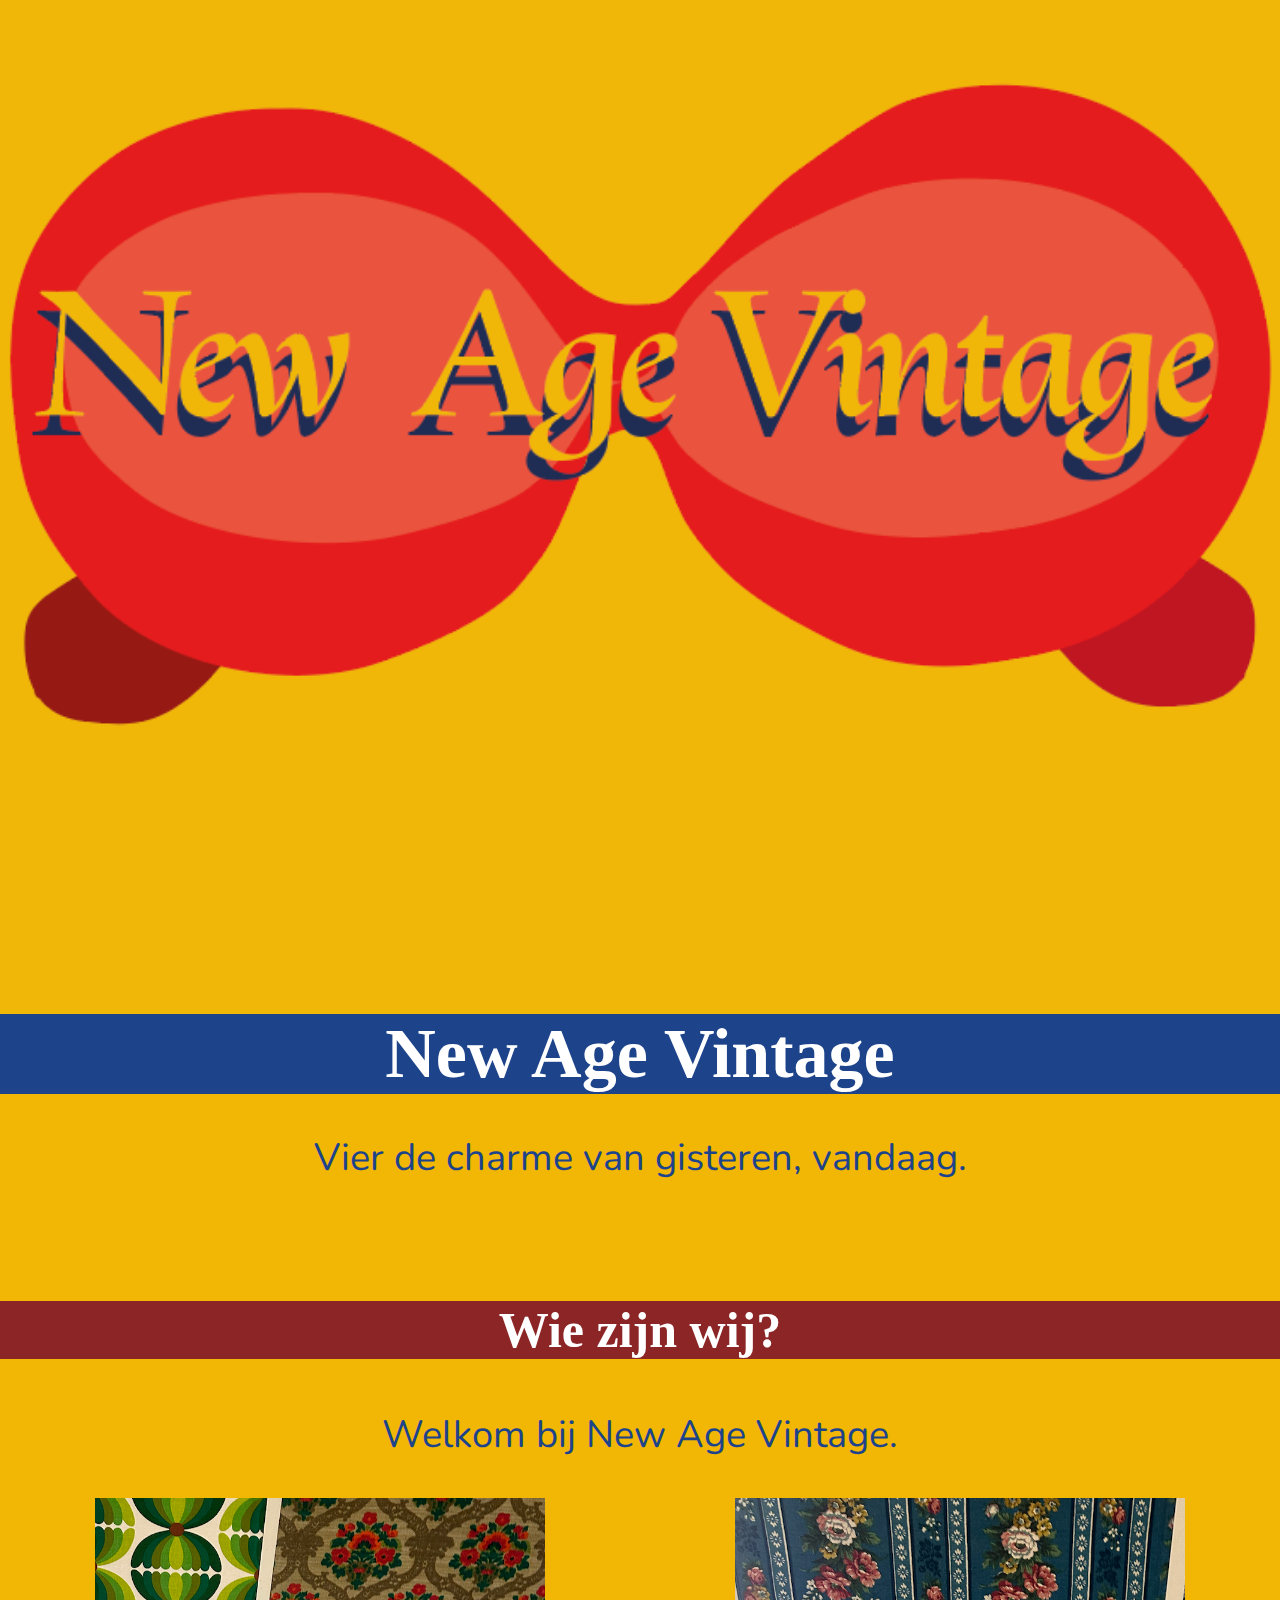
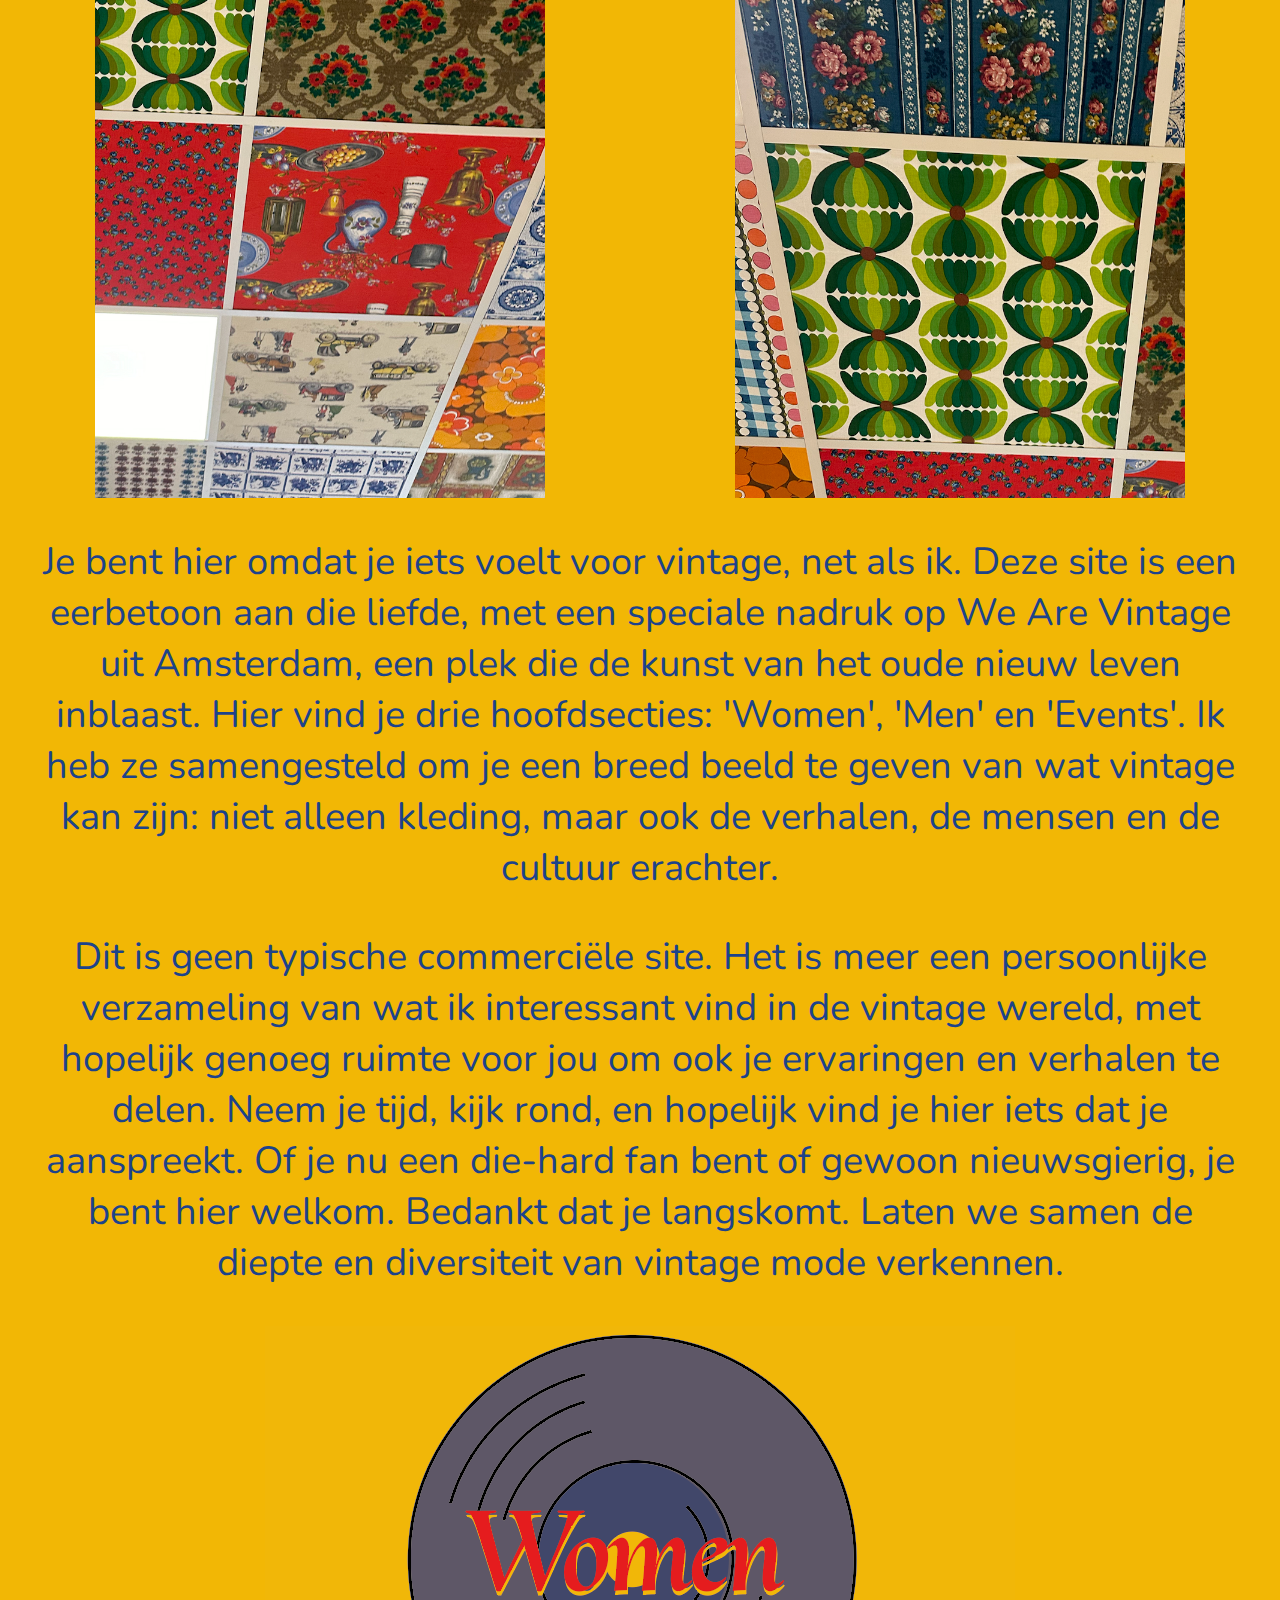
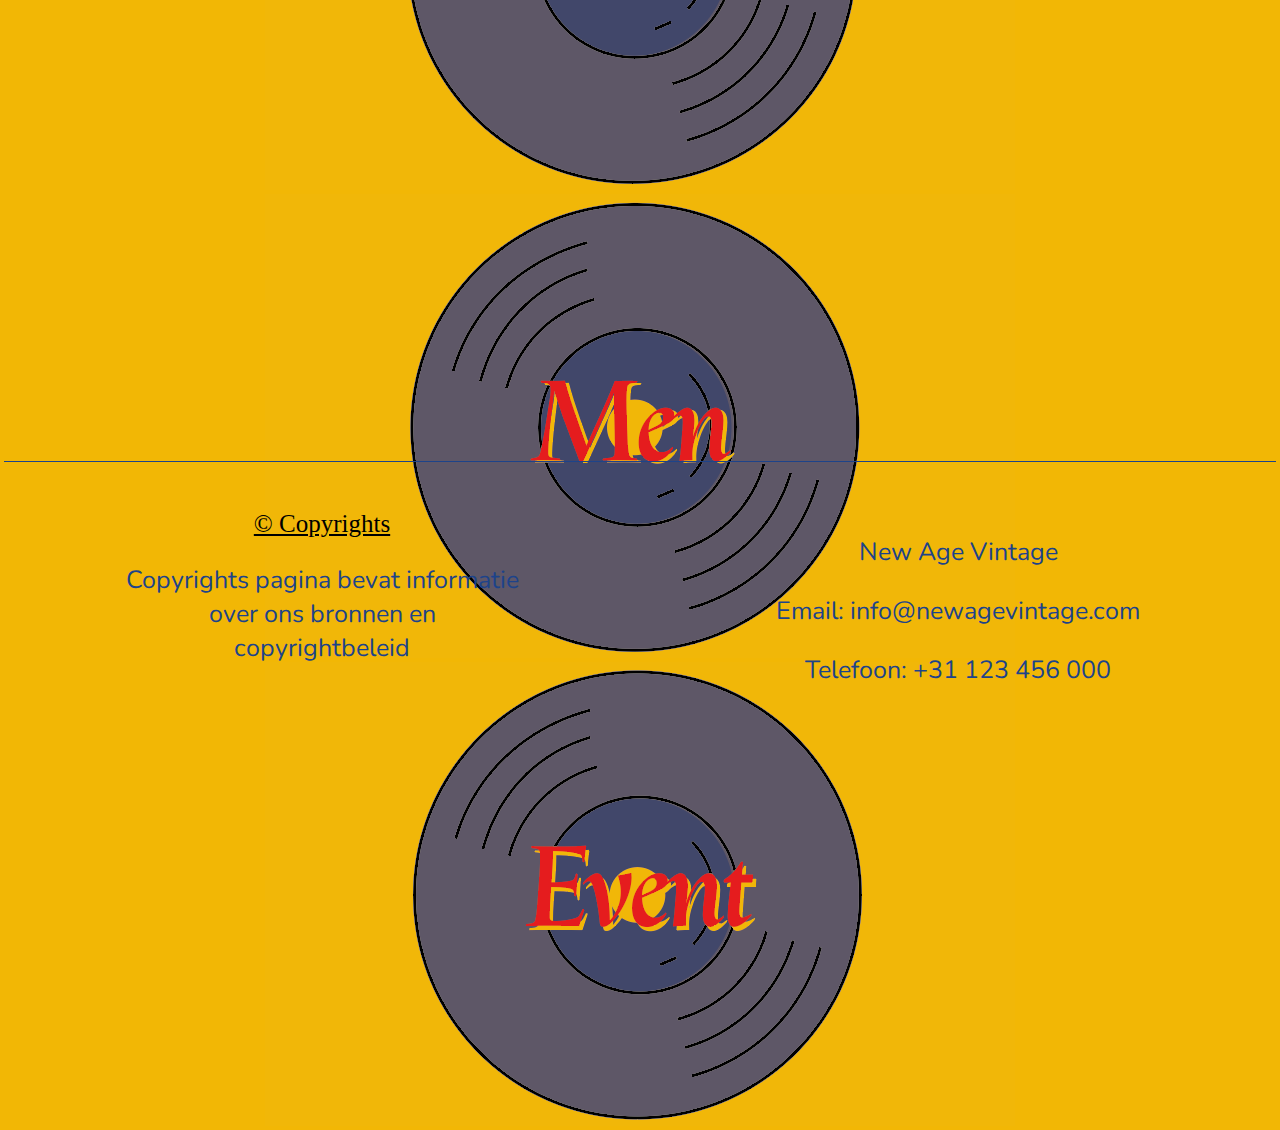
<file: index.html>
<!DOCTYPE html>
<html lang="en">

<head>
    <meta charset="UTF-8">
    <meta name="viewport" initial-scale="1.0">
    <title>New Age Vintage</title>
    <link rel="stylesheet" href="style.css">
    <link href="https://fonts.googleapis.com/css2?family=Nunito:ital,wght@0,200..1000;1,200..1000&display=swap"
        rel="stylesheet">
</head>

<body>
    <header>
        <img src="img/hihi.png" alt="hihi" class="custom-size">
        <h1>New Age Vintage</h1>
        <p>Vier de charme van gisteren, vandaag.</p>
    </header>
    <main>
        <div>
            <h2>Wie zijn wij?</h2>
            <p>Welkom bij New Age Vintage. </p>
            <div>
                <img src="img/intro1.png">
                <img src="img/intro2.png">
            </div>

            <p> Je bent hier omdat je iets voelt voor vintage, net als ik. Deze site is een eerbetoon aan die liefde,
                met
                een speciale nadruk op We Are Vintage uit Amsterdam, een plek die de kunst van het oude nieuw leven
                inblaast.

                Hier vind je drie hoofdsecties: 'Women', 'Men' en 'Events'. Ik heb ze samengesteld om je een breed beeld
                te geven van wat vintage kan zijn: niet alleen kleding, maar ook de verhalen, de mensen en de cultuur
                erachter.</p>

            <p>Dit is geen typische commerciële site. Het is meer een persoonlijke verzameling van wat ik interessant
                vind in de vintage wereld, met hopelijk genoeg ruimte voor jou om ook je ervaringen en verhalen te
                delen.

                Neem je tijd, kijk rond, en hopelijk vind je hier iets dat je aanspreekt. Of je nu een die-hard fan bent
                of gewoon nieuwsgierig, je bent hier welkom.

                Bedankt dat je langskomt. Laten we samen de diepte en diversiteit van vintage mode verkennen.</p>
        </div>
        <nav>
            <ul>
                <a href="women.html"><img src="img/women.png"></a>
                <a href="men.html"><img src="img/men.png"></a>
                <a href="events.html"><img src="img/event.png"></a>
            </ul>
        </nav>
    </main>
    <footer>
        <div>
            <a href="copy.html"> © Copyrights </a>
            <p>Copyrights pagina bevat informatie over ons bronnen en copyrightbeleid</p>
        </div>
        <div>
            <p>New Age Vintage</p>
            <p>Email: info@newagevintage.com</p>
            <p>Telefoon: +31 123 456 000</p>
        </div>
    </footer>

</body>

</html>
</file>
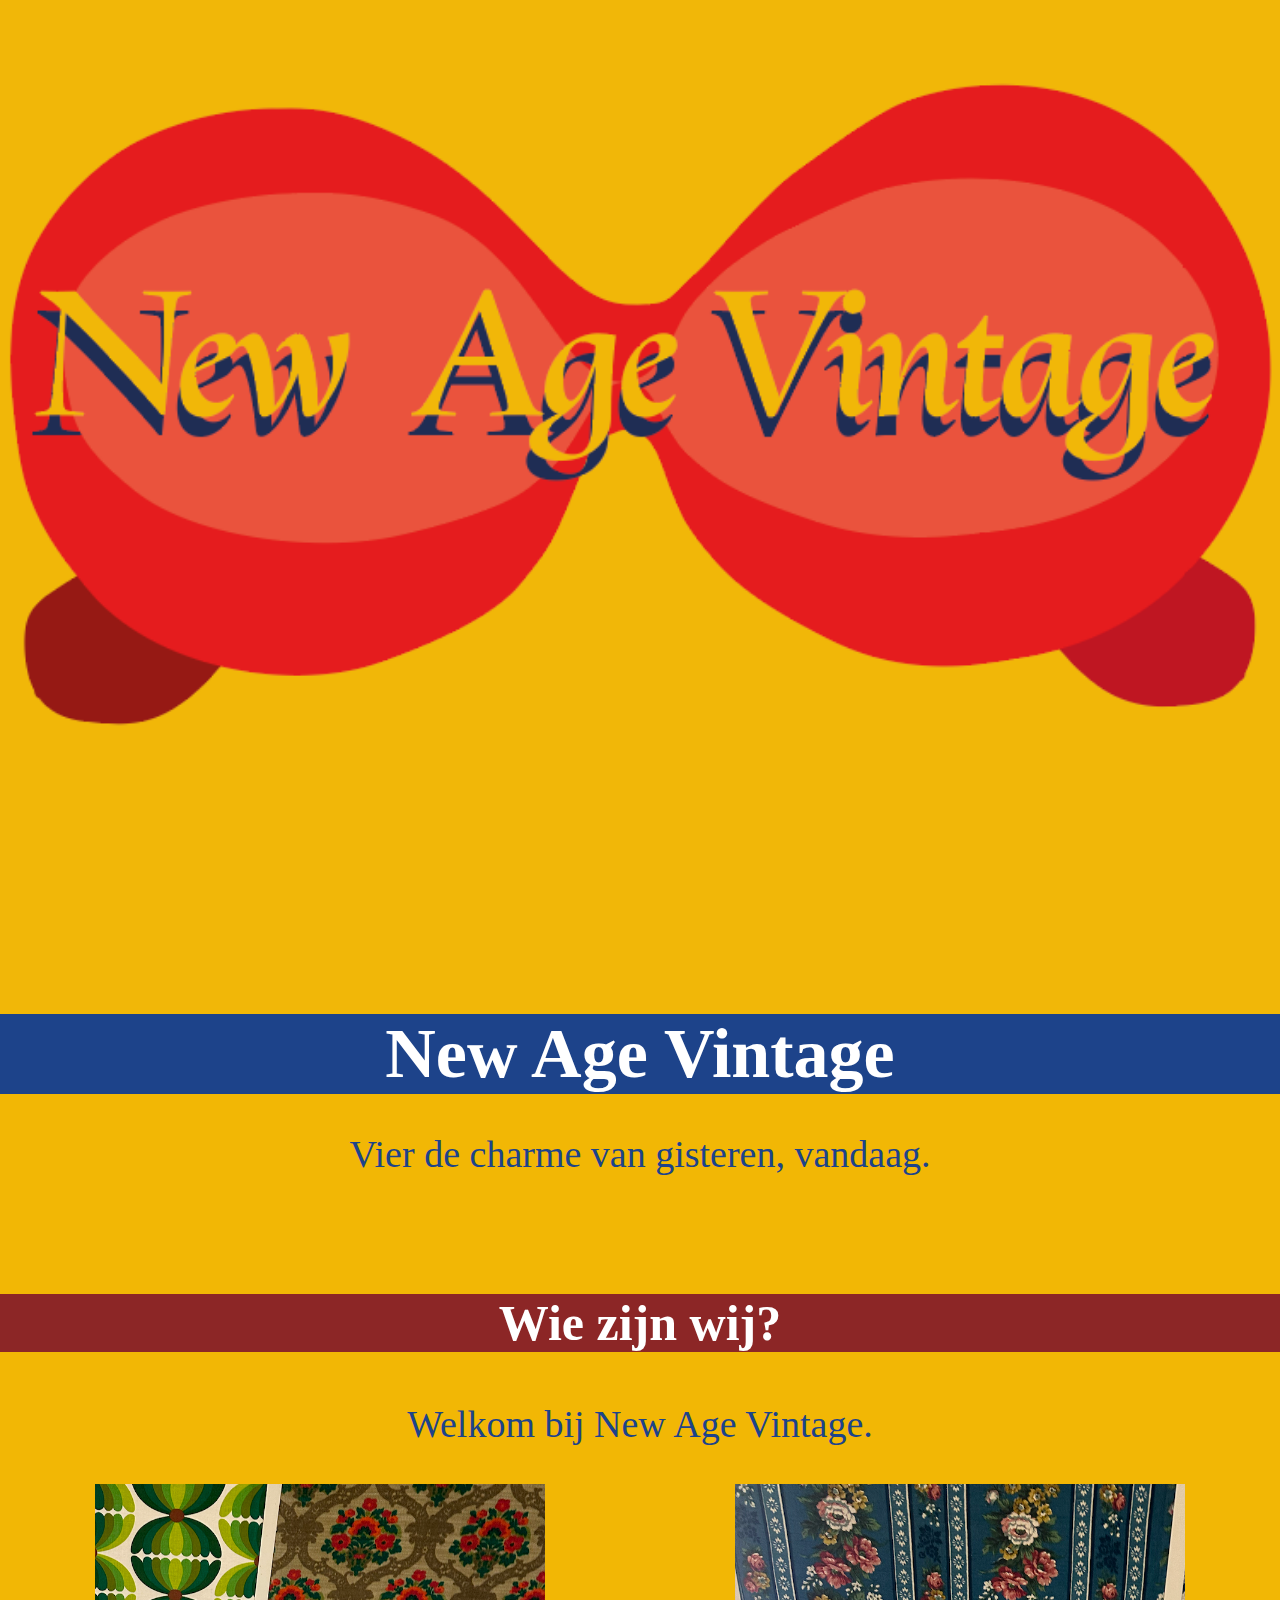
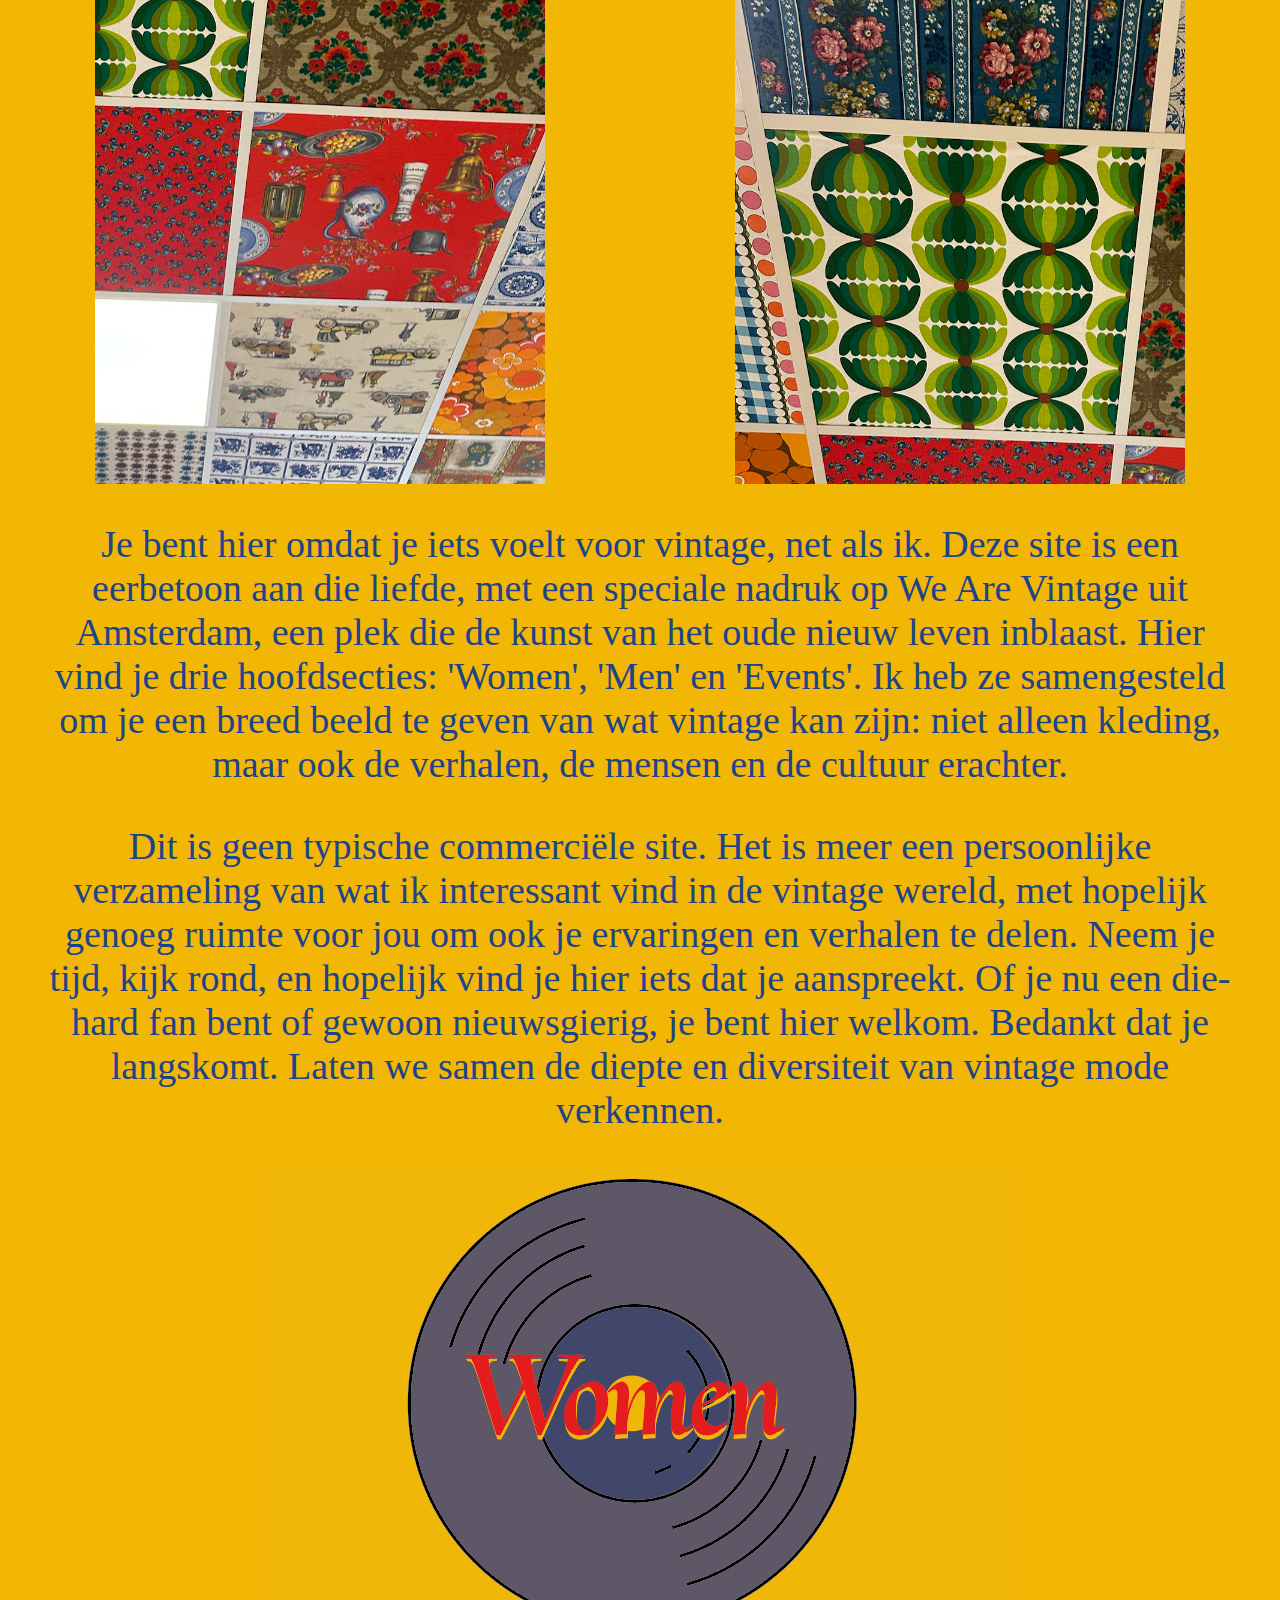
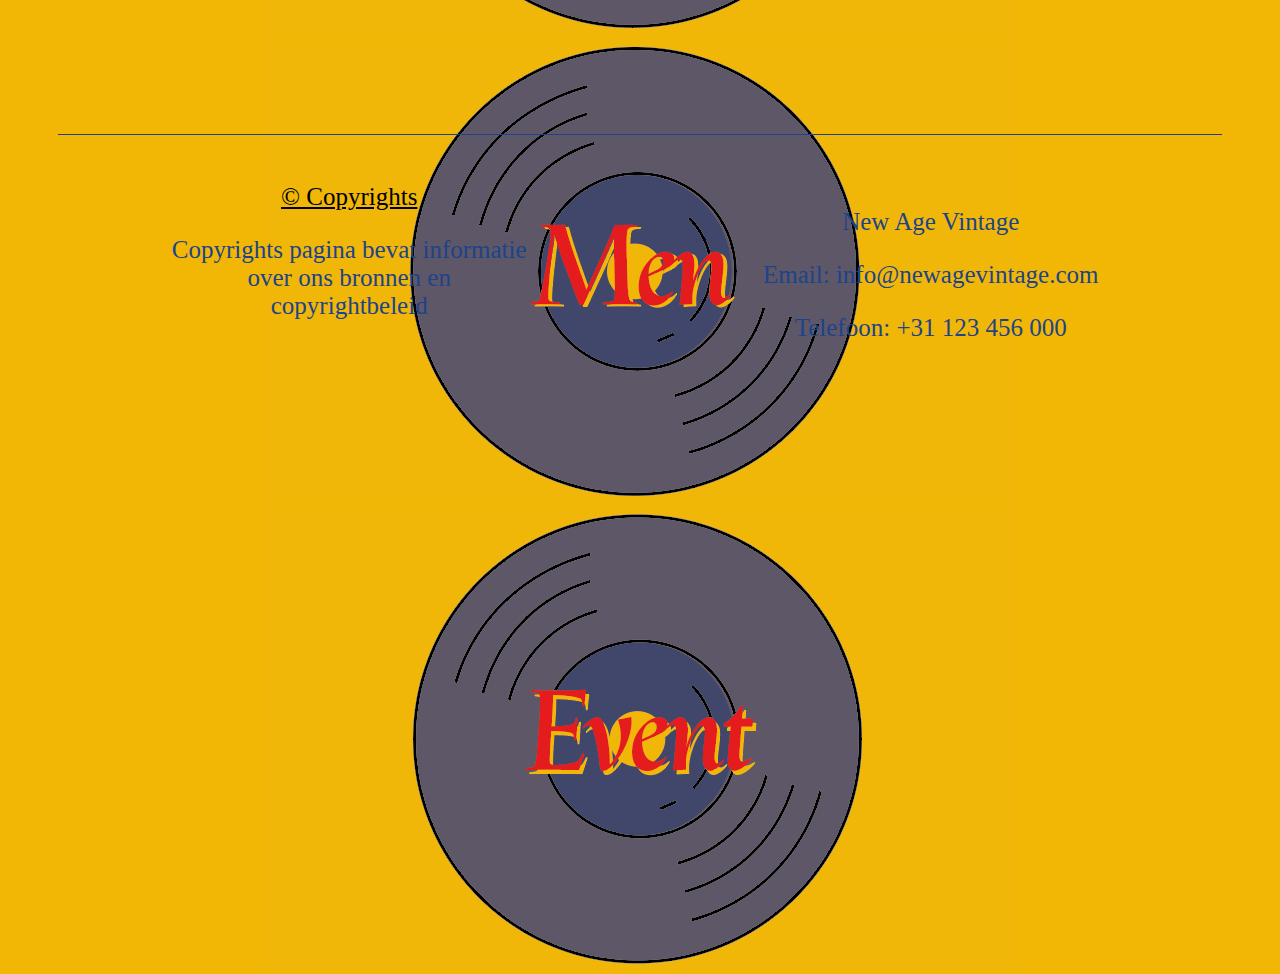
<file: newagevintage/index.html>
<!DOCTYPE html>
<html lang="en">

<head>
    <meta charset="UTF-8">
    <meta name="viewport" initial-scale="1.0">
    <title>New Age Vintage</title>
    <link rel="stylesheet" href="style.css">
</head>

<body>
    <header>
        <img src="img/hihi.png" alt="hihi" class="custom-size">
        <h1>New Age Vintage</h1>
        <p>Vier de charme van gisteren, vandaag.</p>
    </header>
    <main>
        <div>
            <h2>Wie zijn wij?</h2>
            <p>Welkom bij New Age Vintage. </p>
            <div>
                <img src="img/intro1.png">
                <img src="img/intro2.png">
            </div>

            <p> Je bent hier omdat je iets voelt voor vintage, net als ik. Deze site is een eerbetoon aan die liefde,
                met
                een speciale nadruk op We Are Vintage uit Amsterdam, een plek die de kunst van het oude nieuw leven
                inblaast.

                Hier vind je drie hoofdsecties: 'Women', 'Men' en 'Events'. Ik heb ze samengesteld om je een breed beeld
                te geven van wat vintage kan zijn: niet alleen kleding, maar ook de verhalen, de mensen en de cultuur
                erachter.</p>

            <p>Dit is geen typische commerciële site. Het is meer een persoonlijke verzameling van wat ik interessant
                vind in de vintage wereld, met hopelijk genoeg ruimte voor jou om ook je ervaringen en verhalen te
                delen.

                Neem je tijd, kijk rond, en hopelijk vind je hier iets dat je aanspreekt. Of je nu een die-hard fan bent
                of gewoon nieuwsgierig, je bent hier welkom.

                Bedankt dat je langskomt. Laten we samen de diepte en diversiteit van vintage mode verkennen.</p>
        </div>
        <nav>
            <ul>
                <a href="women.html"><img src="img/women.png"></a>
                <a href="men.html"><img src="img/men.png"></a>
                <a href="events.html"><img src="img/event.png"></a>
            </ul>
        </nav>
    </main>
    <footer>
        <div>
            <a href="copy.html"> © Copyrights </a>
            <p>Copyrights pagina bevat informatie over ons bronnen en copyrightbeleid</p>
        </div>
        <div>
            <p>New Age Vintage</p>
            <p>Email: info@newagevintage.com</p>
            <p>Telefoon: +31 123 456 000</p>
        </div>
    </footer>

</body>

</html>
</file>
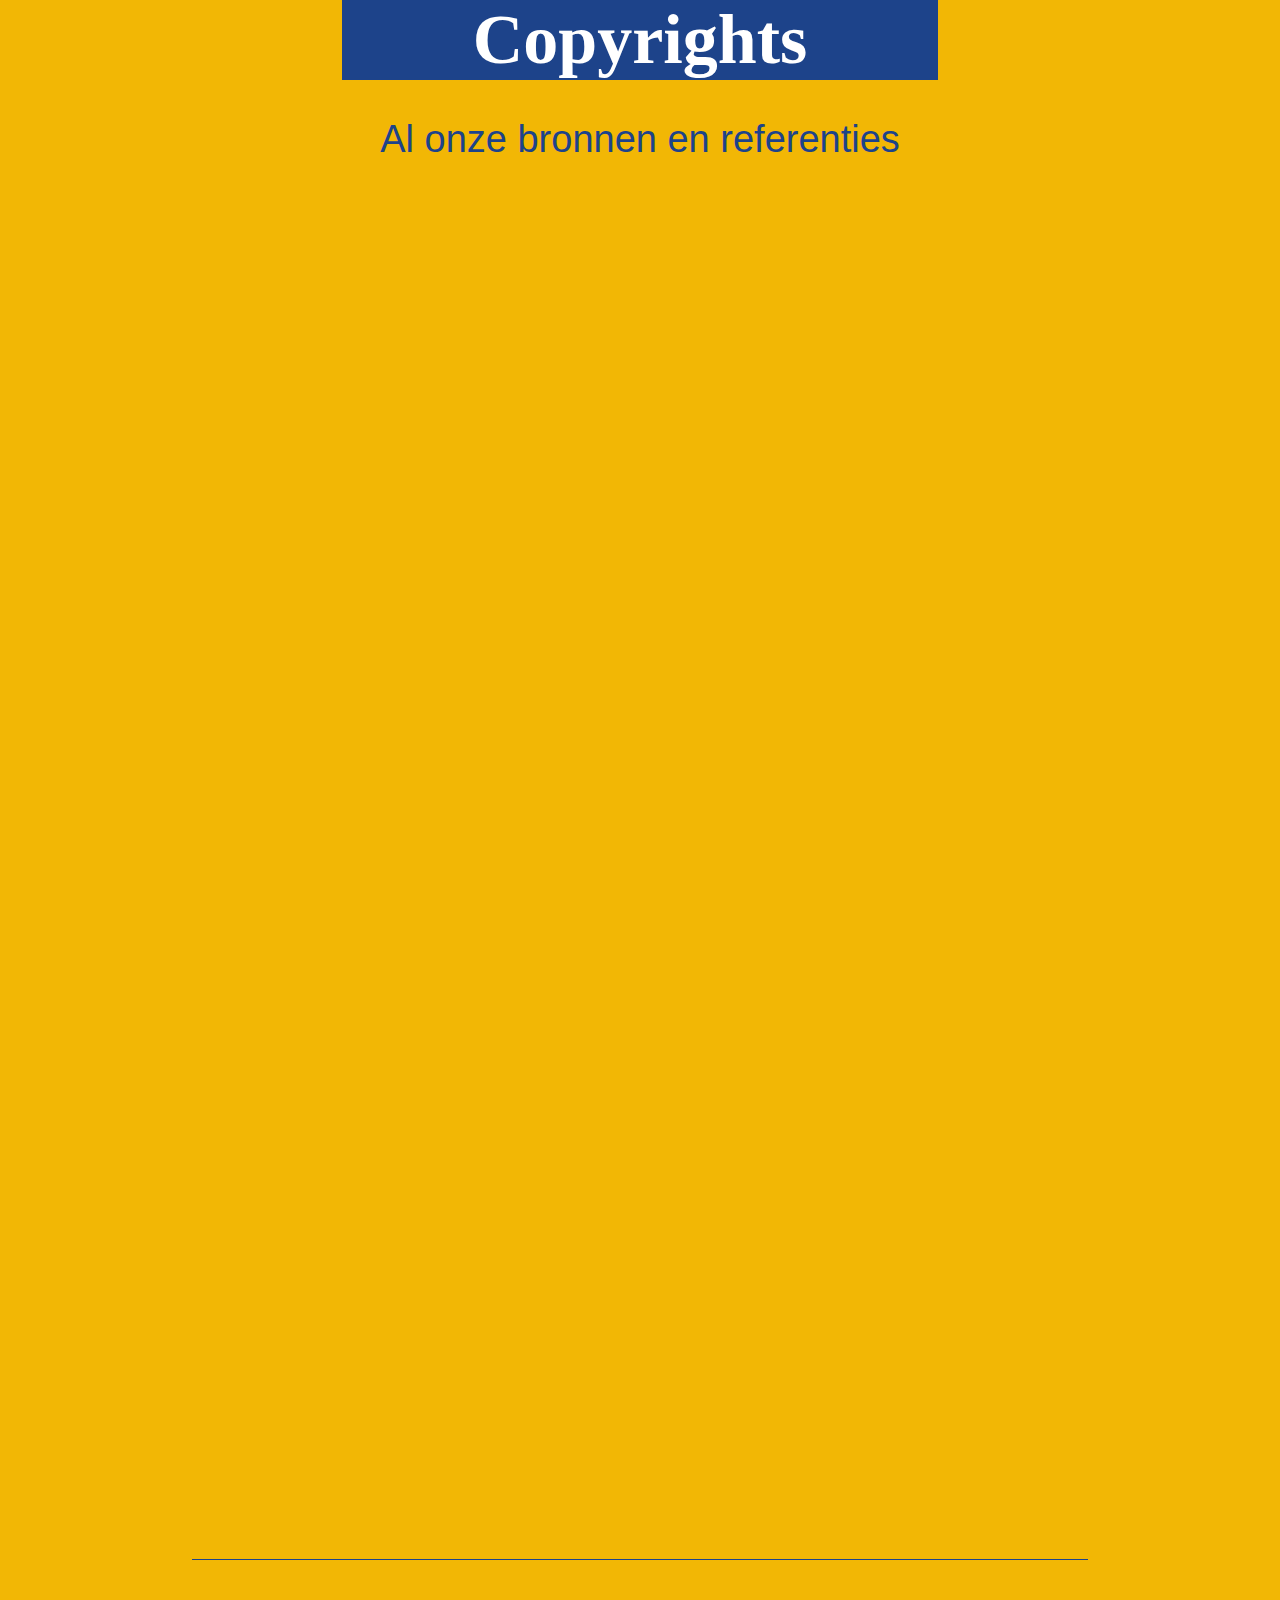
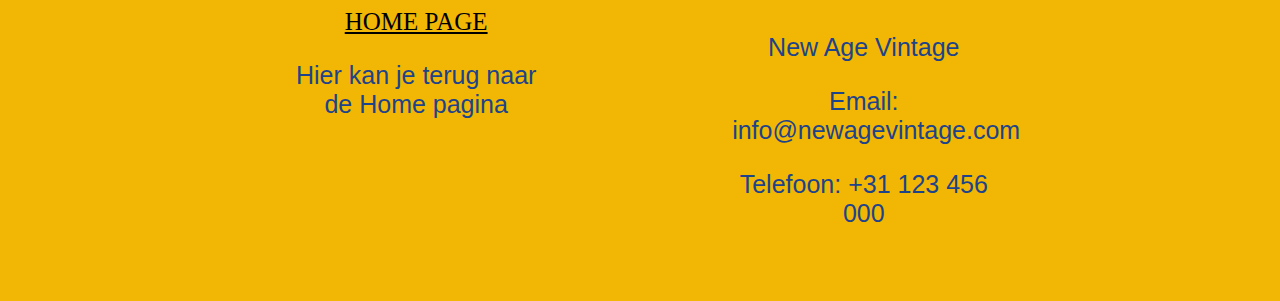
<file: copy.html>
<!DOCTYPE html>
<html lang="en">
<head>
    <meta charset="UTF-8">
    <meta name="viewport" initial-scale="1.0">
    <title>events</title>
    <link rel="stylesheet" href="style.css">
</head>
<body class="copyp">
    <header>
        <h1>Copyrights</h1>
        <p>Al onze bronnen en referenties</p>
    </header>
    <main>
    </main>

    <footer>
        <div>
            <a href="index.html"> HOME PAGE </a>
            <p>Hier kan je terug naar de Home pagina</p>
        </div>
        <div>
            <p>New Age Vintage</p>
            <p>Email: info@newagevintage.com</p>
            <p>Telefoon: +31 123 456 000</p>
        </div>
    </footer>
</body>

</html>
</file>
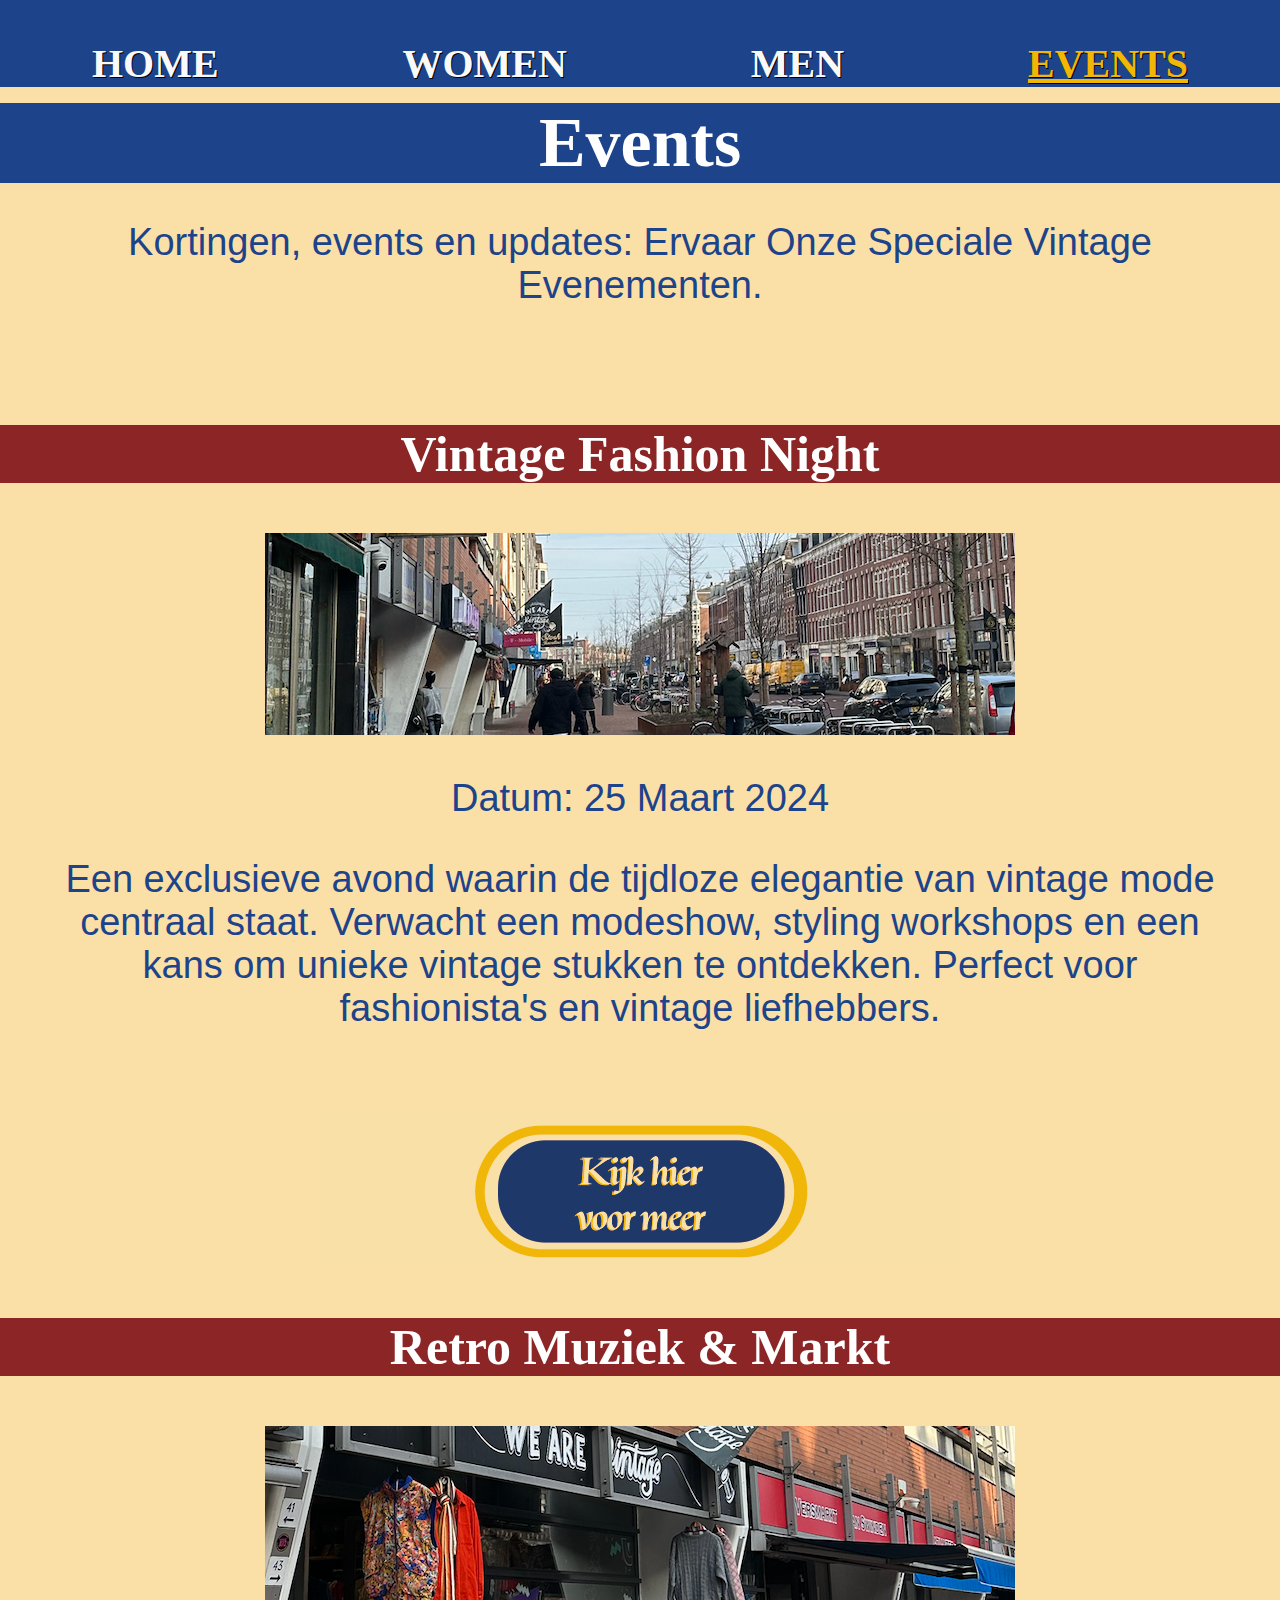
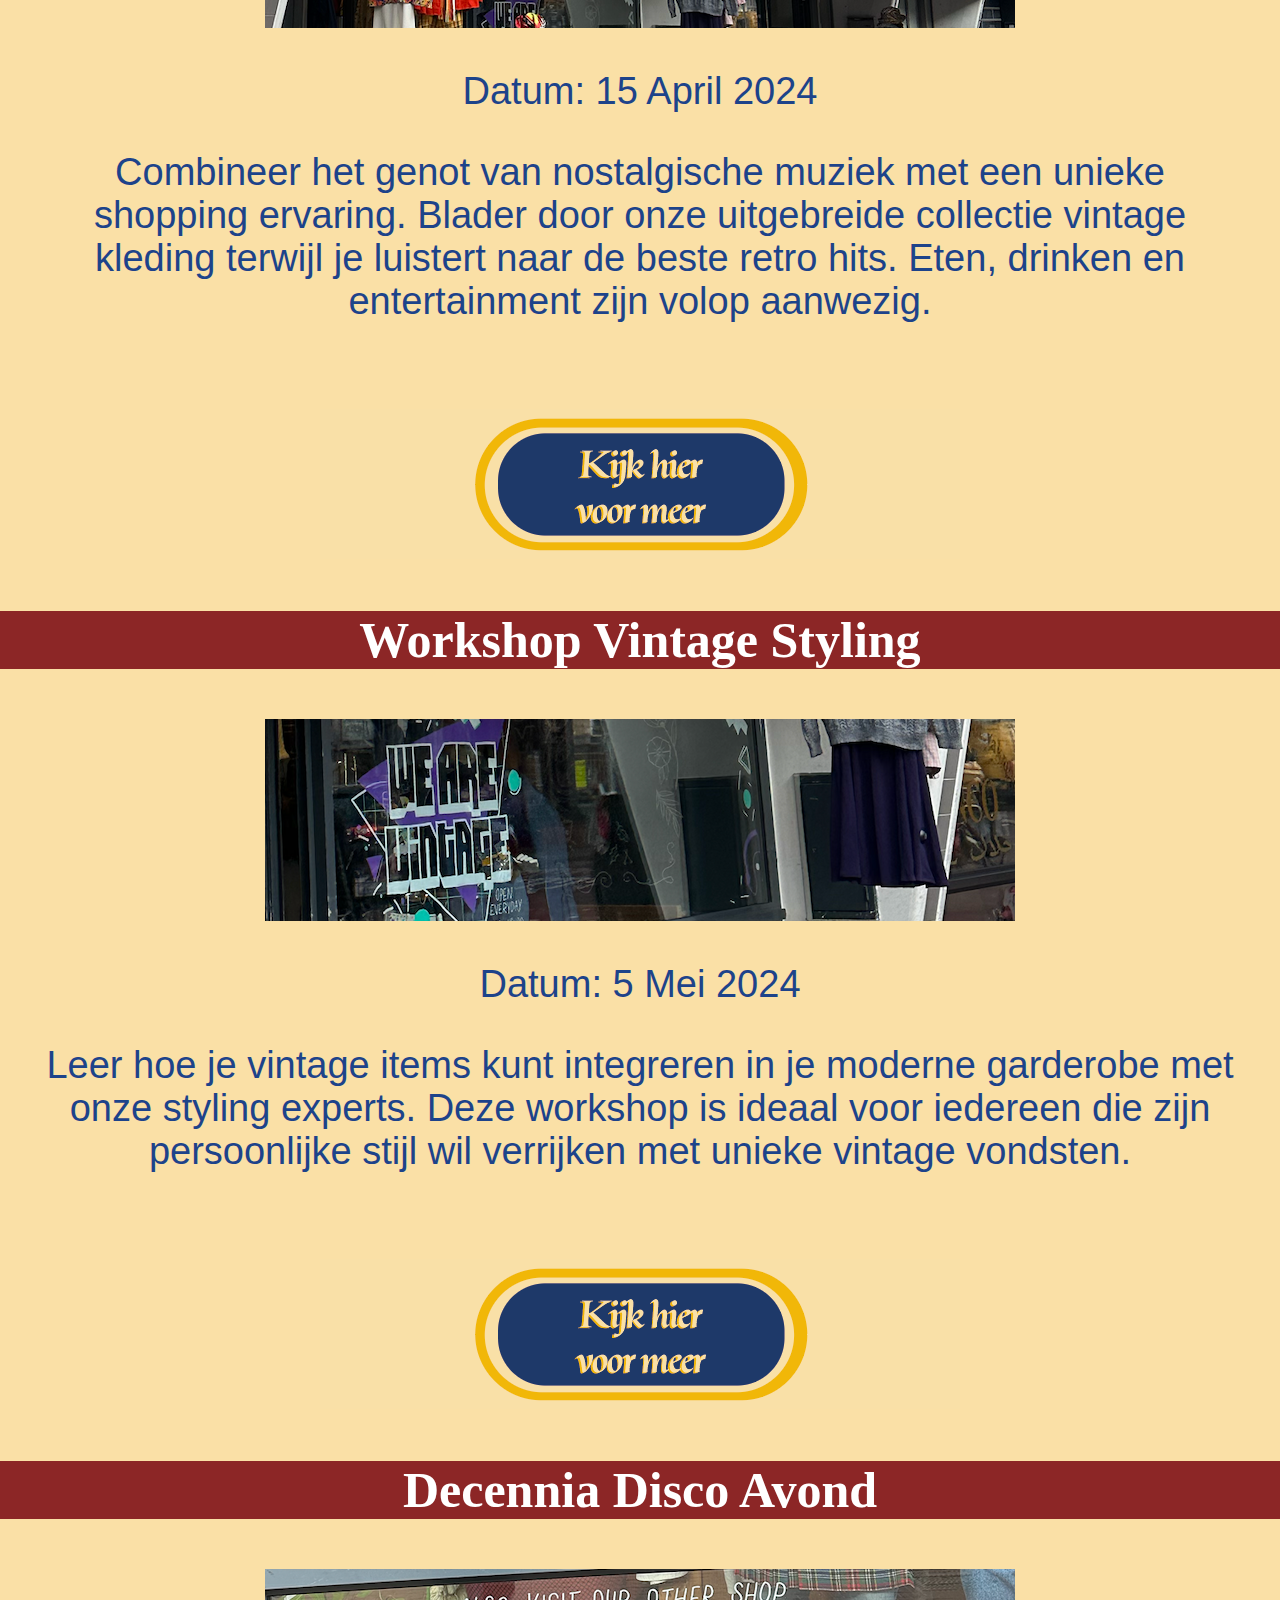
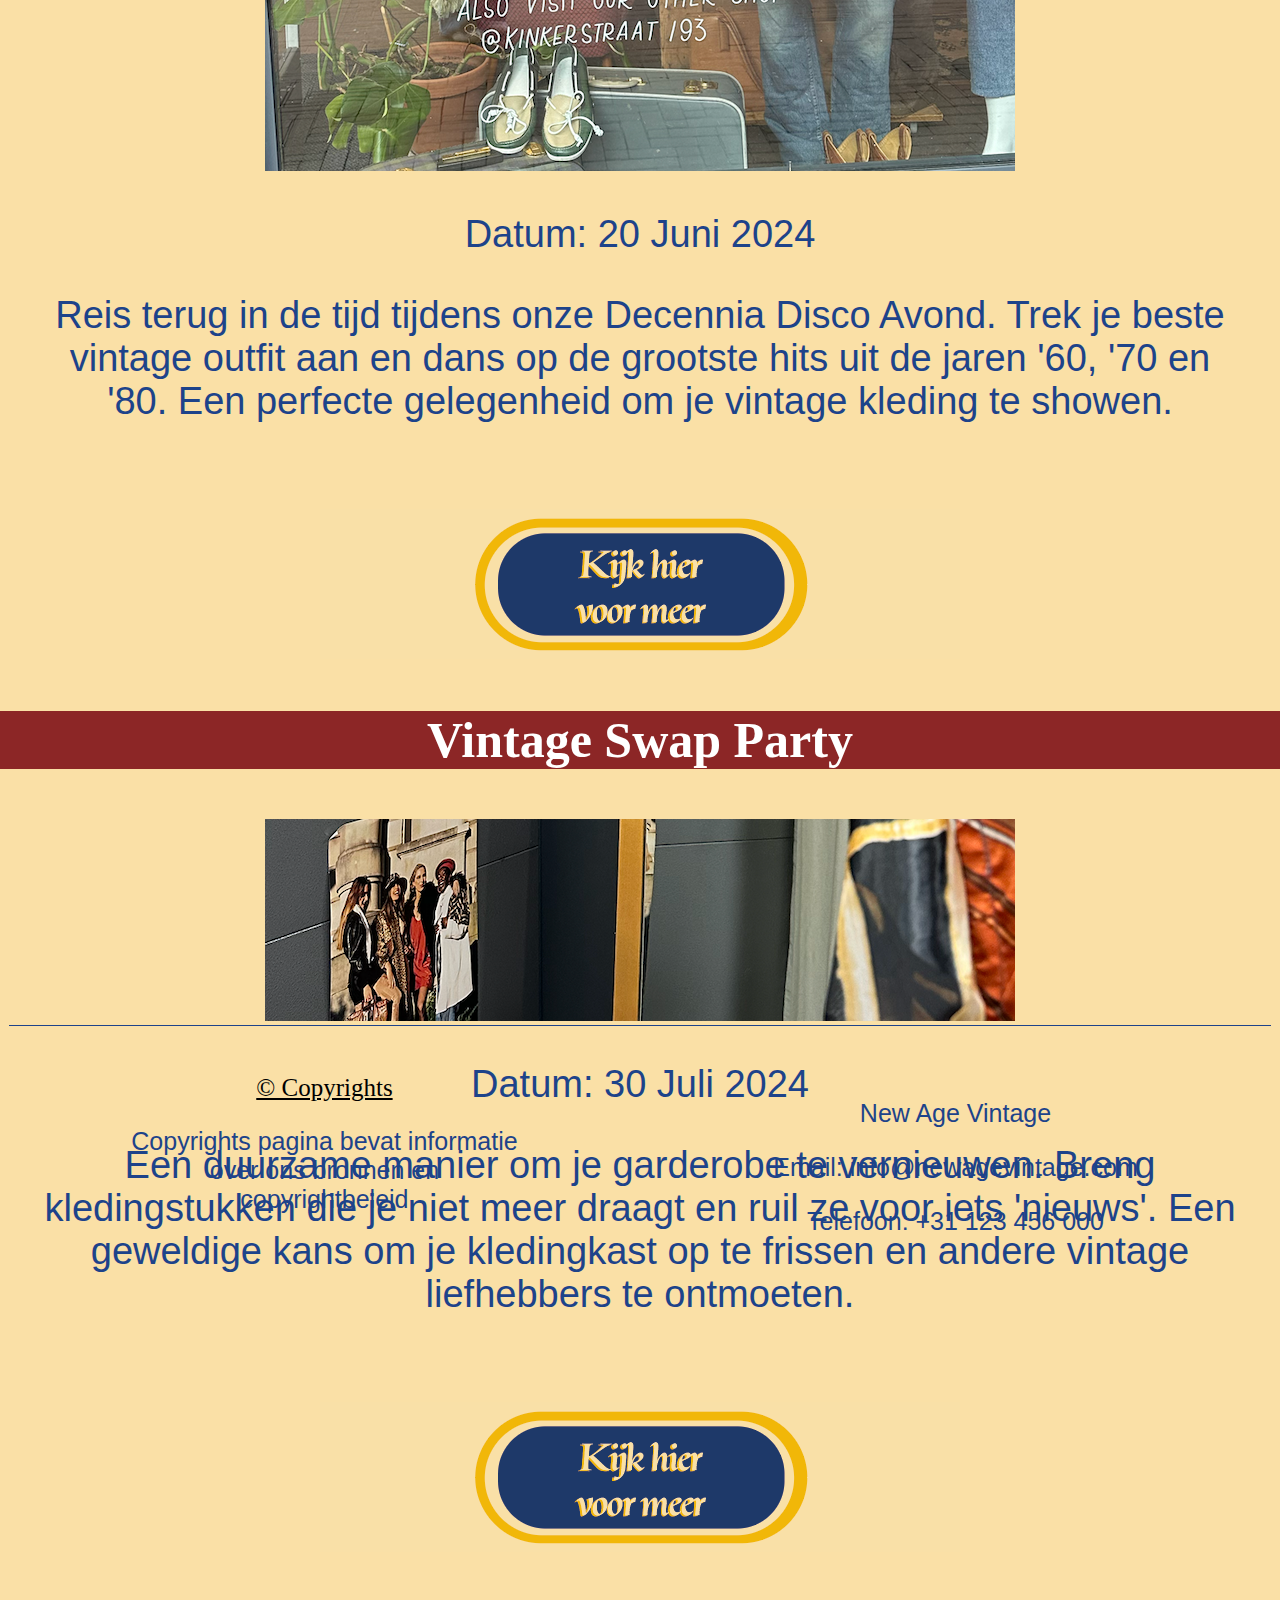
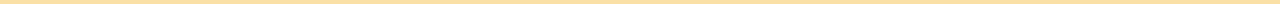
<file: events.html>
<!DOCTYPE html>
<html lang="en">

<head>
    <meta charset="UTF-8">
    <meta name="viewport" initial-scale="1.0">
    <title>events</title>
    <link rel="stylesheet" href="style.css">
    <link href="https://fonts.googleapis.com/css2?family=Nunito:ital,wght@0,200..1000;1,200..1000&display=swap">
</head>

<body class="eventsp">
    <header>
        <nav>
            <a href="index.html"> HOME</a>
            <a href="women.html">WOMEN</a>
            <a href="men.html">MEN</a>
            <a href="events.html" class="active">EVENTS</a>
        </nav>
        <h1>Events</h1>
        <p>Kortingen, events en updates: Ervaar Onze Speciale Vintage Evenementen.</p>
    </header>
    <main>
        <section>
            <h2>Vintage Fashion Night</h2>
            <img src="img/event1.png">
            <p>Datum: 25 Maart 2024</p>
            <p>Een exclusieve avond waarin de tijdloze elegantie van vintage mode centraal staat. Verwacht een modeshow,
                styling workshops en een kans om unieke vintage stukken te ontdekken. Perfect voor fashionista's en
                vintage liefhebbers.</p>
            <a href="https://www.rumorsvintage.nl/nl/service/over-we-are-vintage/"><img src="img/kijk.png"></a>

        </section>

        <section>
            <h2>Retro Muziek & Markt</h2>
            <img src="img/event2.png">
            <p>Datum: 15 April 2024</p>
            <p>Combineer het genot van nostalgische muziek met een unieke shopping ervaring. Blader door onze
                uitgebreide collectie vintage kleding terwijl je luistert naar de beste retro hits. Eten, drinken en
                entertainment zijn volop aanwezig.</p>
            <a href="https://www.rumorsvintage.nl/nl/service/over-we-are-vintage/"><img src="img/kijk.png"></a>
        </section>

        <section>
            <h2>Workshop Vintage Styling</h2>
            <img src="img/event3.png">
            <p>Datum: 5 Mei 2024</p>
            <p>Leer hoe je vintage items kunt integreren in je moderne garderobe met onze styling experts. Deze workshop
                is ideaal voor iedereen die zijn persoonlijke stijl wil verrijken met unieke vintage vondsten.</p>
            <a href="https://www.rumorsvintage.nl/nl/service/over-we-are-vintage/"><img src="img/kijk.png"></a>
        </section>

        <section>
            <h2>Decennia Disco Avond</h2>
            <img src="img/event4.png">
            <p>Datum: 20 Juni 2024</p>
            <p>Reis terug in de tijd tijdens onze Decennia Disco Avond. Trek je beste vintage outfit aan en dans op de
                grootste hits uit de jaren '60, '70 en '80. Een perfecte gelegenheid om je vintage kleding te showen.
            </p>
            <a href="https://www.rumorsvintage.nl/nl/service/over-we-are-vintage/"><img src="img/kijk.png"></a>
        </section>

        <section>
            <h2>Vintage Swap Party</h2>
            <img src="img/event5.png">
            <p>Datum: 30 Juli 2024</p>
            <p>Een duurzame manier om je garderobe te vernieuwen. Breng kledingstukken die je niet meer draagt en ruil
                ze voor iets 'nieuws'. Een geweldige kans om je kledingkast op te frissen en andere vintage liefhebbers
                te ontmoeten.</p>
            <a href="https://www.rumorsvintage.nl/nl/service/over-we-are-vintage/"><img src="img/kijk.png"></a>
        </section>

    </main>
    <footer>
        <div>
            <a href="copy.html"> © Copyrights </a>
            <p>Copyrights pagina bevat informatie over ons bronnen en copyrightbeleid</p>
        </div>
        <div>
            <p>New Age Vintage</p>
            <p>Email: info@newagevintage.com</p>
            <p>Telefoon: +31 123 456 000</p>
        </div>
    </footer>

</body>

</html>
</file>
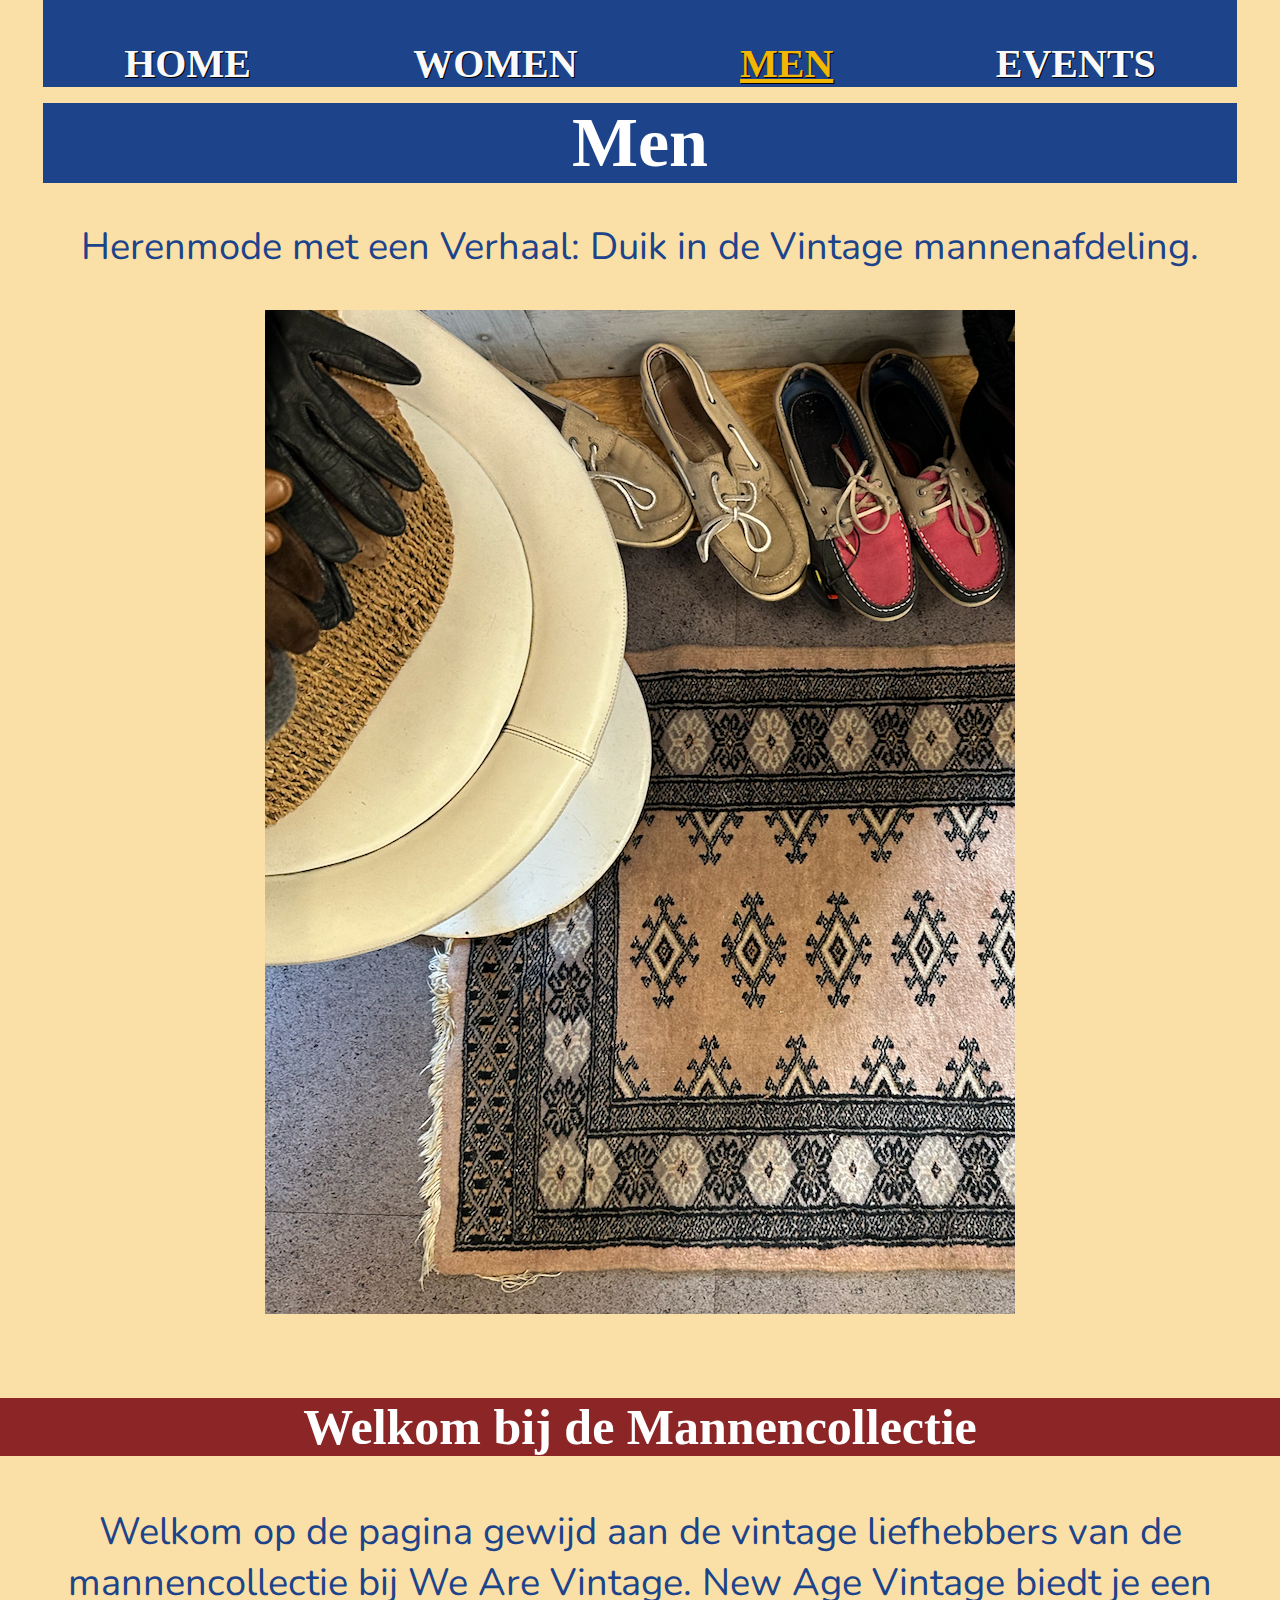
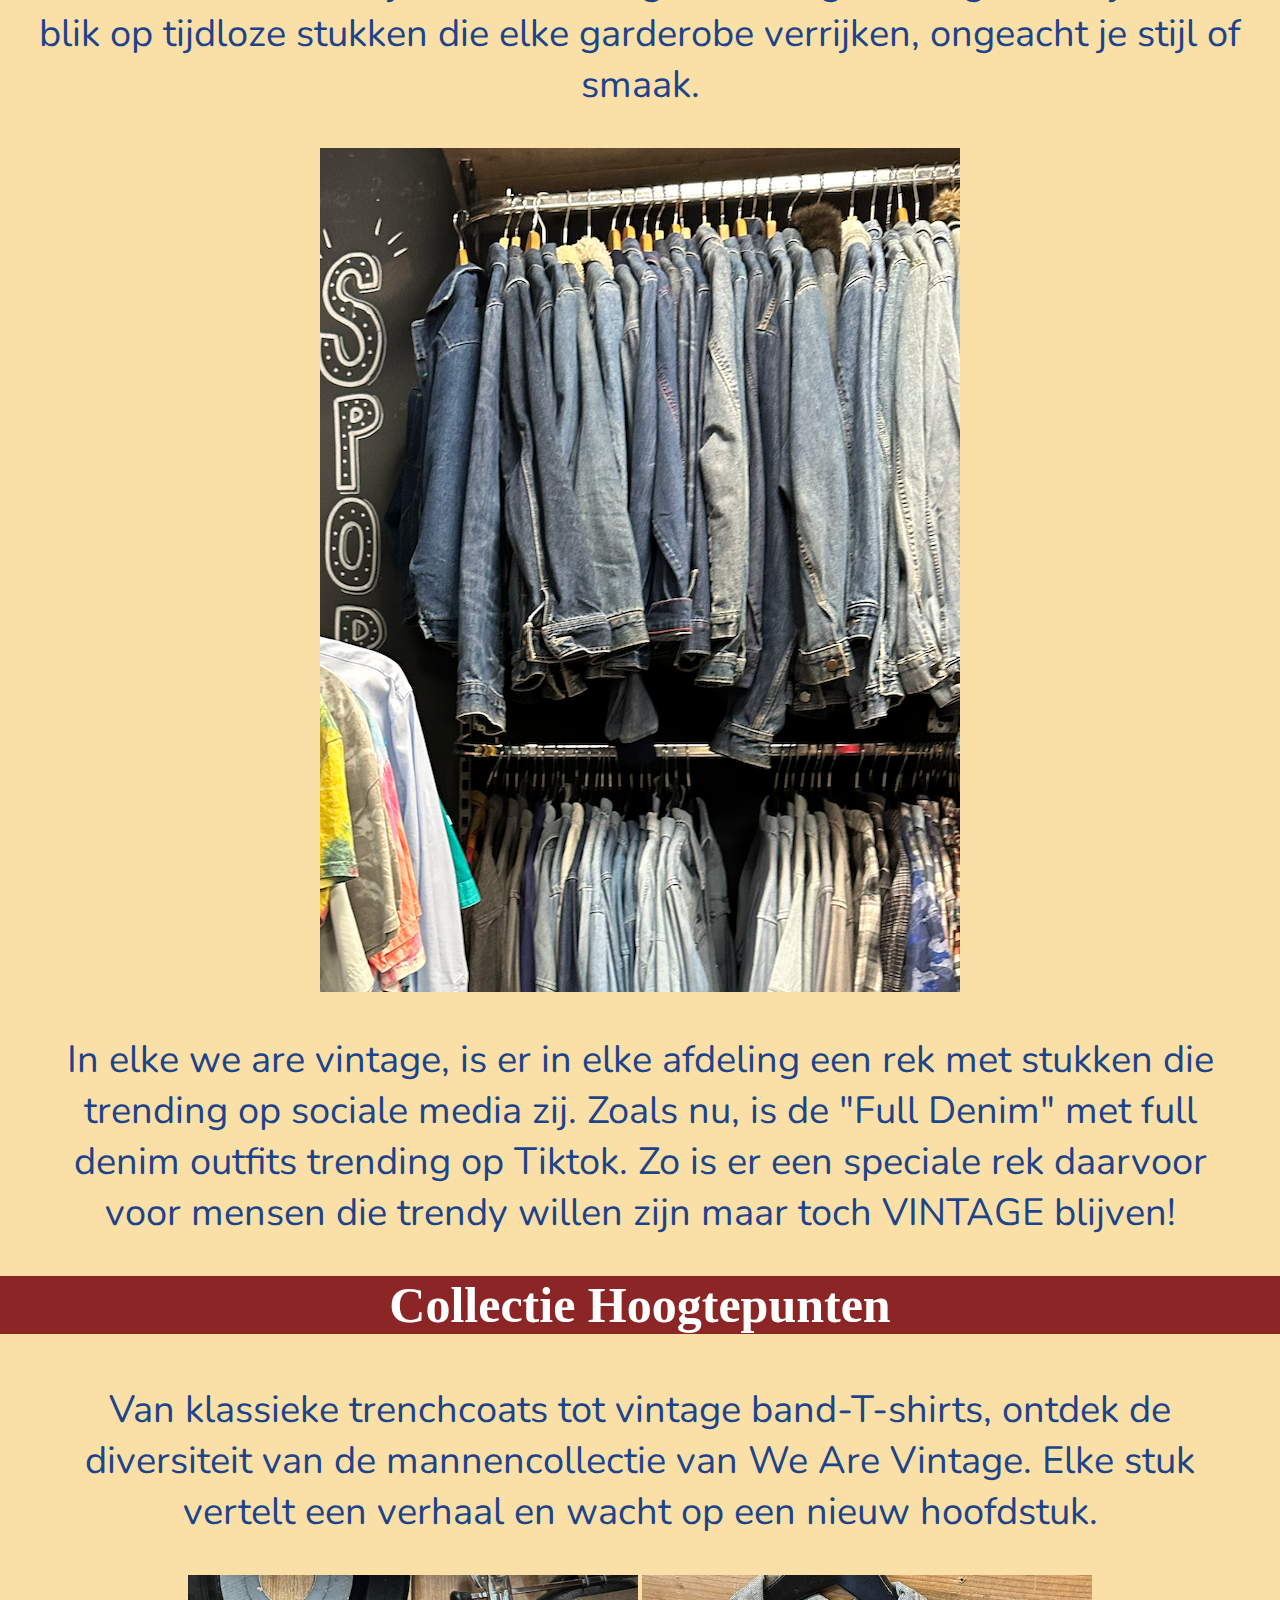
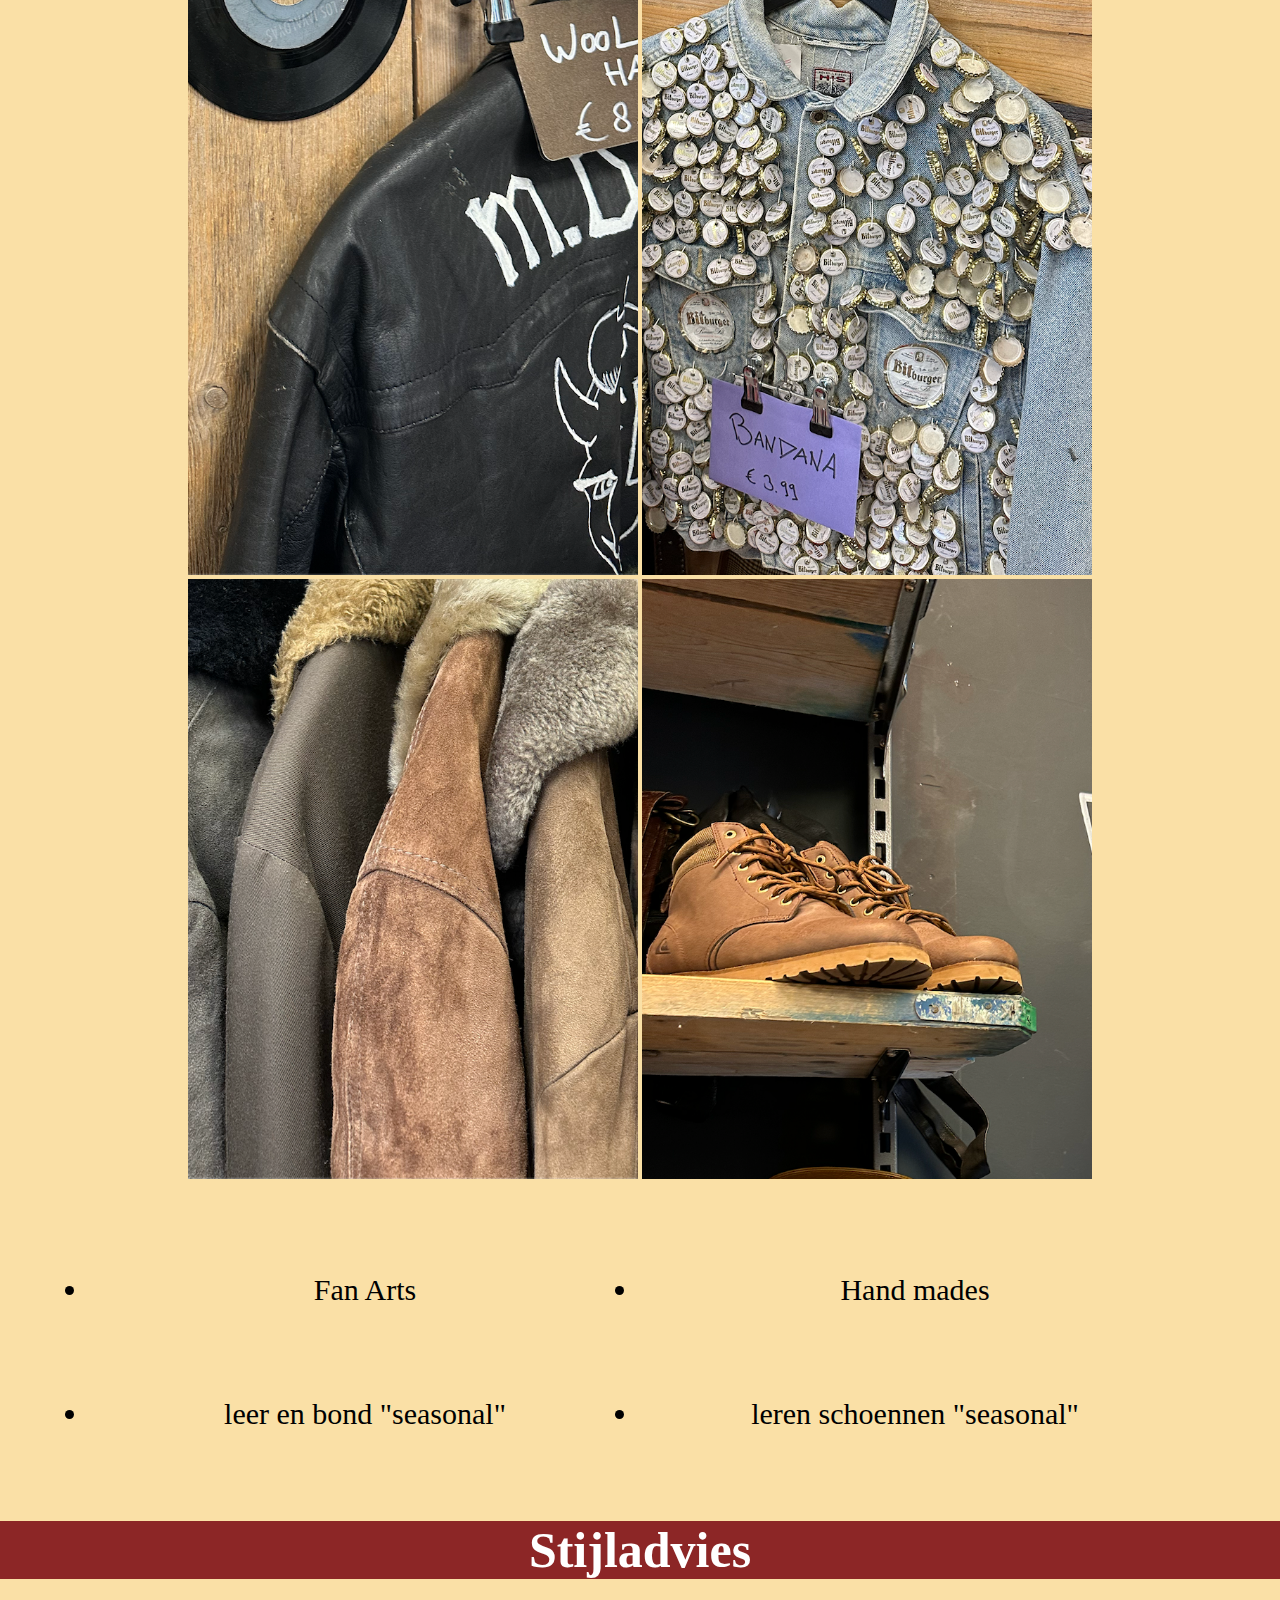
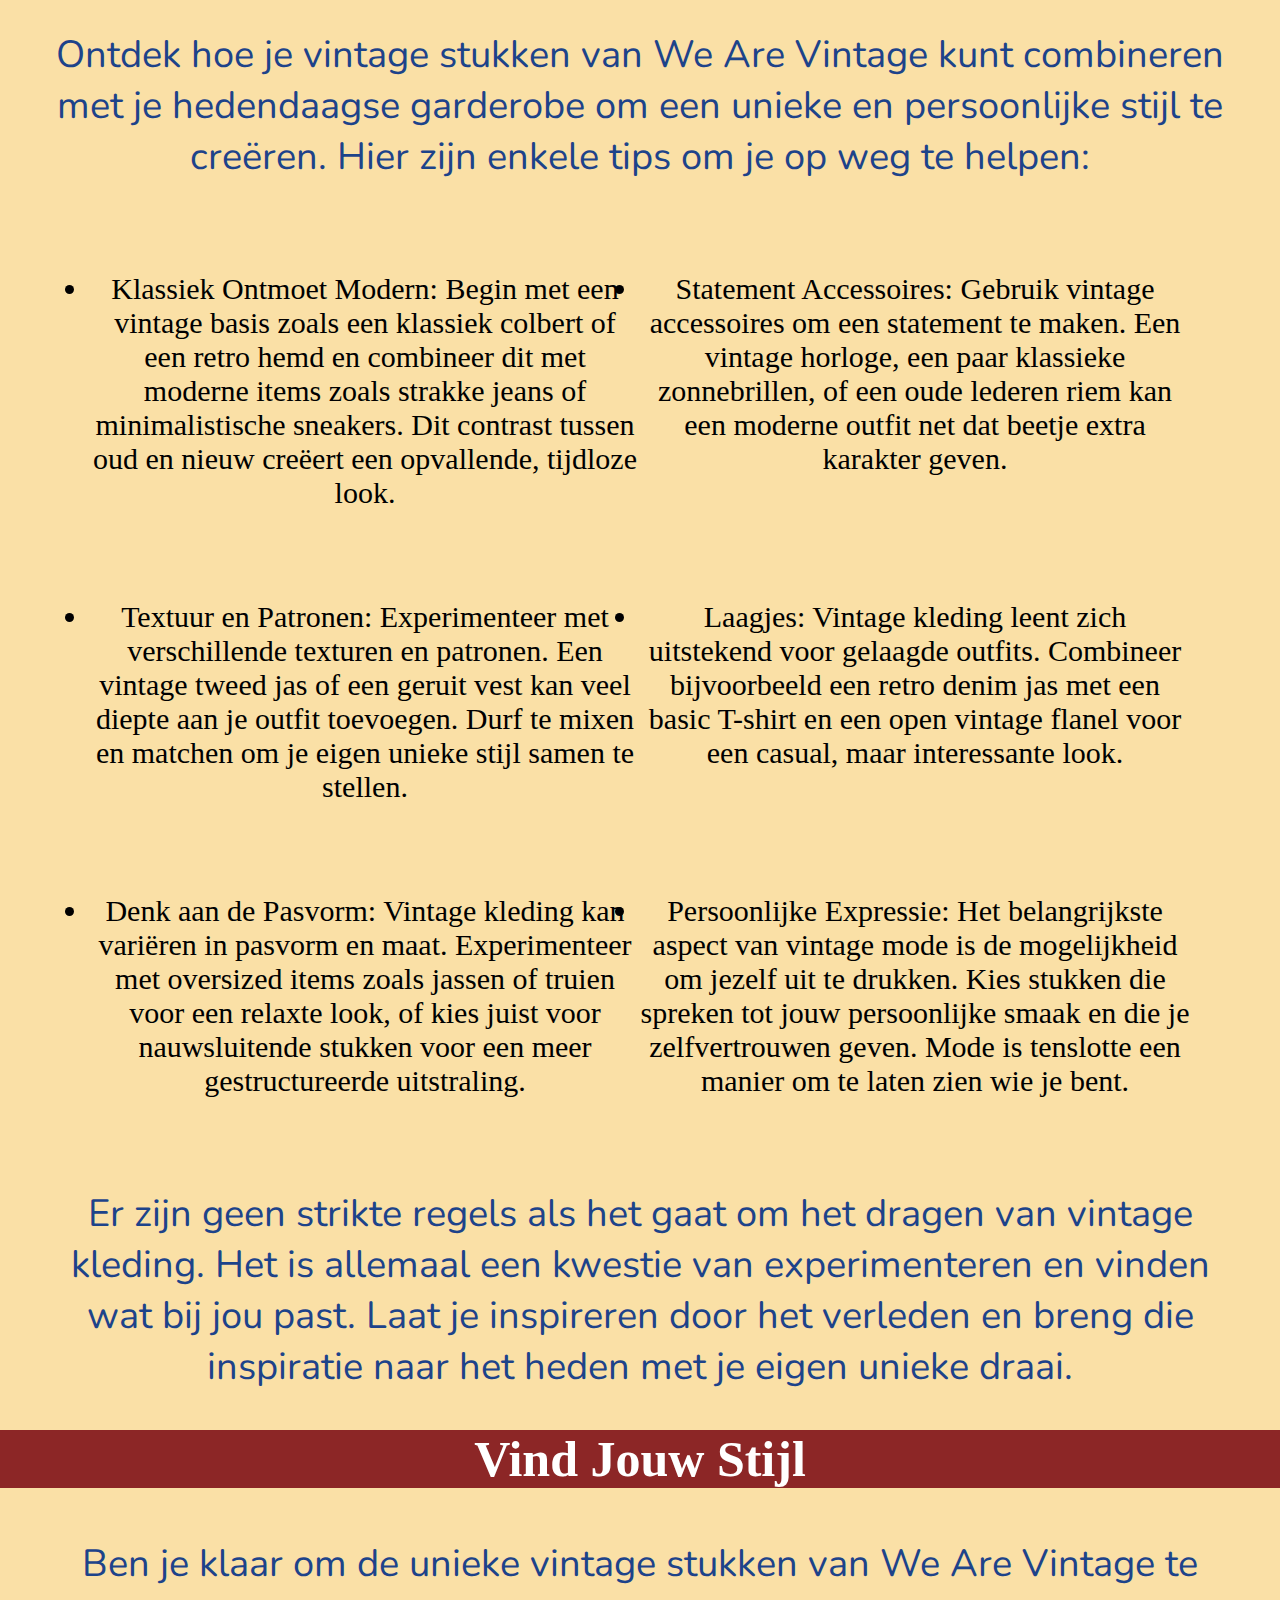
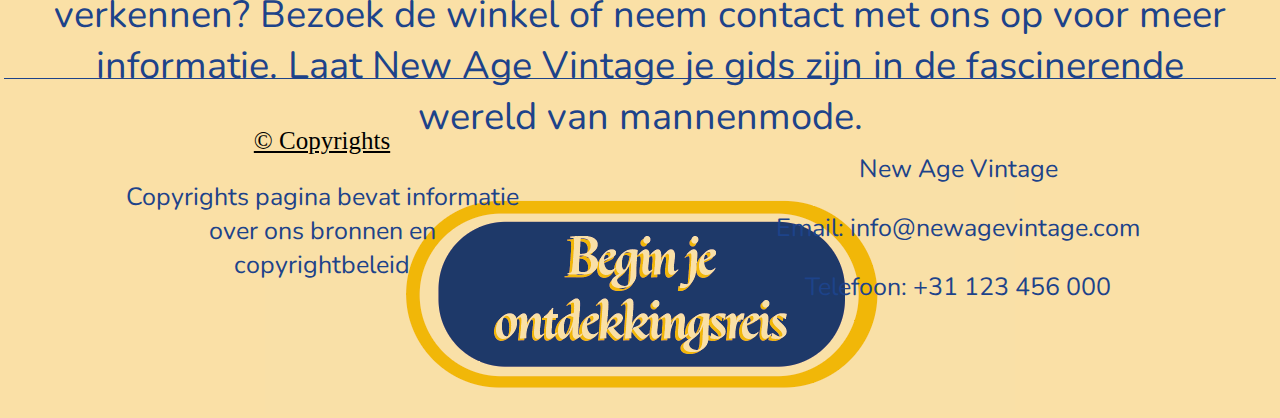
<file: men.html>
<!DOCTYPE html>
<html lang="en">

<head>
    <meta charset="UTF-8">
    <meta name="viewport" initial-scale="1.0">
    <title>men</title>
    <link rel="stylesheet" href="style.css">
    <link href="https://fonts.googleapis.com/css2?family=Nunito:ital,wght@0,200..1000;1,200..1000&display=swap"
        rel="stylesheet">
</head>

<body class="menp">
    <header>
        <nav>
            <a href="index.html"> HOME</a>
            <a href="women.html">WOMEN</a>
            <a href="men.html" class="active"> MEN</a>
            <a href="events.html">EVENTS</a>
        </nav>
        <h1>Men</h1>
        <p>Herenmode met een Verhaal: Duik in de Vintage mannenafdeling.</p>
        <img src="img/color2.png">
    </header>
    <main>
        <section>
            <h2>Welkom bij de Mannencollectie</h2>
            <p>Welkom op de pagina gewijd aan de vintage liefhebbers van de mannencollectie bij We Are Vintage. New Age
                Vintage biedt je een blik op tijdloze stukken die elke garderobe verrijken, ongeacht je stijl of smaak.
            </p>
            <img src="img/trending2.png" alt="trending">
            <p> In elke we are vintage, is er in elke afdeling een rek met stukken die trending op sociale media zij.
                Zoals nu, is de "Full Denim" met full denim outfits trending op Tiktok. Zo is er een speciale rek
                daarvoor voor mensen die trendy willen zijn maar toch VINTAGE blijven!</p>
        </section>

        <section>
            <h2>Collectie Hoogtepunten</h2>
            <p>Van klassieke trenchcoats tot vintage band-T-shirts, ontdek de diversiteit van de mannencollectie van We
                Are Vintage. Elke stuk vertelt een verhaal en wacht op een nieuw hoofdstuk.</p>

            <div>
                <img src="img/meaf.png">
                <img src="img/meaf1.png">
                <img src="img/meaf2.png">
                <img src="img/meaf3.png">
            </div>
            <ul>
                <li>Fan Arts</li>
                <li>Hand mades</li>
            </ul>
            <ul>
                <li>leer en bond "seasonal"</li>
                <li>leren schoennen "seasonal"</li>
            </ul>
        </section>

        <section>
            <h2>Stijladvies</h2>
            <p>Ontdek hoe je vintage stukken van We Are Vintage kunt combineren met je hedendaagse garderobe om een
                unieke en persoonlijke stijl te creëren. Hier zijn enkele tips om je op weg te helpen:</p>
            <ul>
                <li>Klassiek Ontmoet Modern: Begin met een vintage basis zoals een klassiek colbert of een retro hemd en
                    combineer dit met moderne items zoals strakke jeans of minimalistische sneakers. Dit contrast tussen
                    oud en nieuw creëert een opvallende, tijdloze look.</li>

                <li>Statement Accessoires: Gebruik vintage accessoires om een statement te maken. Een vintage horloge,
                    een paar klassieke zonnebrillen, of een oude lederen riem kan een moderne outfit net dat beetje
                    extra karakter geven.</li>
            </ul>
            <ul>
                <li>Textuur en Patronen: Experimenteer met verschillende texturen en patronen. Een vintage tweed jas of
                    een geruit vest kan veel diepte aan je outfit toevoegen. Durf te mixen en matchen om je eigen unieke
                    stijl samen te stellen.</li>

                <li>Laagjes: Vintage kleding leent zich uitstekend voor gelaagde outfits. Combineer bijvoorbeeld een
                    retro denim jas met een basic T-shirt en een open vintage flanel voor een casual, maar interessante
                    look.</li>
            </ul>
            <ul>
                <li>Denk aan de Pasvorm: Vintage kleding kan variëren in pasvorm en maat. Experimenteer met oversized
                    items zoals jassen of truien voor een relaxte look, of kies juist voor nauwsluitende stukken voor
                    een meer gestructureerde uitstraling.</li>

                <li>Persoonlijke Expressie: Het belangrijkste aspect van vintage mode is de mogelijkheid om jezelf uit
                    te drukken. Kies stukken die spreken tot jouw persoonlijke smaak en die je zelfvertrouwen geven.
                    Mode is tenslotte een manier om te laten zien wie je bent.</li>
            </ul>
            <p>Er zijn geen strikte regels als het gaat om het dragen van vintage kleding. Het is allemaal een kwestie
                van experimenteren en vinden wat bij jou past. Laat je inspireren door het verleden en breng die
                inspiratie naar het heden met je eigen unieke draai.</p>
        </section>

        <section>
            <h2>Vind Jouw Stijl</h2>
            <p>Ben je klaar om de unieke vintage stukken van We Are Vintage te verkennen? Bezoek de winkel of neem
                contact met ons op voor meer informatie. Laat New Age Vintage je gids zijn in de fascinerende wereld van
                mannenmode.</p>
            <a href="https://www.rumorsvintage.nl/nl/service/over-we-are-vintage/"><img src="img/begin.png"
                    alt="Begin je ontdekkingsreis"></a>
        </section>
    </main>
    <footer>
        <div>
            <a href="copy.html"> © Copyrights </a>
            <p>Copyrights pagina bevat informatie over ons bronnen en copyrightbeleid</p>
        </div>
        <div>
            <p>New Age Vintage</p>
            <p>Email: info@newagevintage.com</p>
            <p>Telefoon: +31 123 456 000</p>
        </div>
    </footer>

</body>

</html>
</file>
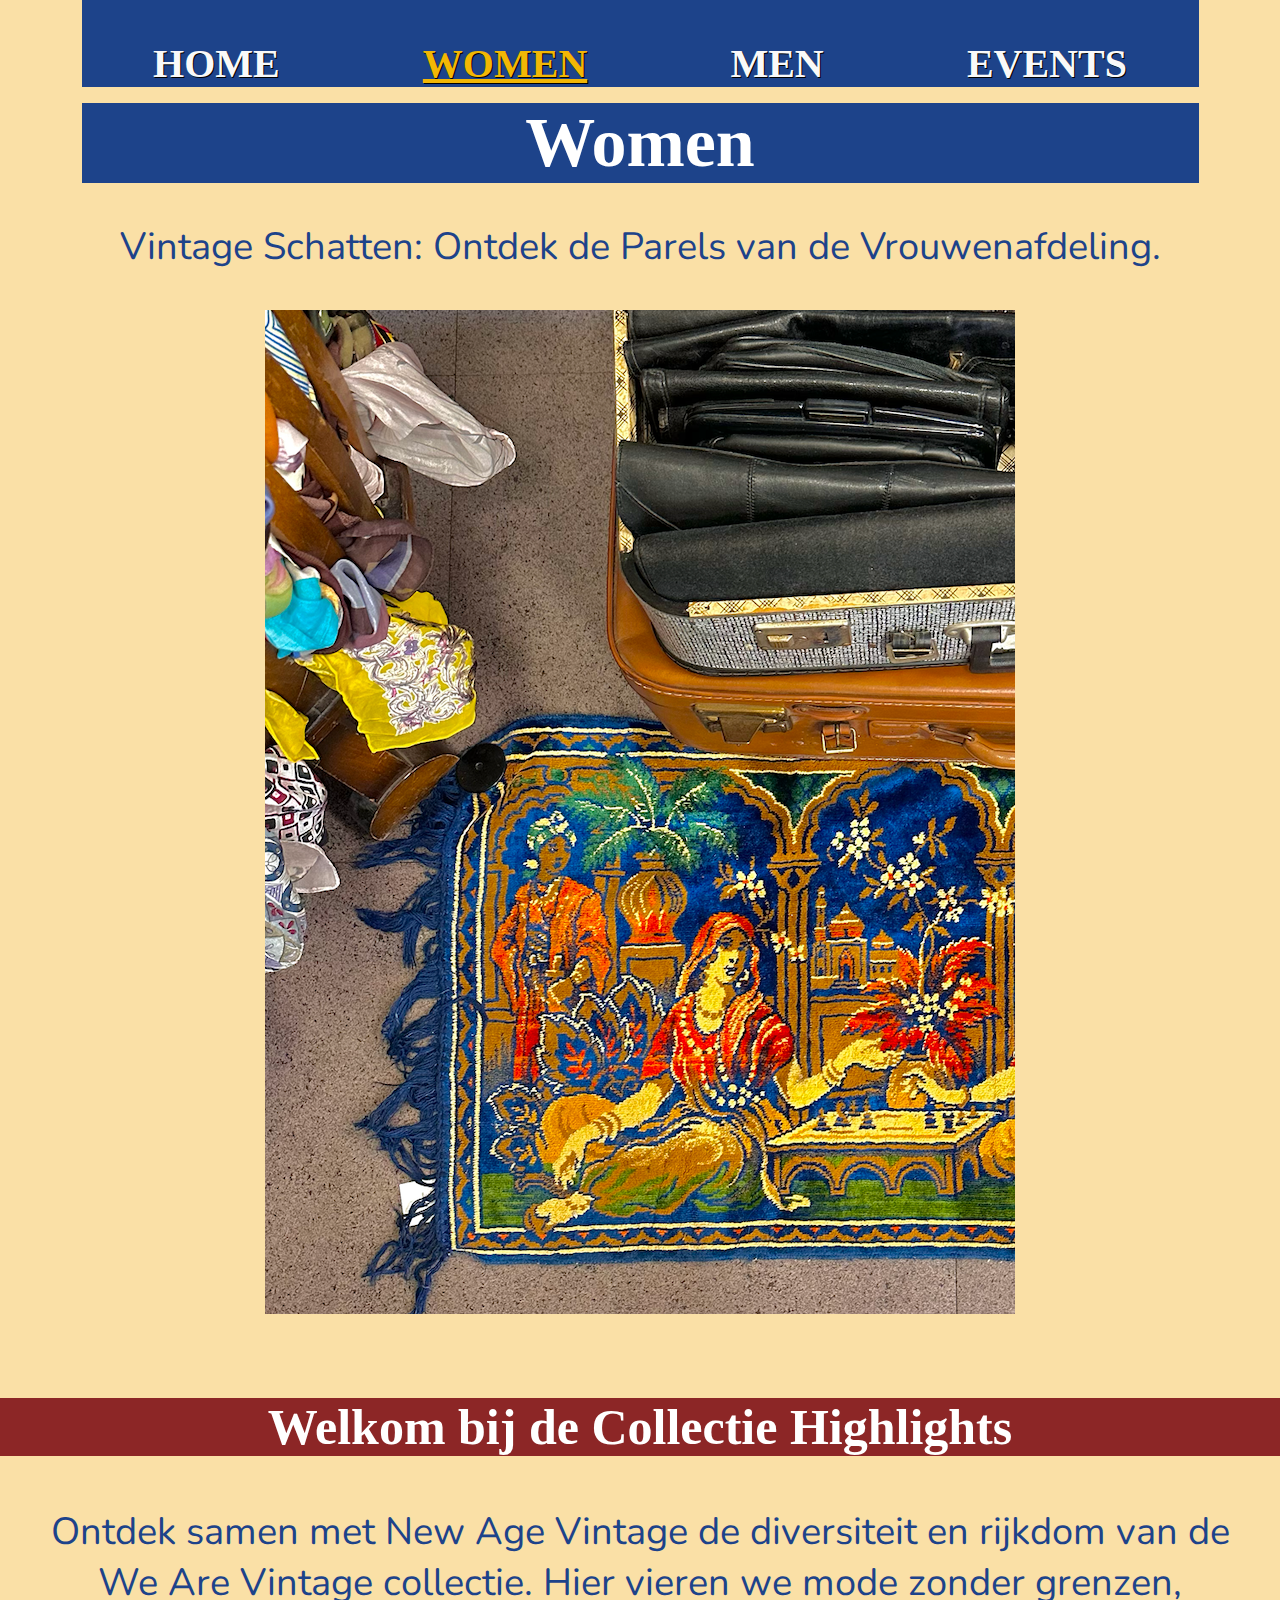
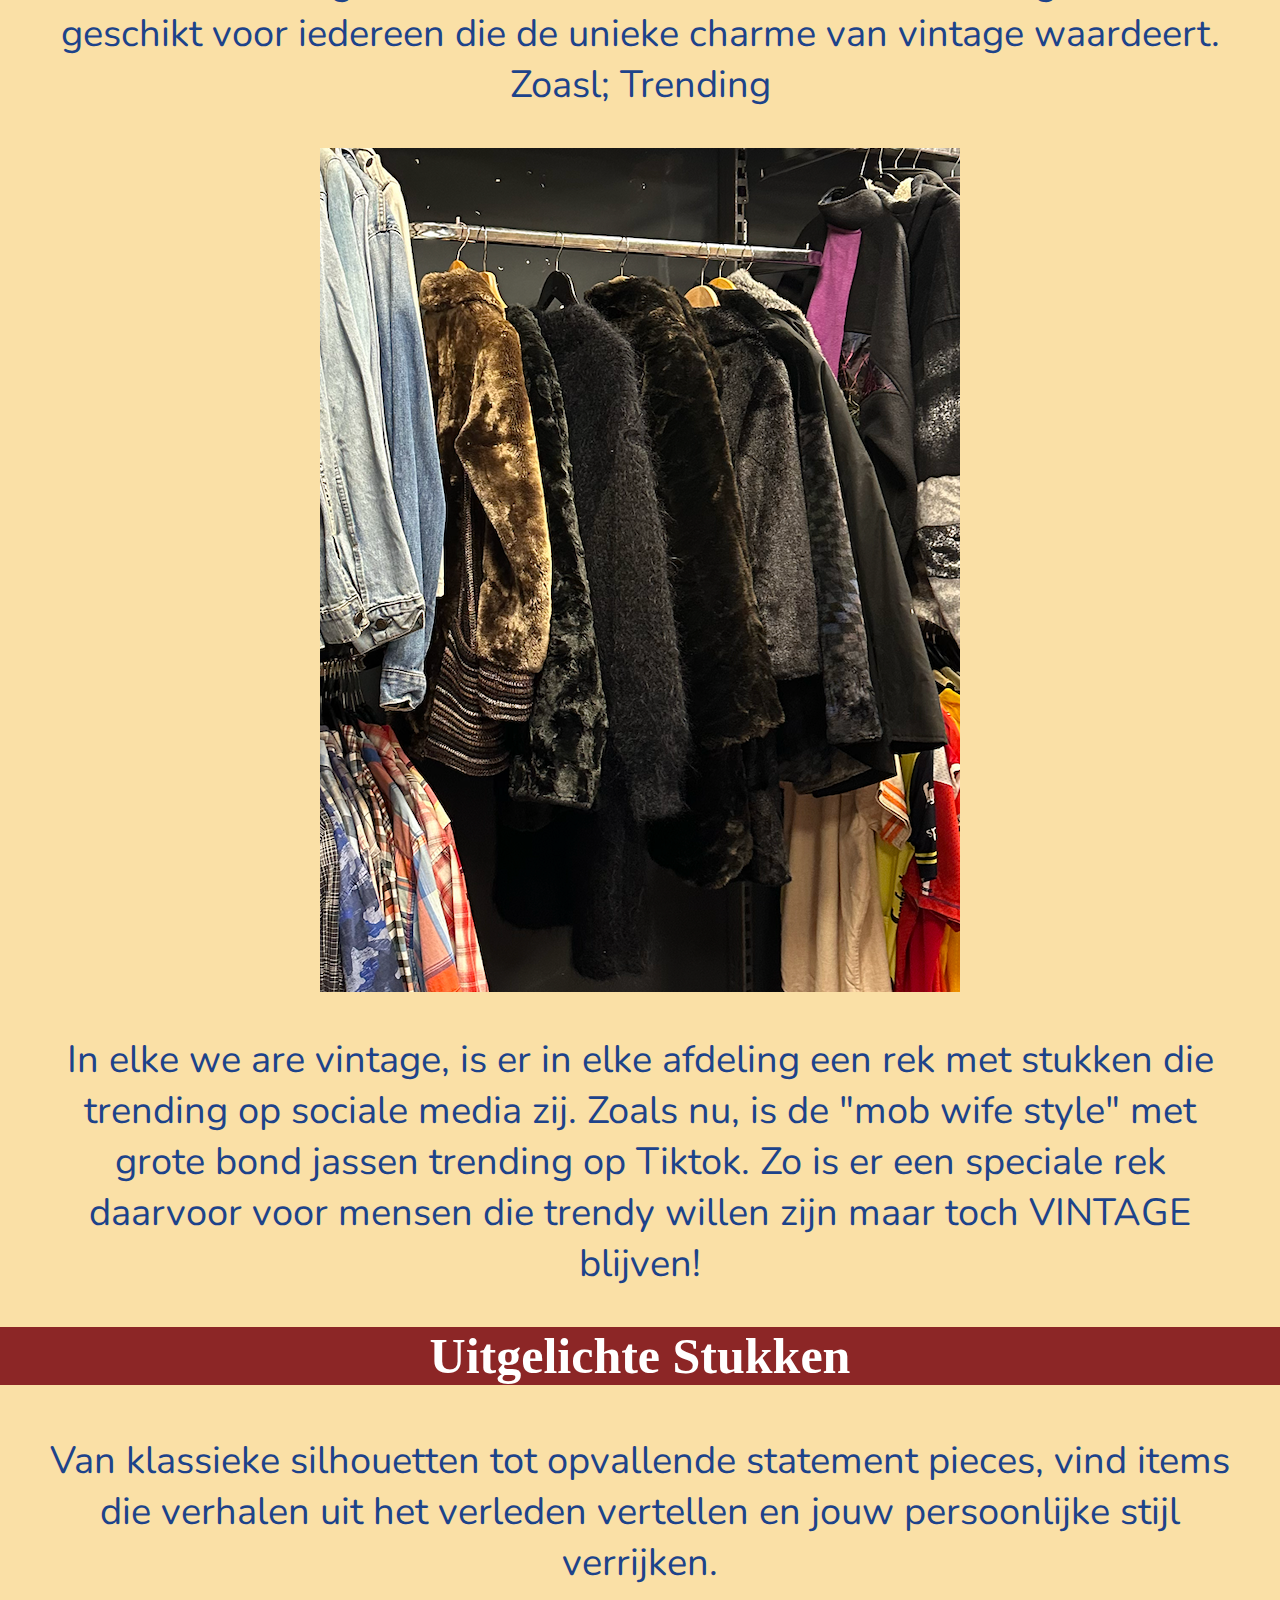
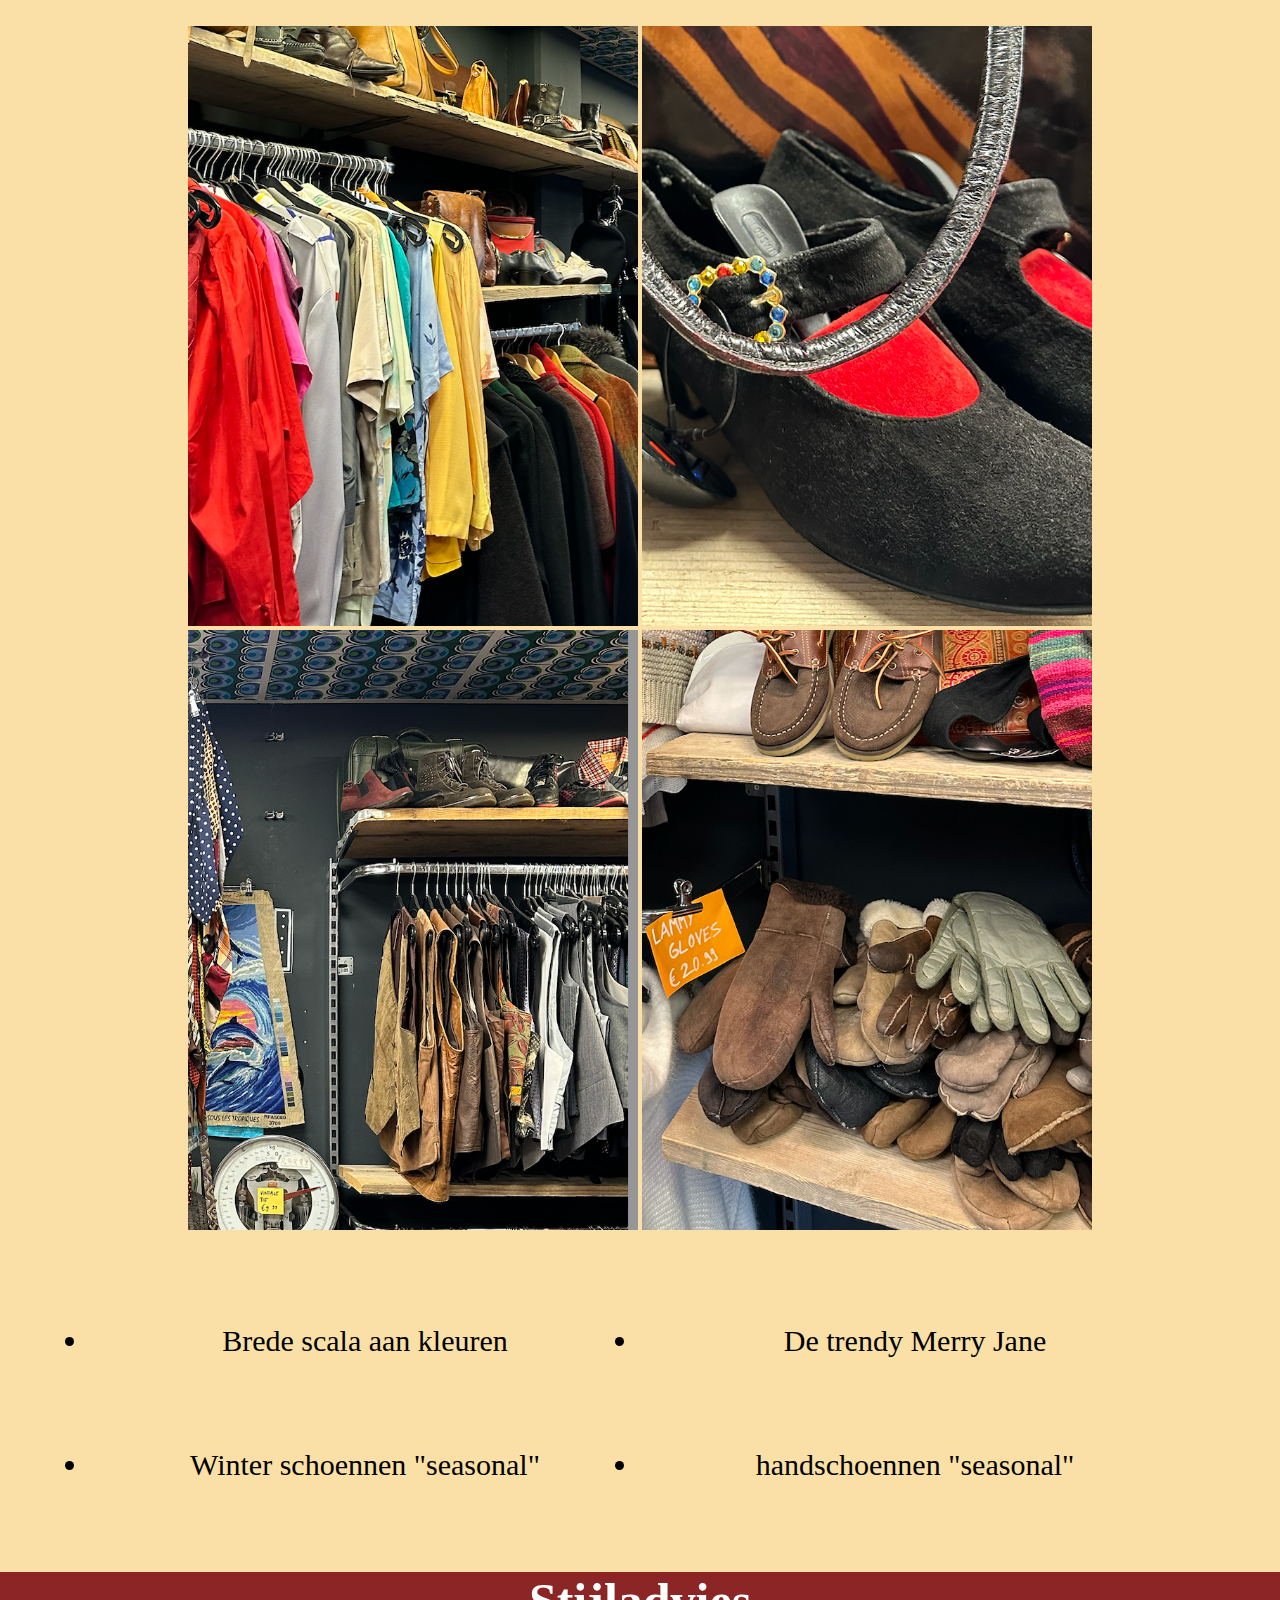
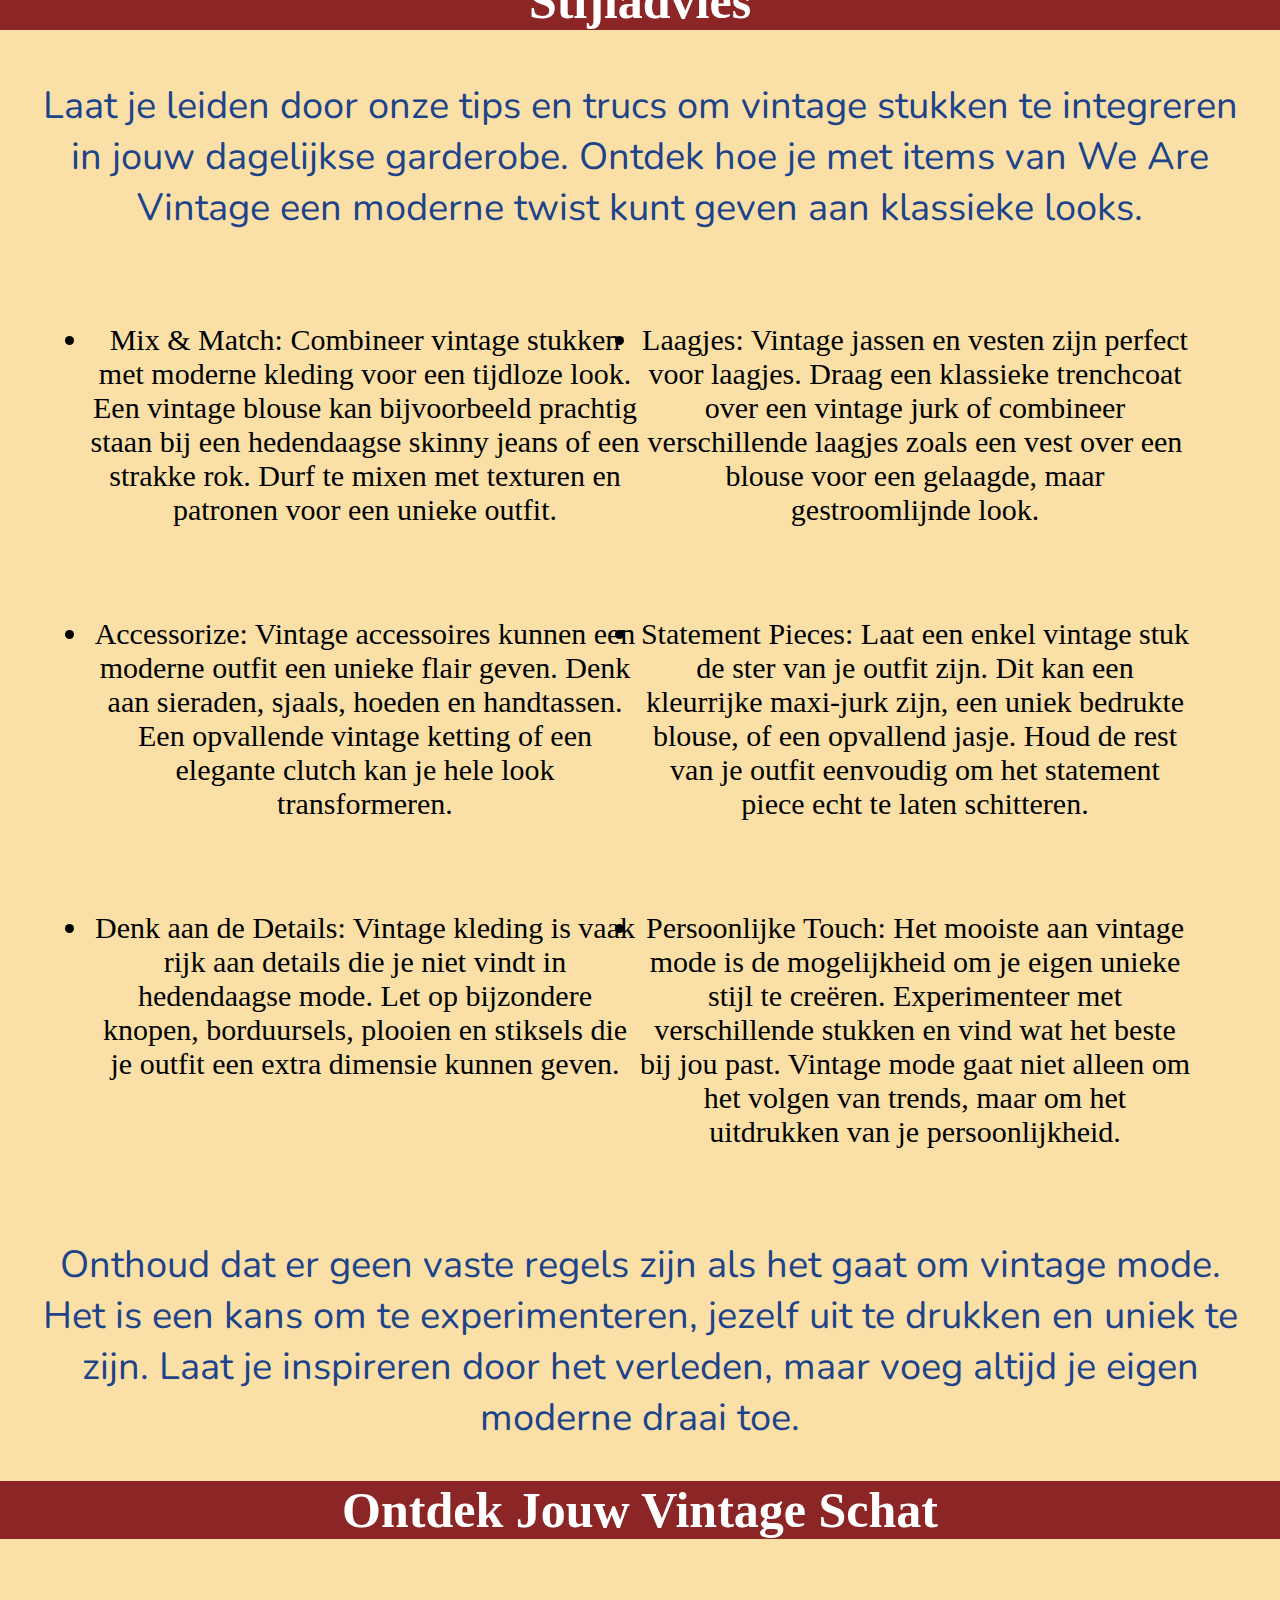
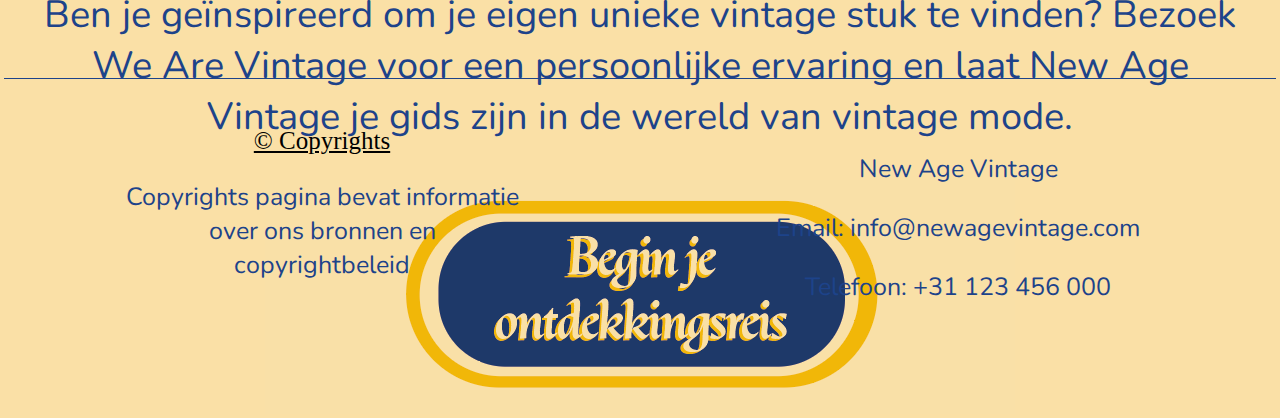
<file: women.html>
<!DOCTYPE html>
<html lang="en">

<head>
    <meta charset="UTF-8">
    <meta name="viewport" initial-scale="1.0">
    <title>women</title>
    <link rel="stylesheet" href="style.css">
    <link href="https://fonts.googleapis.com/css2?family=Nunito:ital,wght@0,200..1000;1,200..1000&display=swap"
        rel="stylesheet">
</head>

<body class="womenp">
    <header>
        <nav>
            <a href="index.html"> HOME</a>
            <a href="women.html" class="active">WOMEN</a>
            <a href="men.html">MEN</a>
            <a href="events.html">EVENTS</a>
        </nav>
        <h1>Women</h1>
        <p>Vintage Schatten: Ontdek de Parels van de Vrouwenafdeling.</p>
        <img src="img/color.png">
    </header>
    <main>
        <section>
            <h2>Welkom bij de Collectie Highlights</h2>
            <p>Ontdek samen met New Age Vintage de diversiteit en rijkdom van de We Are Vintage collectie. Hier vieren
                we mode zonder grenzen, geschikt voor iedereen die de unieke charme van vintage waardeert. Zoasl;
                Trending</p>
            <img src="img/trending.png" alt="trending">
            <p> In elke we are vintage, is er in elke afdeling een rek met stukken die trending op sociale media zij.
                Zoals nu, is de "mob wife style" met grote bond jassen trending op Tiktok. Zo is er een speciale rek
                daarvoor voor mensen die trendy willen zijn maar toch VINTAGE blijven!</p>
        </section>

        <section>
            <h2>Uitgelichte Stukken</h2>
            <p>Van klassieke silhouetten tot opvallende statement pieces, vind items die verhalen uit het verleden
                vertellen en jouw persoonlijke
                stijl verrijken.</p>
            <div>
                <img src="img/woaf.png">
                <img src="img/woaf1.png">
                <img src="img/woaf2.png">
                <img src="img/woaf3.png">
            </div>
            <ul>
                <li>Brede scala aan kleuren</li>
                <li>De trendy Merry Jane</li>
            </ul>
            <ul>
                <li>Winter schoennen "seasonal"</li>
                <li>handschoennen "seasonal"</li>
            </ul>
        </section>

        <section>
            <h2>Stijladvies</h2>
            <p>Laat je leiden door onze tips en trucs om vintage stukken te integreren in jouw dagelijkse garderobe.
                Ontdek hoe je met items van We Are Vintage een moderne twist kunt geven aan klassieke looks.</p>
            <ul>
                <li>Mix & Match: Combineer vintage stukken met moderne kleding voor een tijdloze look. Een vintage
                    blouse kan bijvoorbeeld prachtig staan bij een hedendaagse skinny jeans of een strakke rok. Durf te
                    mixen met texturen en patronen voor een unieke outfit.</li>

                <li>Laagjes: Vintage jassen en vesten zijn perfect voor laagjes. Draag een klassieke trenchcoat over
                    een vintage jurk of combineer verschillende laagjes zoals een vest over een blouse voor een
                    gelaagde, maar gestroomlijnde look.</li>
            </ul>
            <ul>
                <li> Accessorize: Vintage accessoires kunnen een moderne outfit een unieke flair geven. Denk aan
                    sieraden, sjaals, hoeden en handtassen. Een opvallende vintage ketting of een elegante clutch kan je
                    hele look transformeren.</li>


                <li> Statement Pieces: Laat een enkel vintage stuk de ster van je outfit zijn. Dit kan een kleurrijke
                    maxi-jurk zijn, een uniek bedrukte blouse, of een opvallend jasje. Houd de rest van je outfit
                    eenvoudig om het statement piece echt te laten schitteren.</li>
            </ul>
            <ul>
                <li> Denk aan de Details: Vintage kleding is vaak rijk aan details die je niet vindt in hedendaagse
                    mode. Let op bijzondere knopen, borduursels, plooien en stiksels die je outfit een extra dimensie
                    kunnen geven.</li>

                <li> Persoonlijke Touch: Het mooiste aan vintage mode is de mogelijkheid om je eigen unieke stijl te
                    creëren. Experimenteer met verschillende stukken en vind wat het beste bij jou past. Vintage mode
                    gaat niet alleen om het volgen van trends, maar om het uitdrukken van je persoonlijkheid.</li>
            </ul>
            <p>Onthoud dat er geen vaste regels zijn als het gaat om vintage mode. Het is een kans om te
                experimenteren, jezelf uit te drukken en uniek te zijn. Laat je inspireren door het verleden, maar
                voeg altijd je eigen moderne draai toe.</p>
        </section>

        <section>
            <h2>Ontdek Jouw Vintage Schat</h2>
            <p>Ben je geïnspireerd om je eigen unieke vintage stuk te vinden? Bezoek We Are Vintage voor een
                persoonlijke ervaring en laat New Age Vintage je gids zijn in de wereld van vintage mode.</p>
            <a href="https://www.rumorsvintage.nl/nl/service/over-we-are-vintage/"><img src="img/begin.png"
                    alt="Begin je ontdekkingsreis"></a>
        </section>
    </main>
    <footer>
        <div>
            <a href="copy.html"> © Copyrights </a>
            <p>Copyrights pagina bevat informatie over ons bronnen en copyrightbeleid</p>
        </div>
        <div>
            <p>New Age Vintage</p>
            <p>Email: info@newagevintage.com</p>
            <p>Telefoon: +31 123 456 000</p>
        </div>
    </footer>

</body>

</html>
</file>
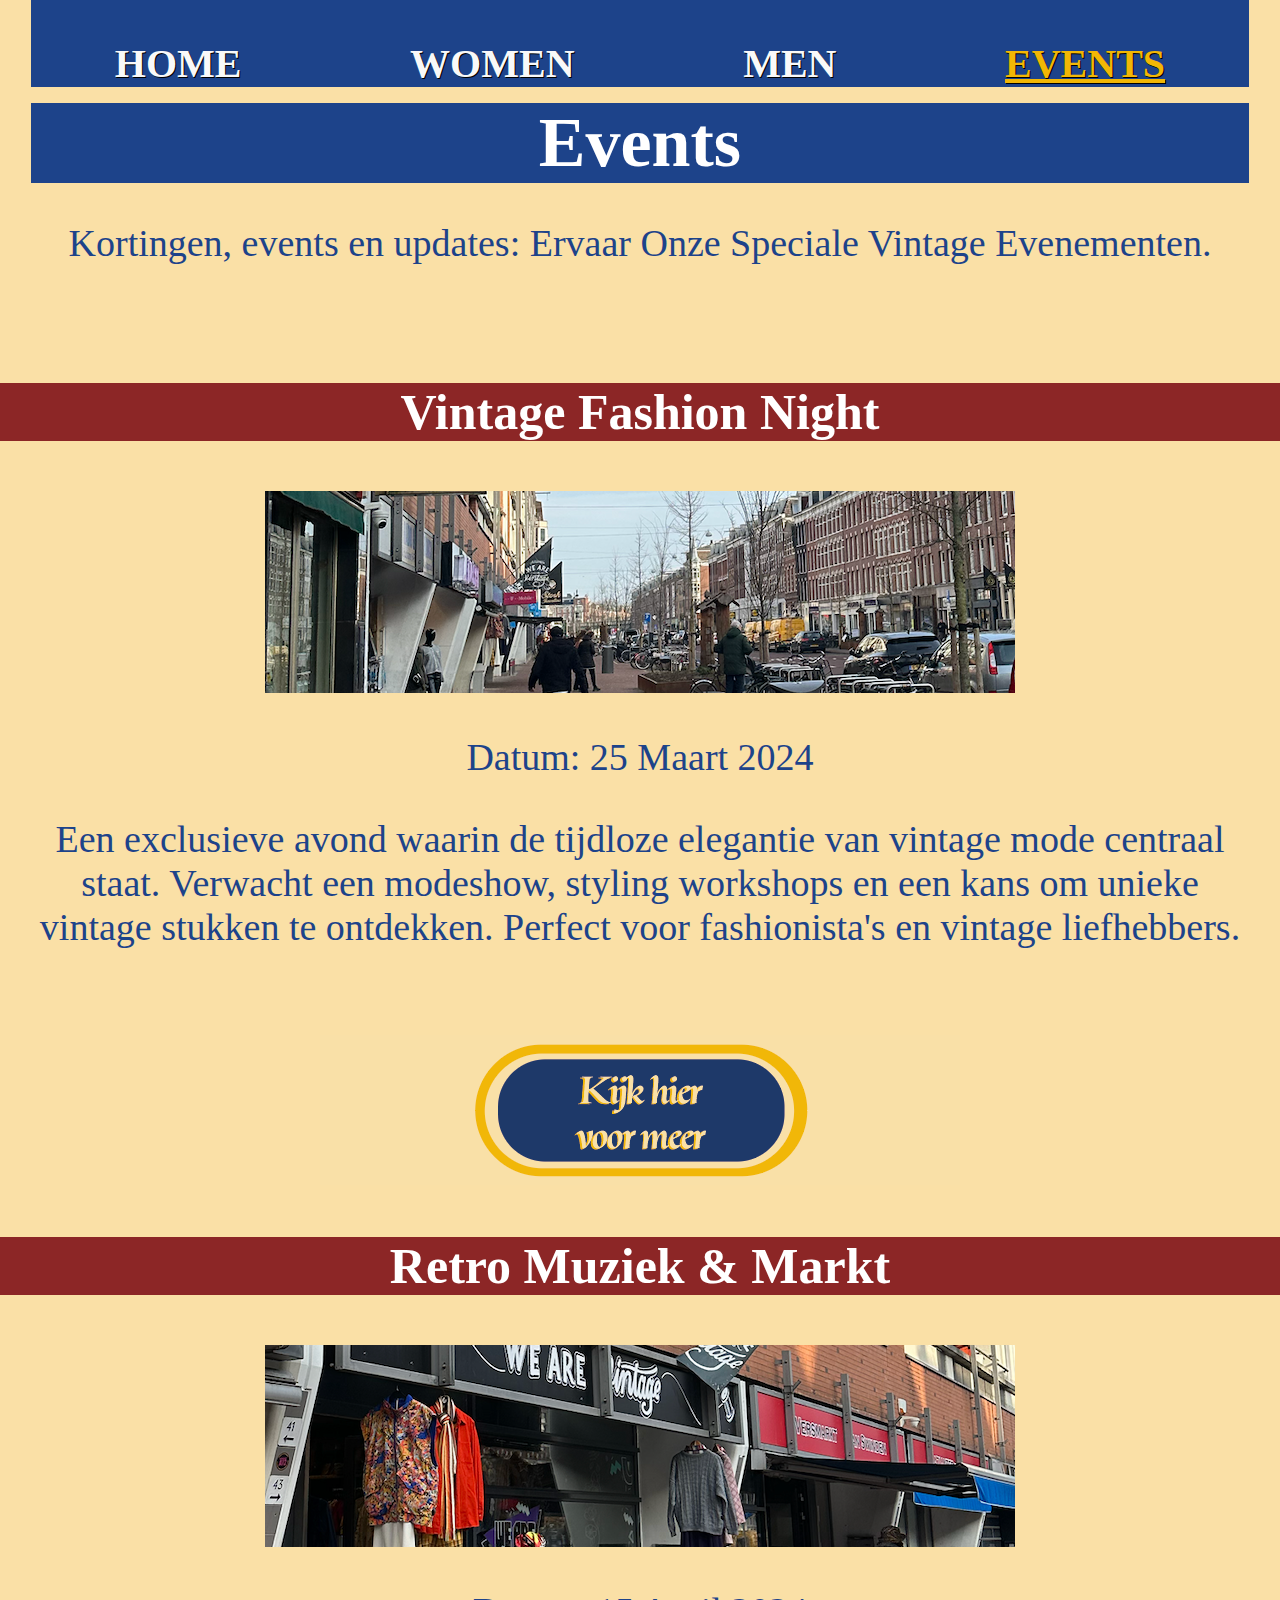
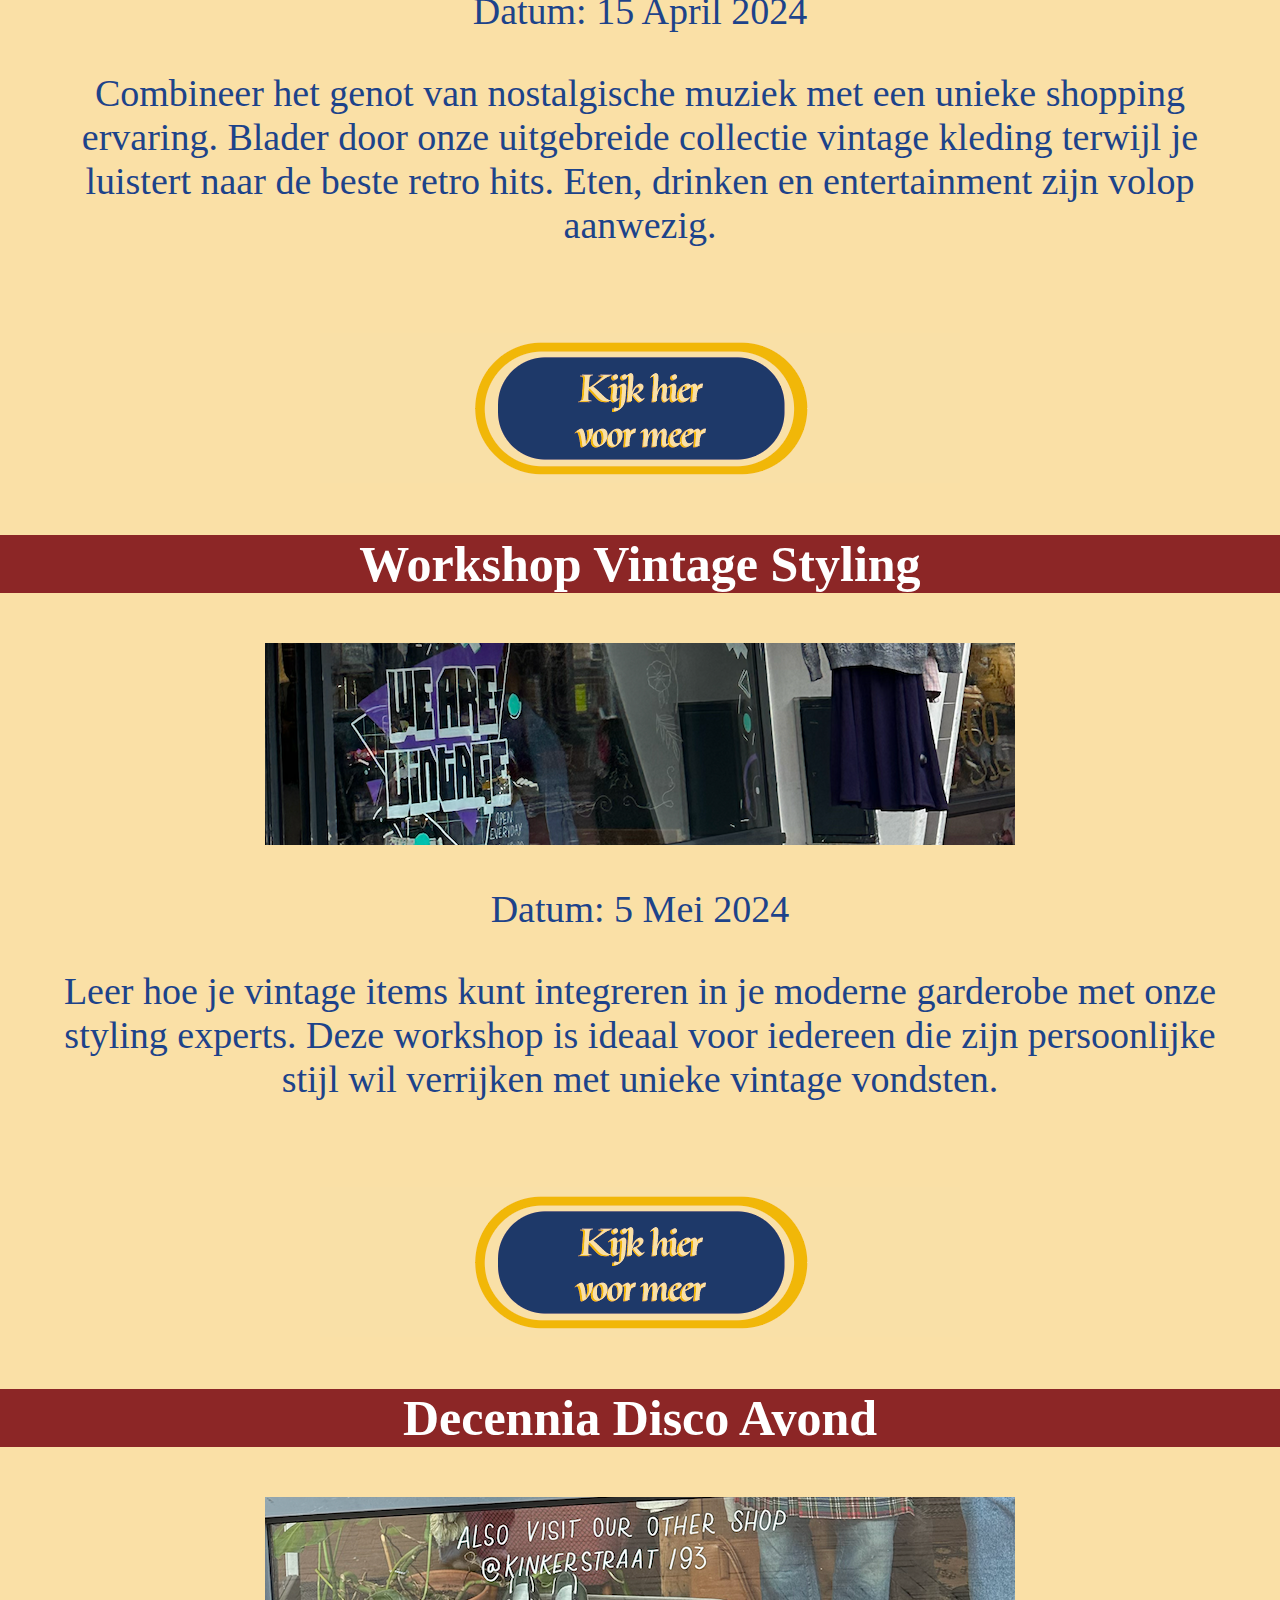
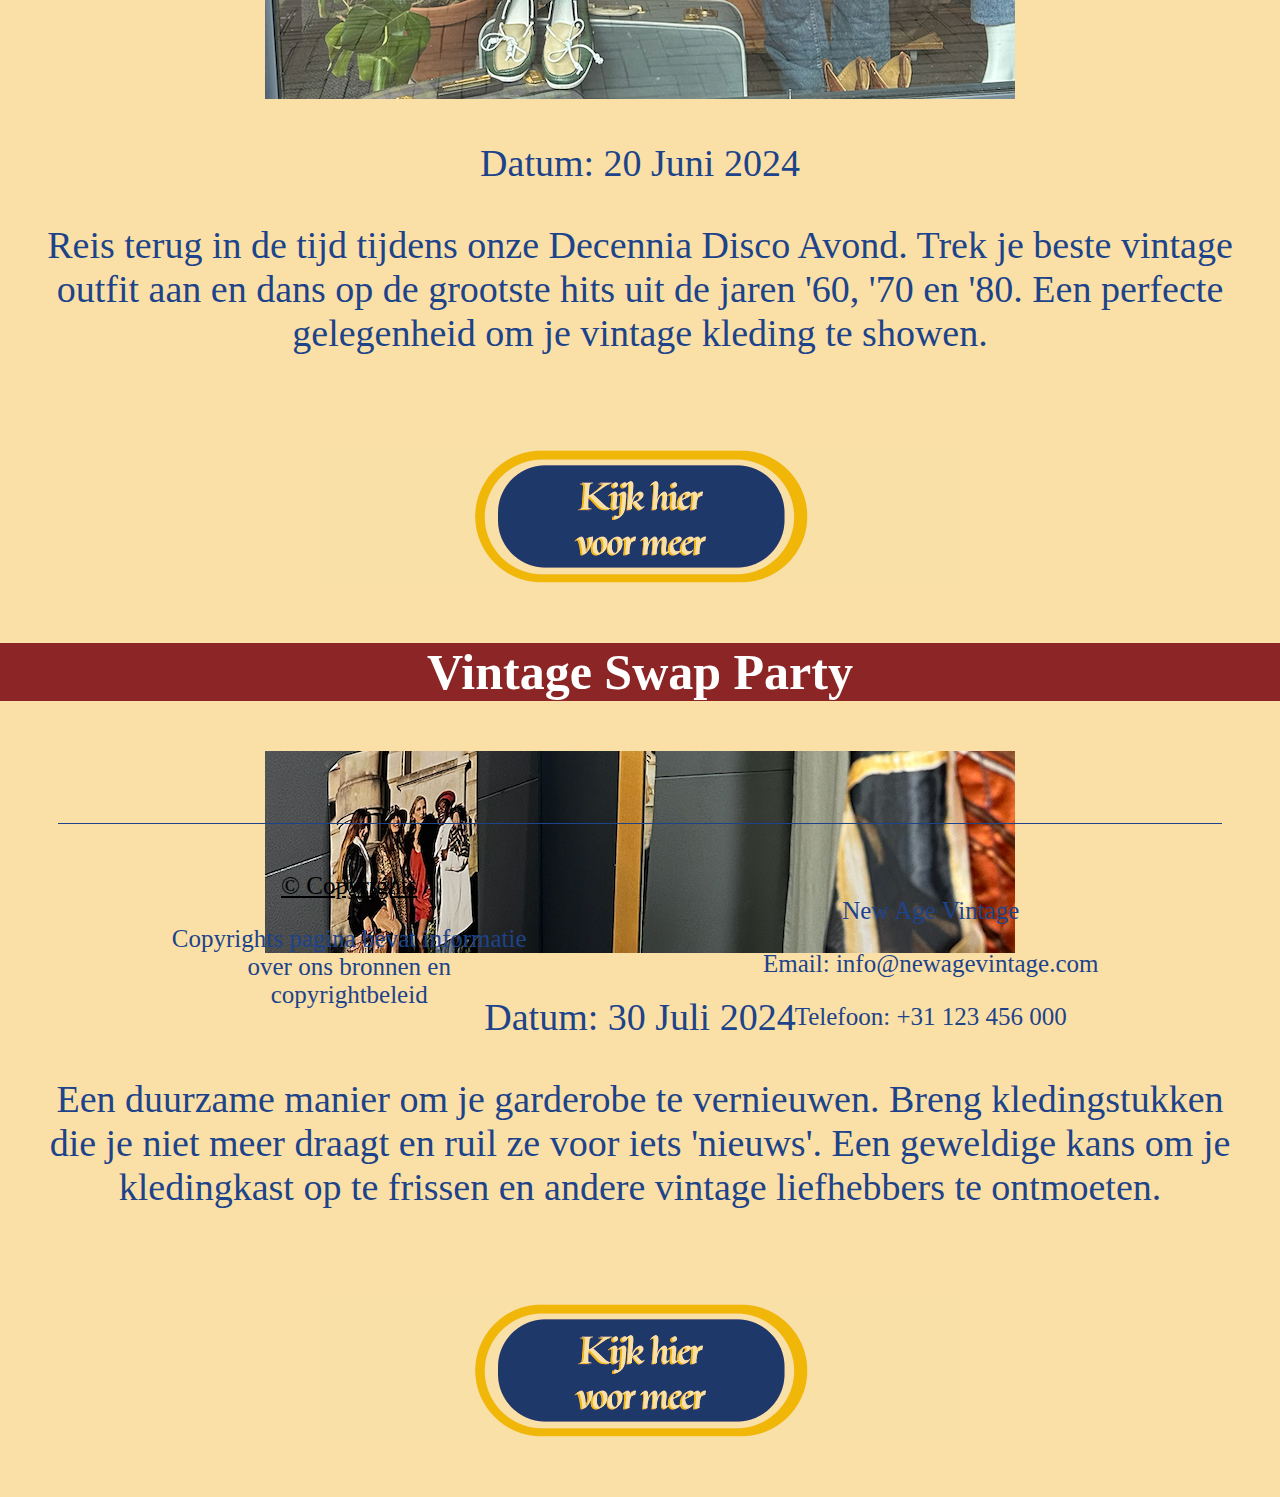
<file: newagevintage/events.html>
<!DOCTYPE html>
<html lang="en">

<head>
    <meta charset="UTF-8">
    <meta name="viewport" initial-scale="1.0">
    <title>events</title>
    <link rel="stylesheet" href="style.css">
</head>

<body class="eventsp">
    <header>
        <nav>
            <a href="index.html"> HOME</a>
            <a href="women.html">WOMEN</a>
            <a href="men.html">MEN</a>
            <a href="events.html" class="active">EVENTS</a>
        </nav>
        <h1>Events</h1>
        <p>Kortingen, events en updates: Ervaar Onze Speciale Vintage Evenementen.</p>
    </header>
    <main>
        <section>
            <h2>Vintage Fashion Night</h2>
            <img src="img/event1.png">
            <p>Datum: 25 Maart 2024</p>
            <p>Een exclusieve avond waarin de tijdloze elegantie van vintage mode centraal staat. Verwacht een modeshow,
                styling workshops en een kans om unieke vintage stukken te ontdekken. Perfect voor fashionista's en
                vintage liefhebbers.</p>
            <a href="https://www.rumorsvintage.nl/nl/service/over-we-are-vintage/"><img src="img/kijk.png"></a>

        </section>

        <section>
            <h2>Retro Muziek & Markt</h2>
            <img src="img/event2.png">
            <p>Datum: 15 April 2024</p>
            <p>Combineer het genot van nostalgische muziek met een unieke shopping ervaring. Blader door onze
                uitgebreide collectie vintage kleding terwijl je luistert naar de beste retro hits. Eten, drinken en
                entertainment zijn volop aanwezig.</p>
            <a href="https://www.rumorsvintage.nl/nl/service/over-we-are-vintage/"><img src="img/kijk.png"></a>
        </section>

        <section>
            <h2>Workshop Vintage Styling</h2>
            <img src="img/event3.png">
            <p>Datum: 5 Mei 2024</p>
            <p>Leer hoe je vintage items kunt integreren in je moderne garderobe met onze styling experts. Deze workshop
                is ideaal voor iedereen die zijn persoonlijke stijl wil verrijken met unieke vintage vondsten.</p>
            <a href="https://www.rumorsvintage.nl/nl/service/over-we-are-vintage/"><img src="img/kijk.png"></a>
        </section>

        <section>
            <h2>Decennia Disco Avond</h2>
            <img src="img/event4.png">
            <p>Datum: 20 Juni 2024</p>
            <p>Reis terug in de tijd tijdens onze Decennia Disco Avond. Trek je beste vintage outfit aan en dans op de
                grootste hits uit de jaren '60, '70 en '80. Een perfecte gelegenheid om je vintage kleding te showen.
            </p>
            <a href="https://www.rumorsvintage.nl/nl/service/over-we-are-vintage/"><img src="img/kijk.png"></a>
        </section>

        <section>
            <h2>Vintage Swap Party</h2>
            <img src="img/event5.png">
            <p>Datum: 30 Juli 2024</p>
            <p>Een duurzame manier om je garderobe te vernieuwen. Breng kledingstukken die je niet meer draagt en ruil
                ze voor iets 'nieuws'. Een geweldige kans om je kledingkast op te frissen en andere vintage liefhebbers
                te ontmoeten.</p>
            <a href="https://www.rumorsvintage.nl/nl/service/over-we-are-vintage/"><img src="img/kijk.png"></a>
        </section>

    </main>
    <footer>
        <div>
            <a href="copy.html"> © Copyrights </a>
            <p>Copyrights pagina bevat informatie over ons bronnen en copyrightbeleid</p>
        </div>
        <div>
            <p>New Age Vintage</p>
            <p>Email: info@newagevintage.com</p>
            <p>Telefoon: +31 123 456 000</p>
        </div>
    </footer>

</body>

</html>
</file>
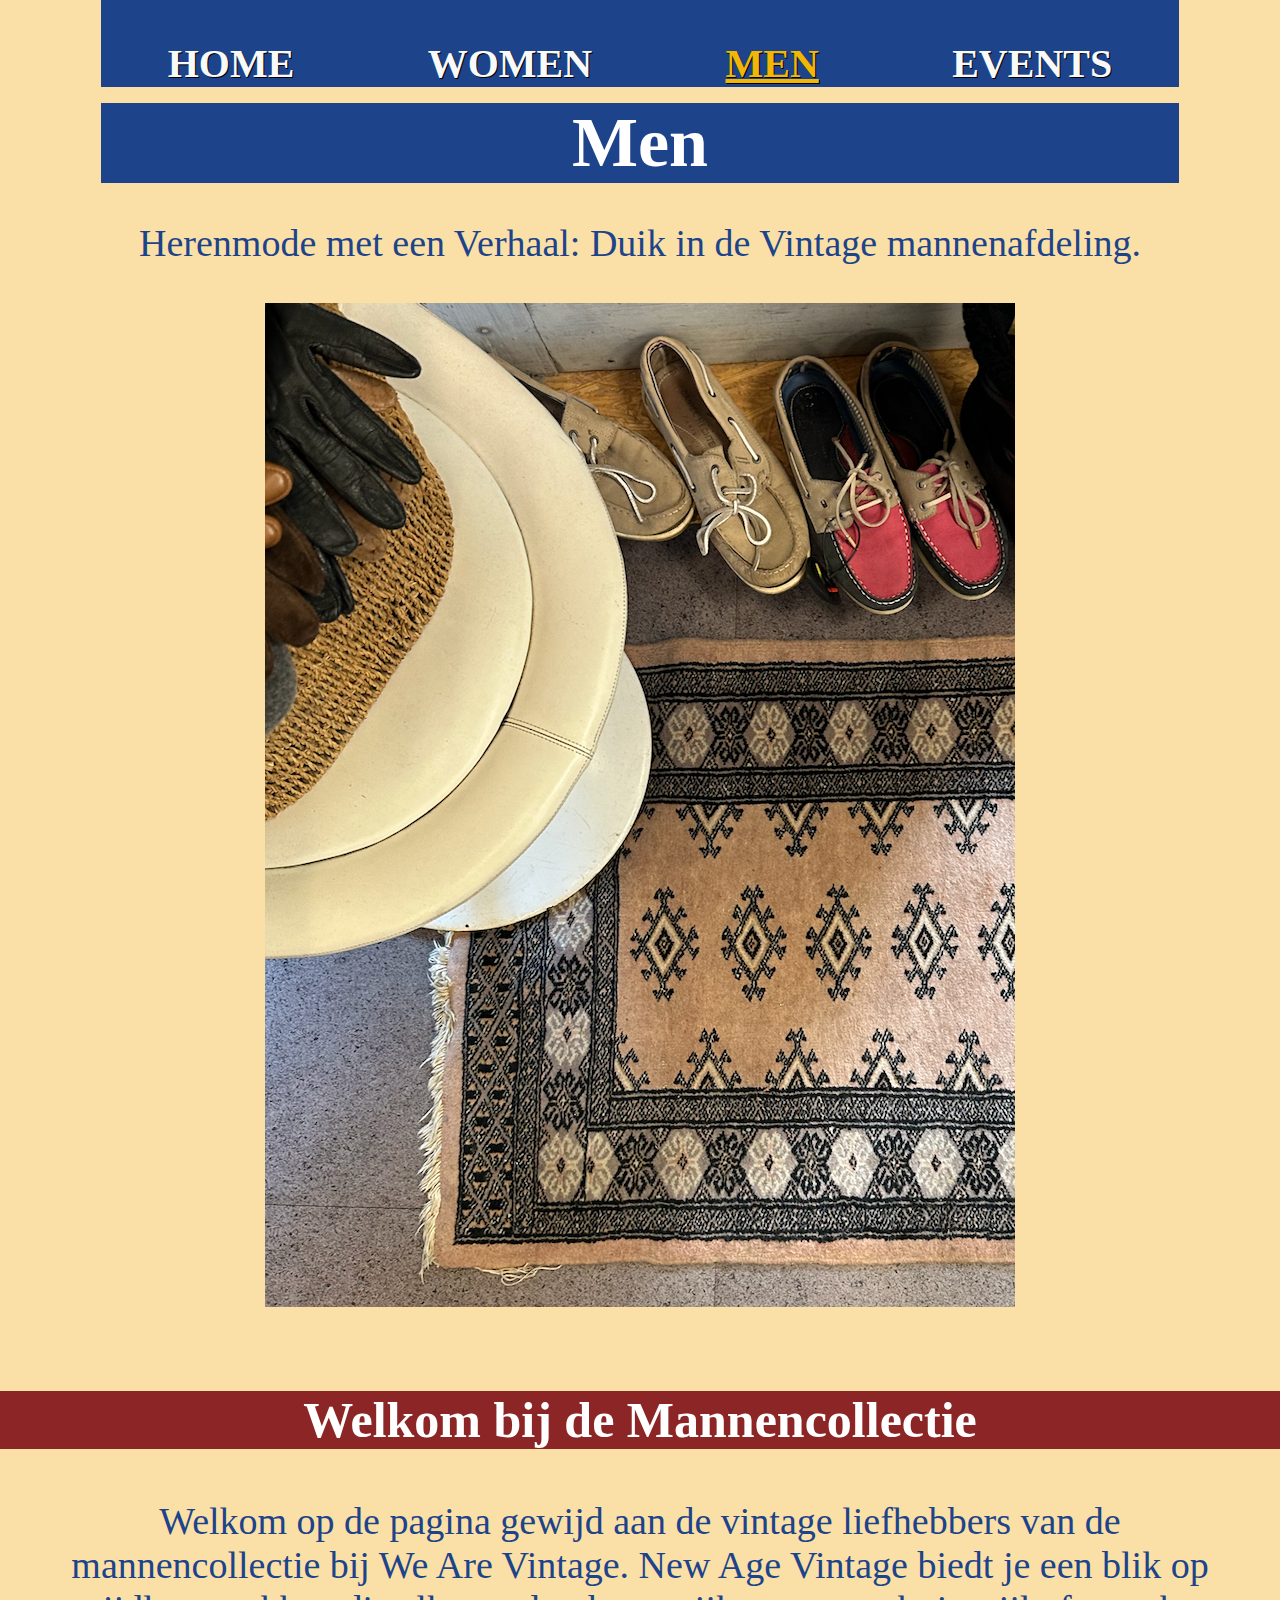
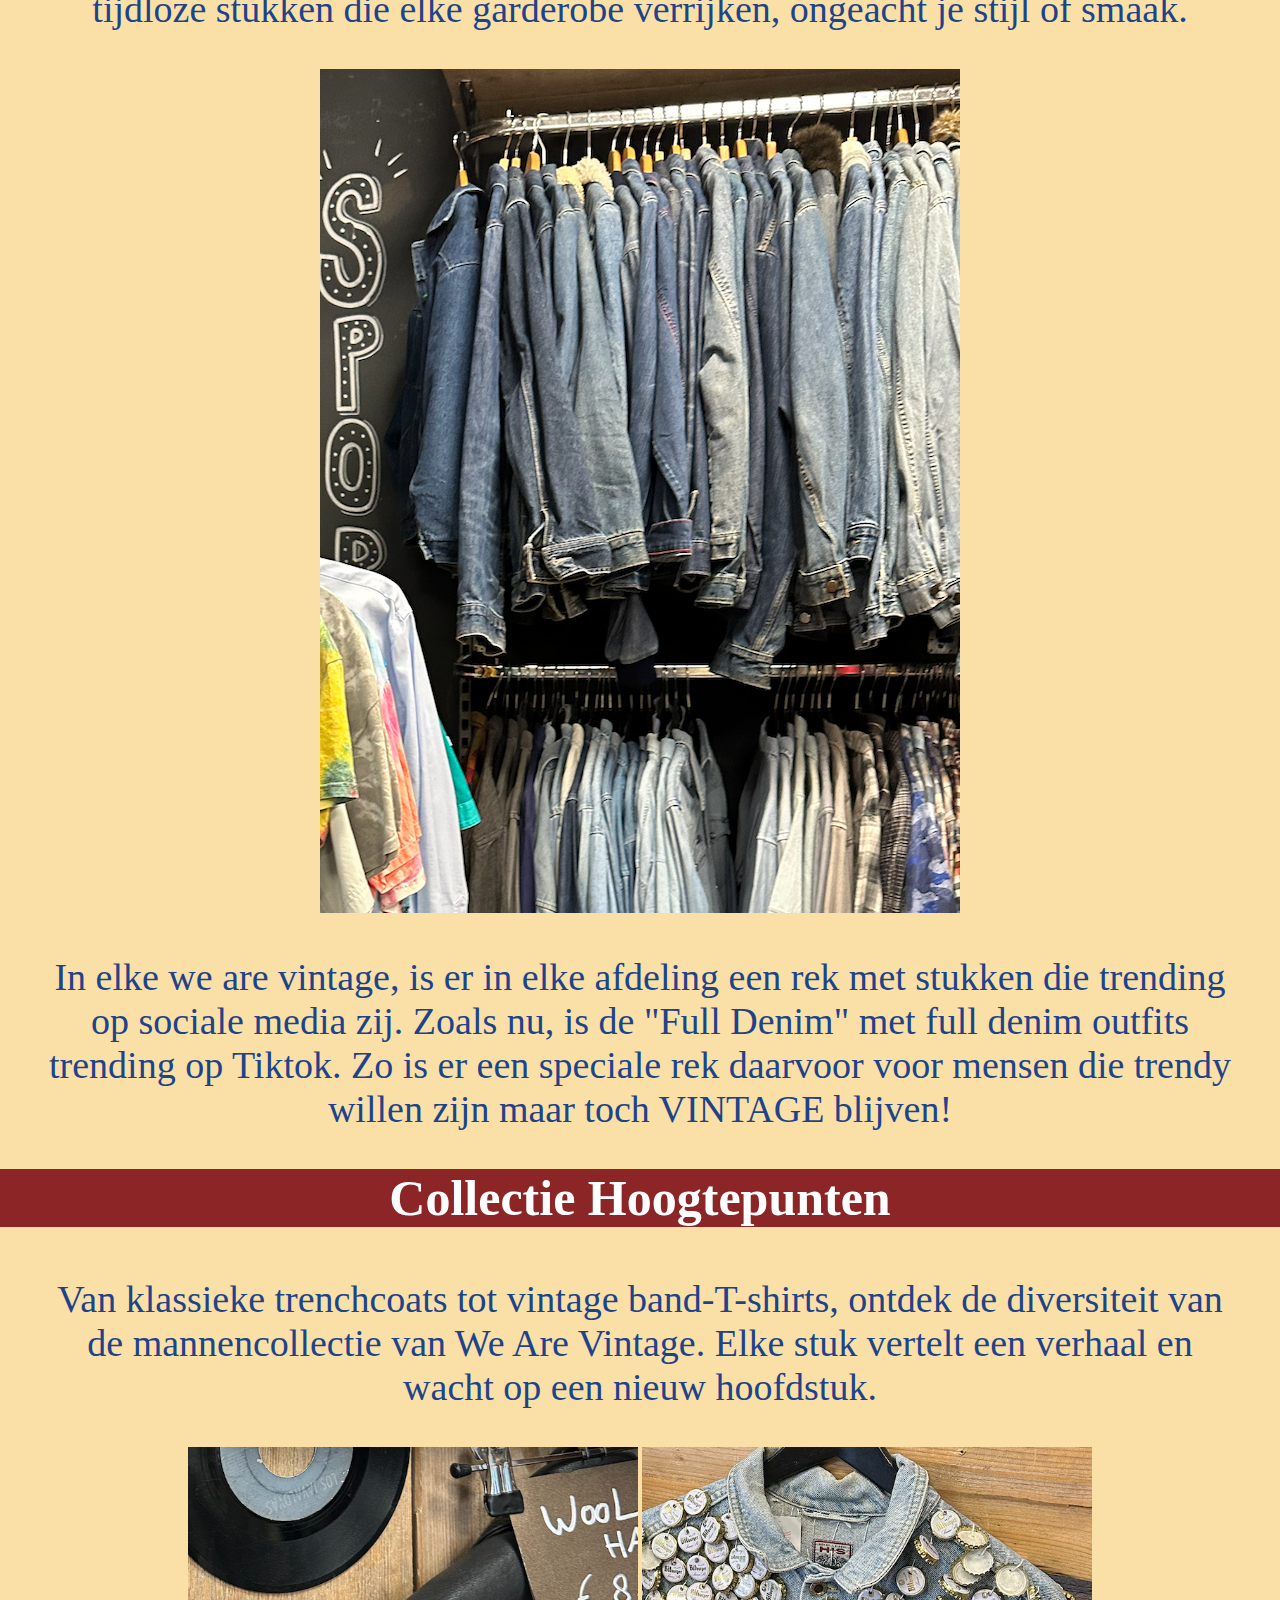
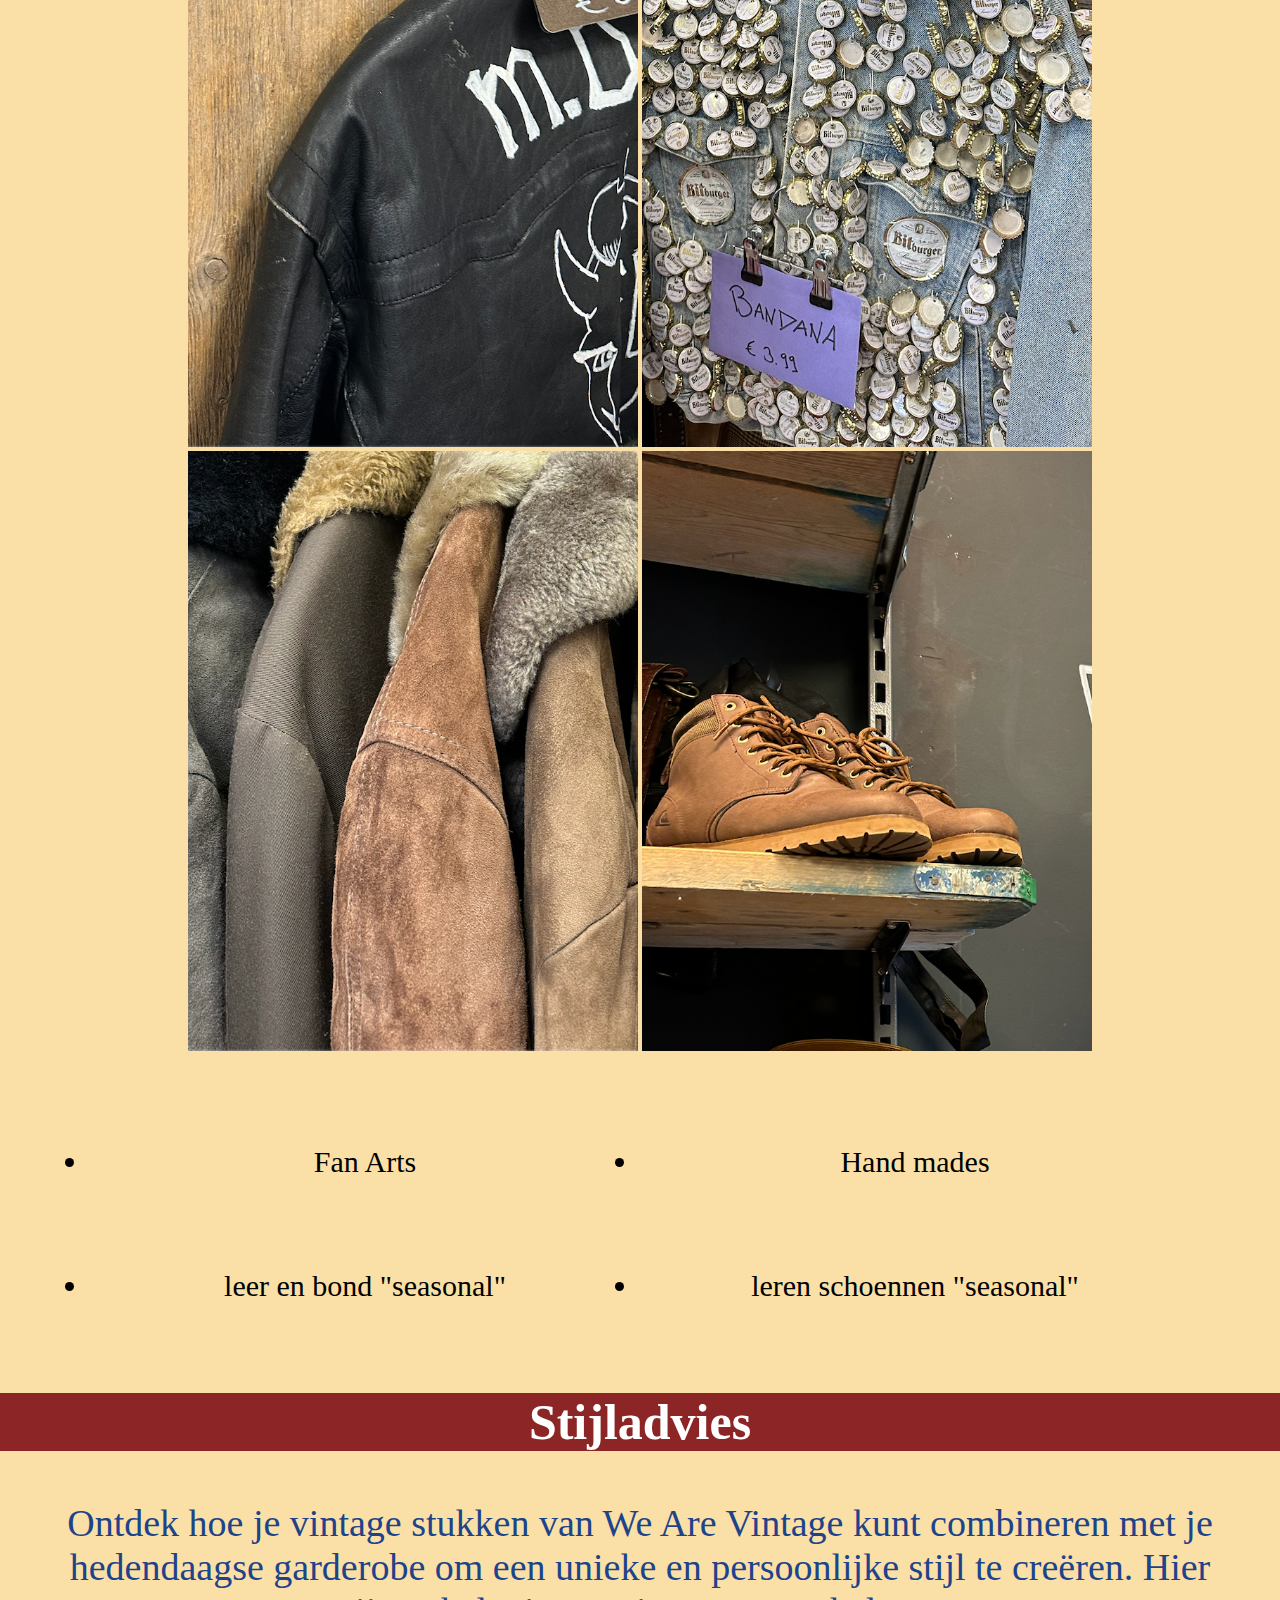
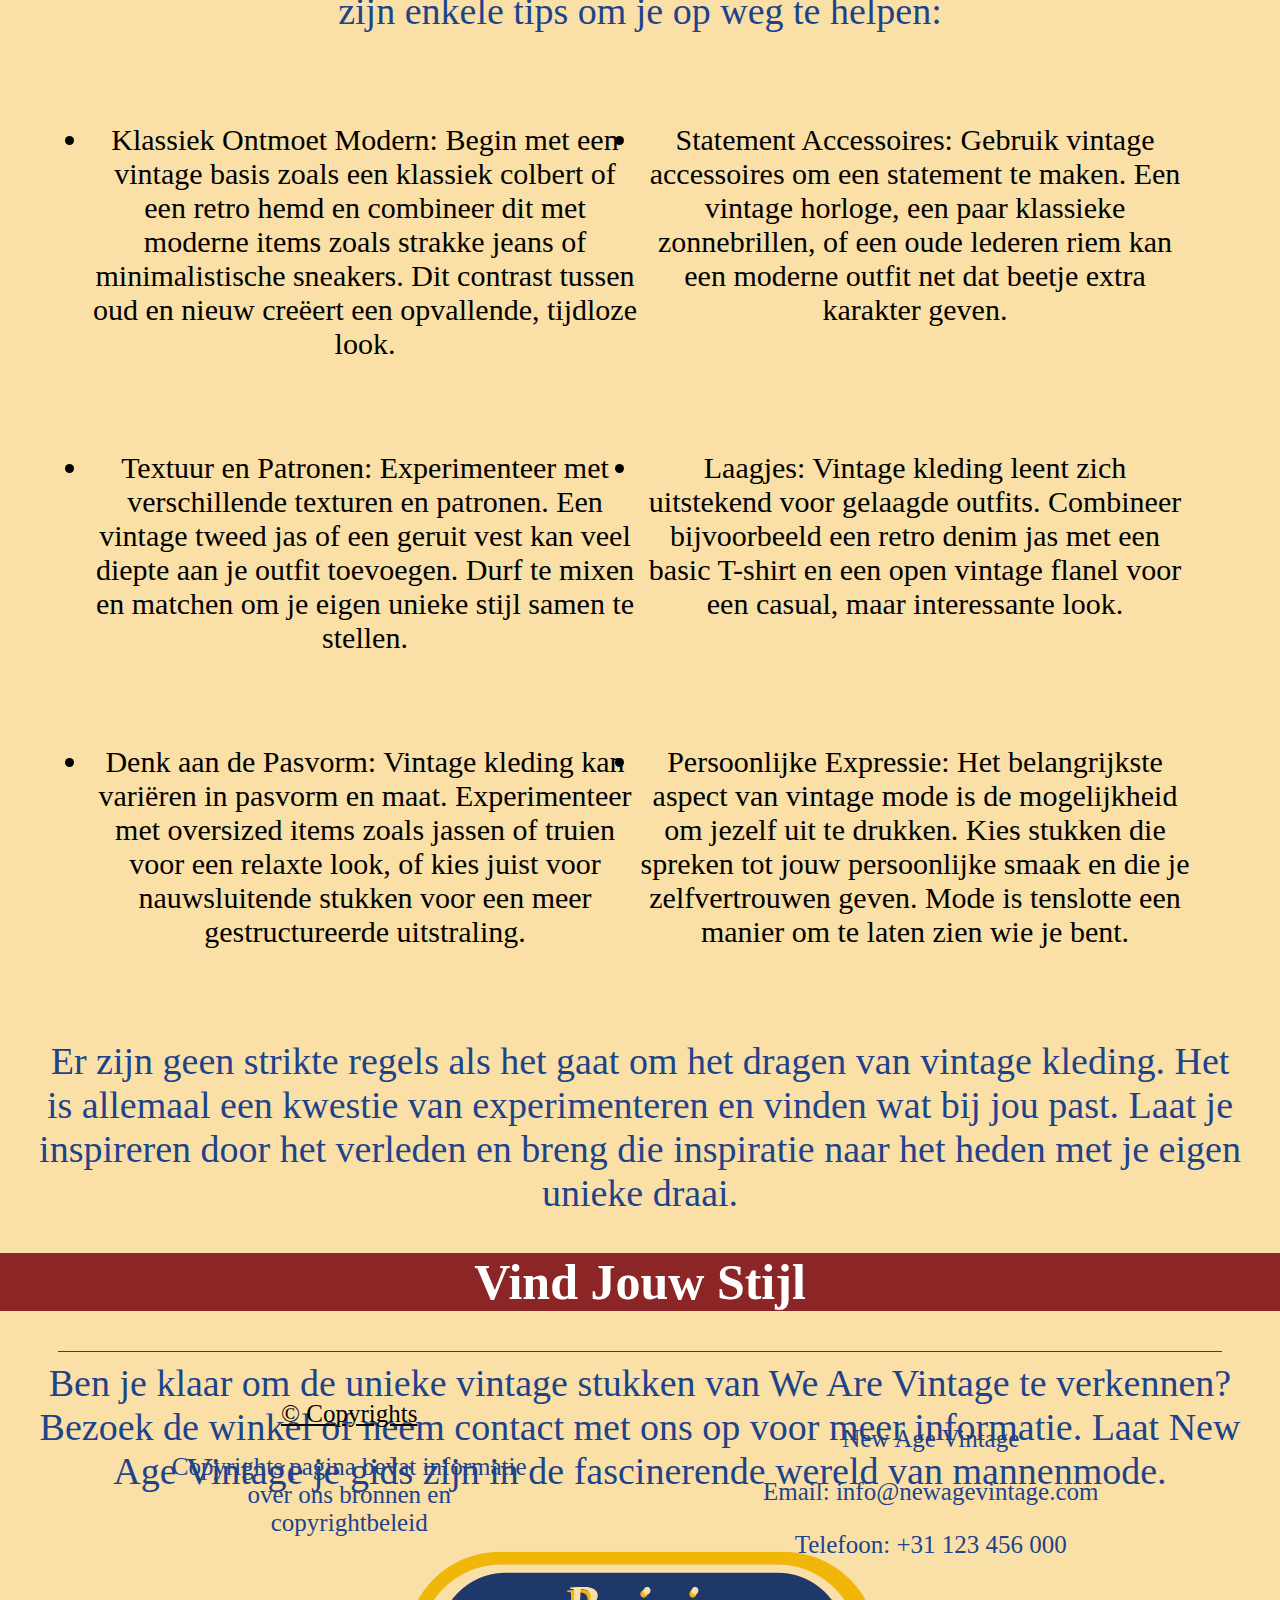
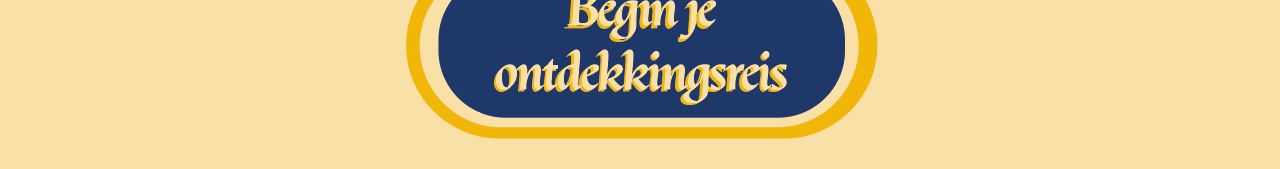
<file: newagevintage/men.html>
<!DOCTYPE html>
<html lang="en">

<head>
    <meta charset="UTF-8">
    <meta name="viewport" initial-scale="1.0">
    <title>men</title>
    <link rel="stylesheet" href="style.css">
</head>

<body class="menp">
    <header>
        <nav>
            <a href="index.html"> HOME</a>
            <a href="women.html">WOMEN</a>
            <a href="men.html" class="active"> MEN</a>
            <a href="events.html">EVENTS</a>
        </nav>
        <h1>Men</h1>
        <p>Herenmode met een Verhaal: Duik in de Vintage mannenafdeling.</p>
        <img src="img/color2.png">
    </header>
    <main>
        <section>
            <h2>Welkom bij de Mannencollectie</h2>
            <p>Welkom op de pagina gewijd aan de vintage liefhebbers van de mannencollectie bij We Are Vintage. New Age
                Vintage biedt je een blik op tijdloze stukken die elke garderobe verrijken, ongeacht je stijl of smaak.
            </p>
            <img src="img/trending2.png" alt="trending">
            <p> In elke we are vintage, is er in elke afdeling een rek met stukken die trending op sociale media zij.
                Zoals nu, is de "Full Denim" met full denim outfits trending op Tiktok. Zo is er een speciale rek
                daarvoor voor mensen die trendy willen zijn maar toch VINTAGE blijven!</p>
        </section>

        <section>
            <h2>Collectie Hoogtepunten</h2>
            <p>Van klassieke trenchcoats tot vintage band-T-shirts, ontdek de diversiteit van de mannencollectie van We
                Are Vintage. Elke stuk vertelt een verhaal en wacht op een nieuw hoofdstuk.</p>

            <div>
                <img src="img/meaf.png">
                <img src="img/meaf1.png">
                <img src="img/meaf2.png">
                <img src="img/meaf3.png">
            </div>
            <ul>
                <li>Fan Arts</li>
                <li>Hand mades</li>
            </ul>
            <ul>
                <li>leer en bond "seasonal"</li>
                <li>leren schoennen "seasonal"</li>
            </ul>
        </section>

        <section>
            <h2>Stijladvies</h2>
            <p>Ontdek hoe je vintage stukken van We Are Vintage kunt combineren met je hedendaagse garderobe om een
                unieke en persoonlijke stijl te creëren. Hier zijn enkele tips om je op weg te helpen:</p>
            <ul>
                <li>Klassiek Ontmoet Modern: Begin met een vintage basis zoals een klassiek colbert of een retro hemd en
                    combineer dit met moderne items zoals strakke jeans of minimalistische sneakers. Dit contrast tussen
                    oud en nieuw creëert een opvallende, tijdloze look.</li>

                <li>Statement Accessoires: Gebruik vintage accessoires om een statement te maken. Een vintage horloge,
                    een paar klassieke zonnebrillen, of een oude lederen riem kan een moderne outfit net dat beetje
                    extra karakter geven.</li>
            </ul>
            <ul>
                <li>Textuur en Patronen: Experimenteer met verschillende texturen en patronen. Een vintage tweed jas of
                    een geruit vest kan veel diepte aan je outfit toevoegen. Durf te mixen en matchen om je eigen unieke
                    stijl samen te stellen.</li>

                <li>Laagjes: Vintage kleding leent zich uitstekend voor gelaagde outfits. Combineer bijvoorbeeld een
                    retro denim jas met een basic T-shirt en een open vintage flanel voor een casual, maar interessante
                    look.</li>
            </ul>
            <ul>
                <li>Denk aan de Pasvorm: Vintage kleding kan variëren in pasvorm en maat. Experimenteer met oversized
                    items zoals jassen of truien voor een relaxte look, of kies juist voor nauwsluitende stukken voor
                    een meer gestructureerde uitstraling.</li>

                <li>Persoonlijke Expressie: Het belangrijkste aspect van vintage mode is de mogelijkheid om jezelf uit
                    te drukken. Kies stukken die spreken tot jouw persoonlijke smaak en die je zelfvertrouwen geven.
                    Mode is tenslotte een manier om te laten zien wie je bent.</li>
            </ul>
            <p>Er zijn geen strikte regels als het gaat om het dragen van vintage kleding. Het is allemaal een kwestie
                van experimenteren en vinden wat bij jou past. Laat je inspireren door het verleden en breng die
                inspiratie naar het heden met je eigen unieke draai.</p>
        </section>

        <section>
            <h2>Vind Jouw Stijl</h2>
            <p>Ben je klaar om de unieke vintage stukken van We Are Vintage te verkennen? Bezoek de winkel of neem
                contact met ons op voor meer informatie. Laat New Age Vintage je gids zijn in de fascinerende wereld van
                mannenmode.</p>
            <a href="https://www.rumorsvintage.nl/nl/service/over-we-are-vintage/"><img src="img/begin.png"
                    alt="Begin je ontdekkingsreis"></a>
        </section>
    </main>
    <footer>
        <div>
            <a href="copy.html"> © Copyrights </a>
            <p>Copyrights pagina bevat informatie over ons bronnen en copyrightbeleid</p>
        </div>
        <div>
            <p>New Age Vintage</p>
            <p>Email: info@newagevintage.com</p>
            <p>Telefoon: +31 123 456 000</p>
        </div>
    </footer>

</body>

</html>
</file>
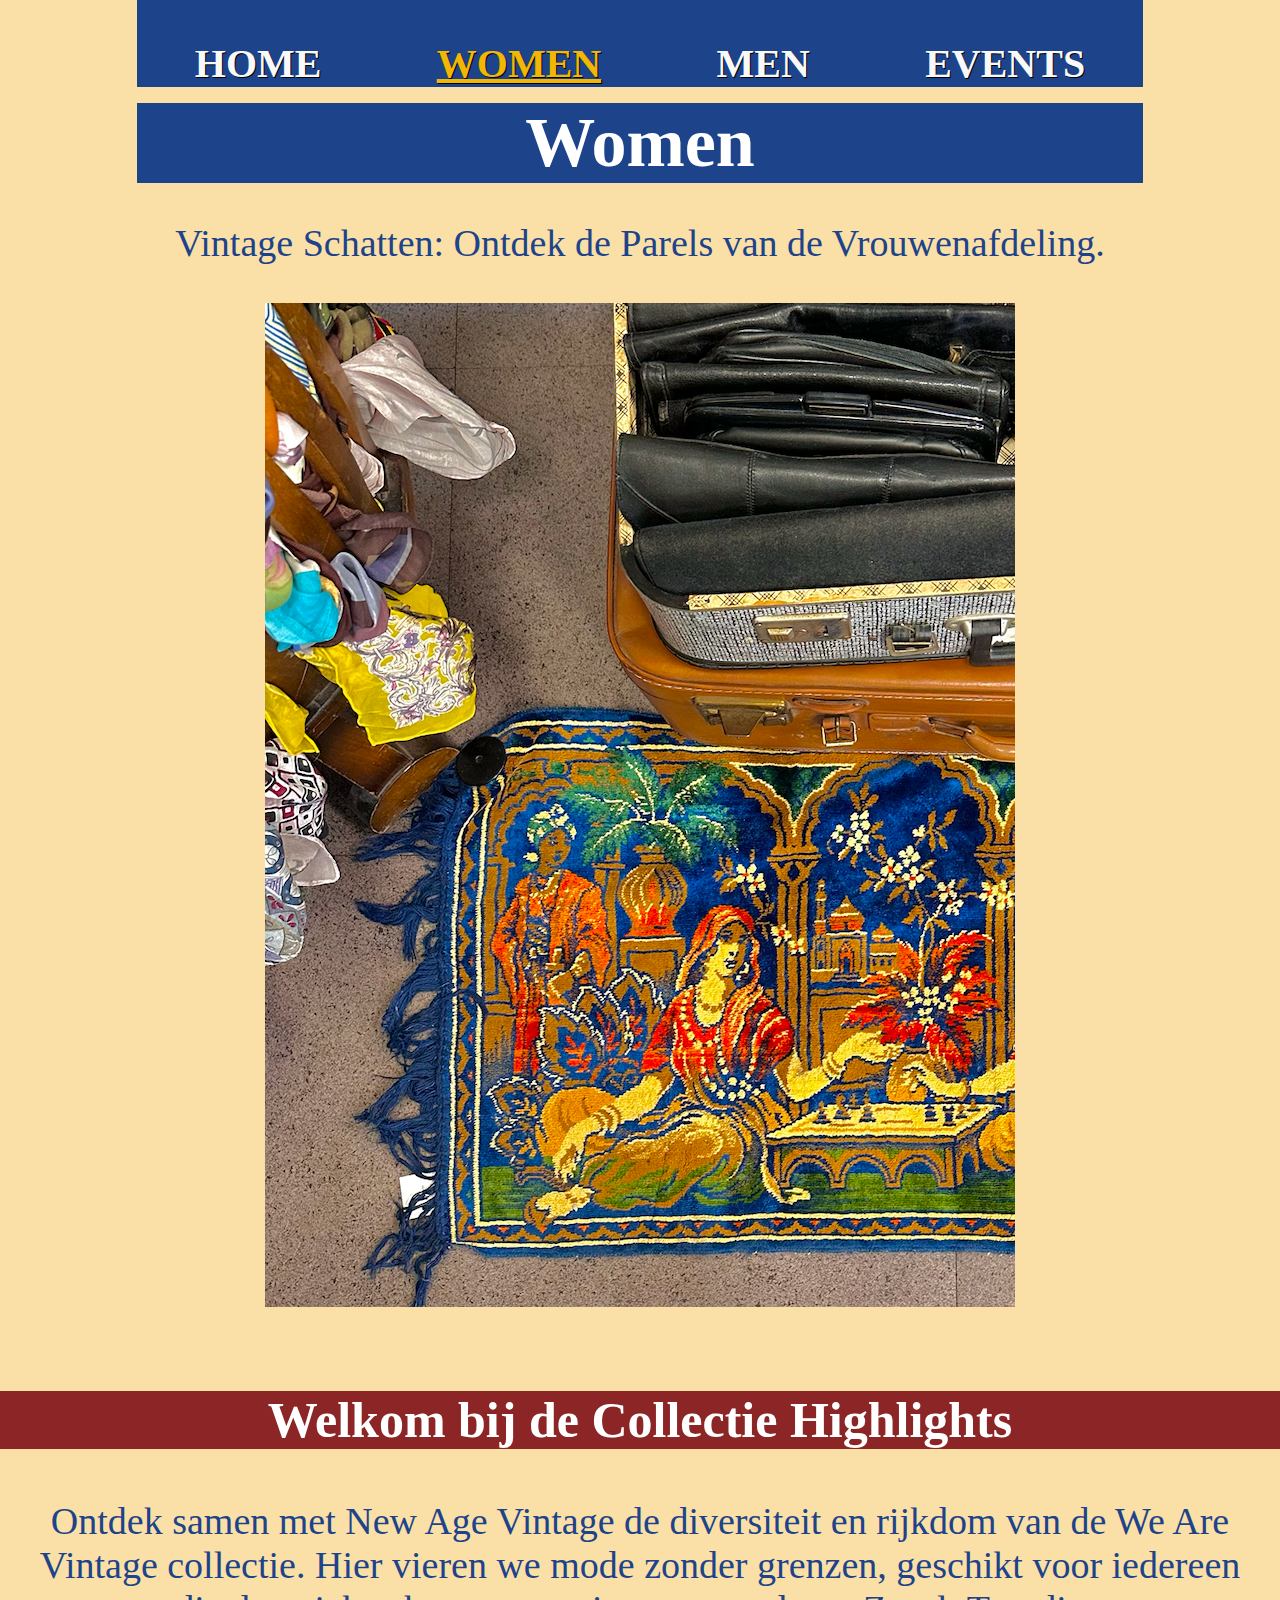
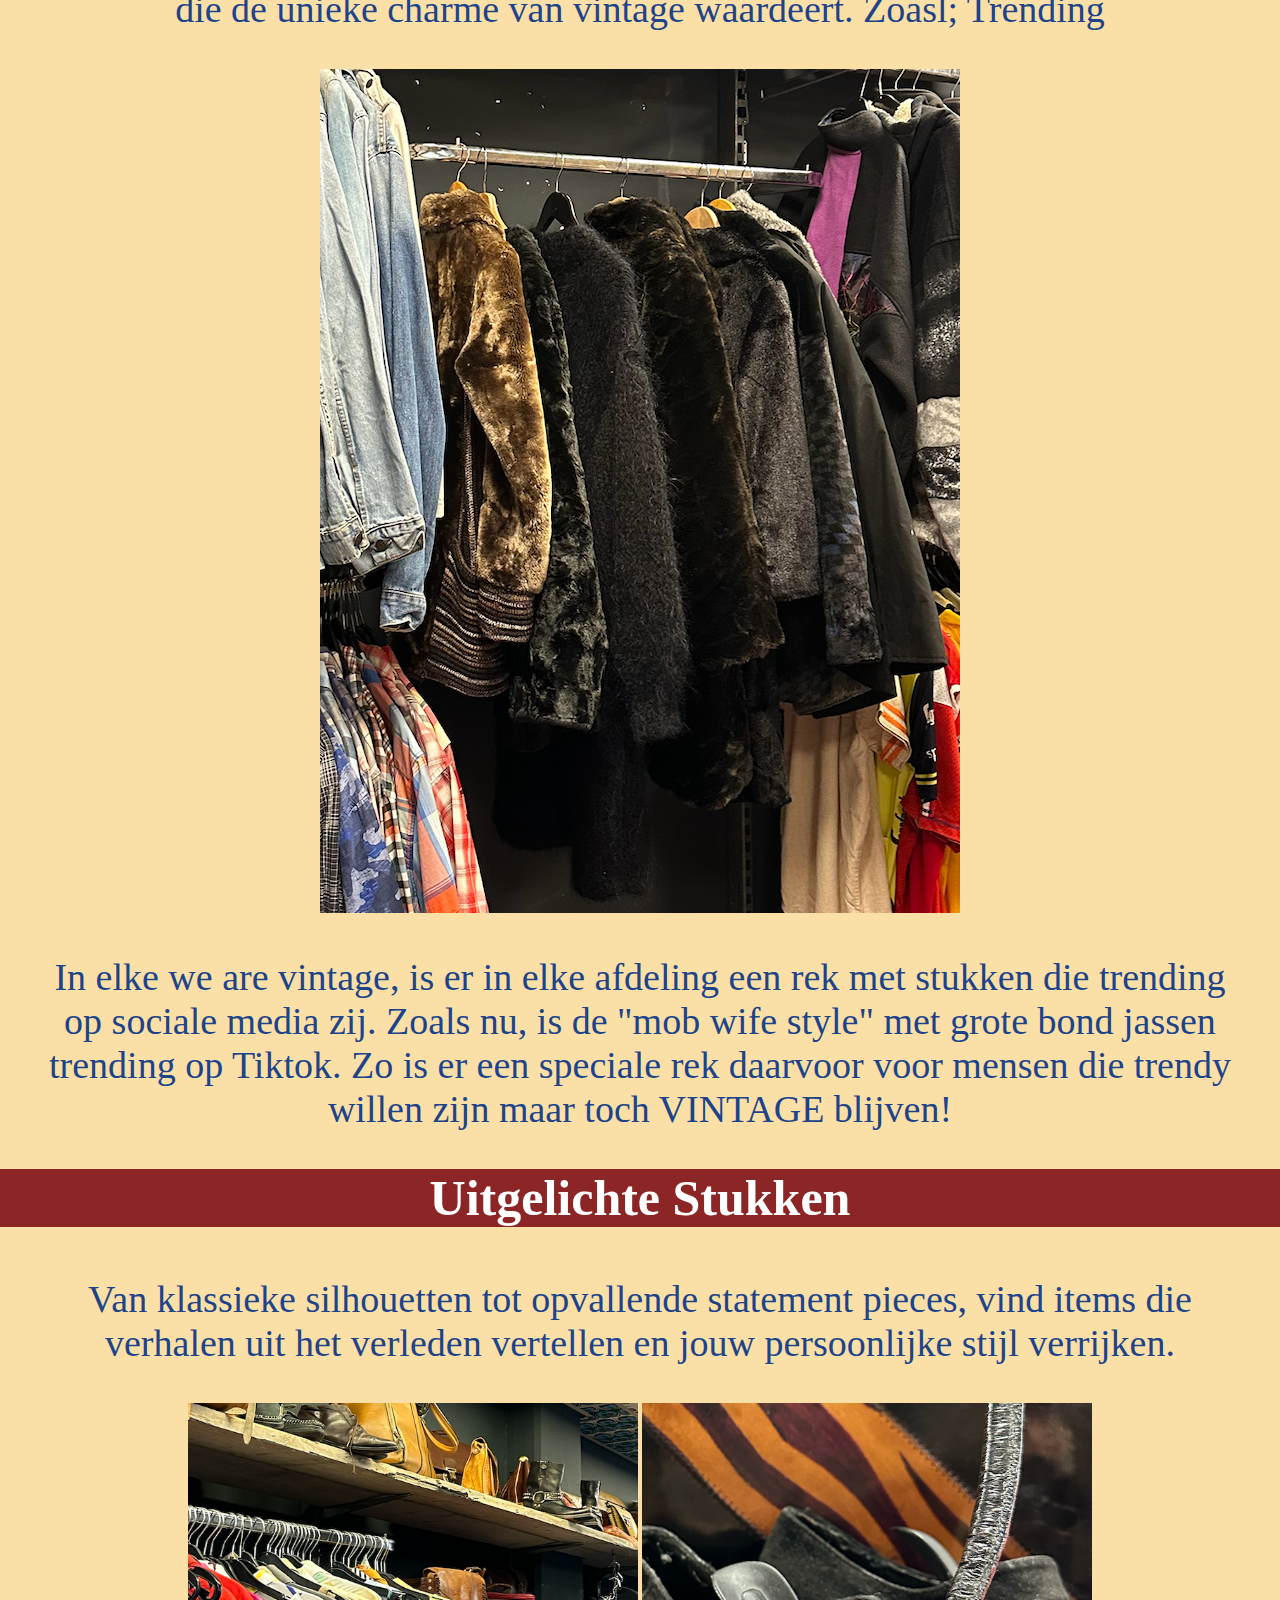
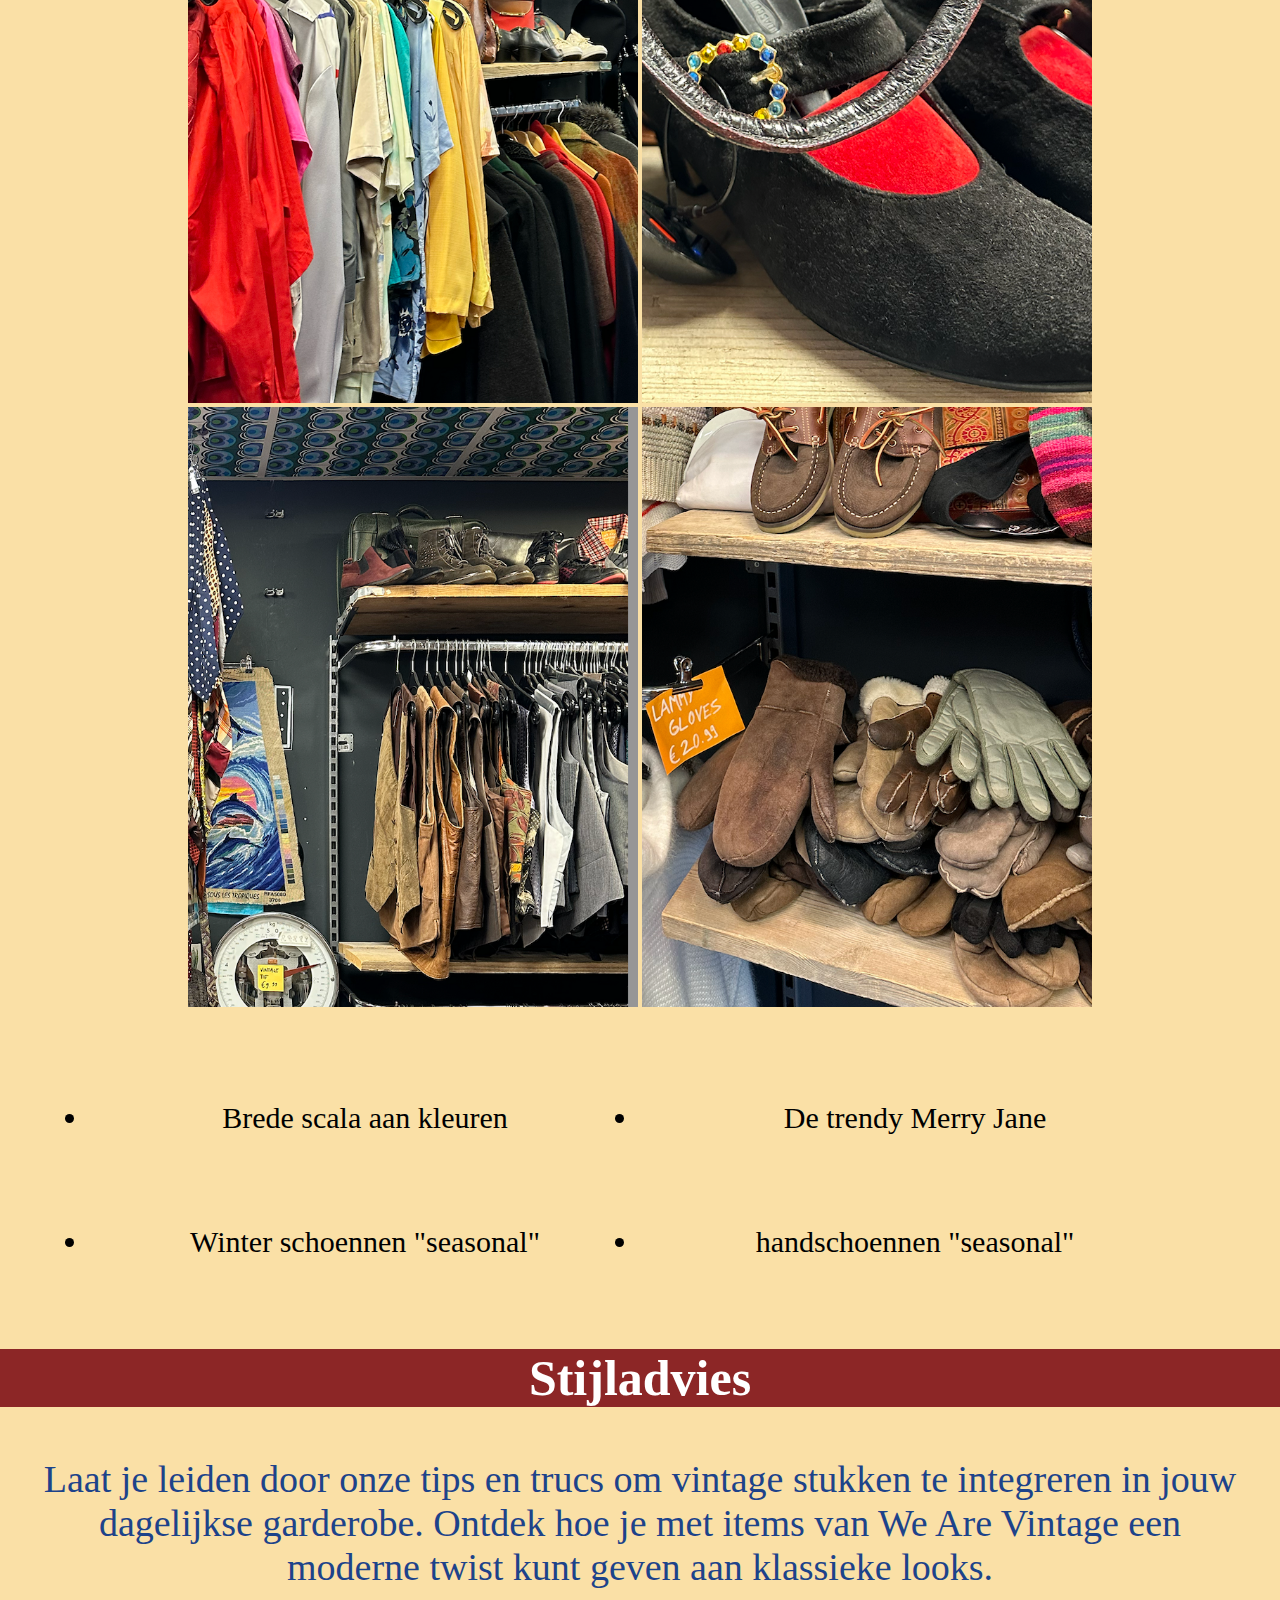
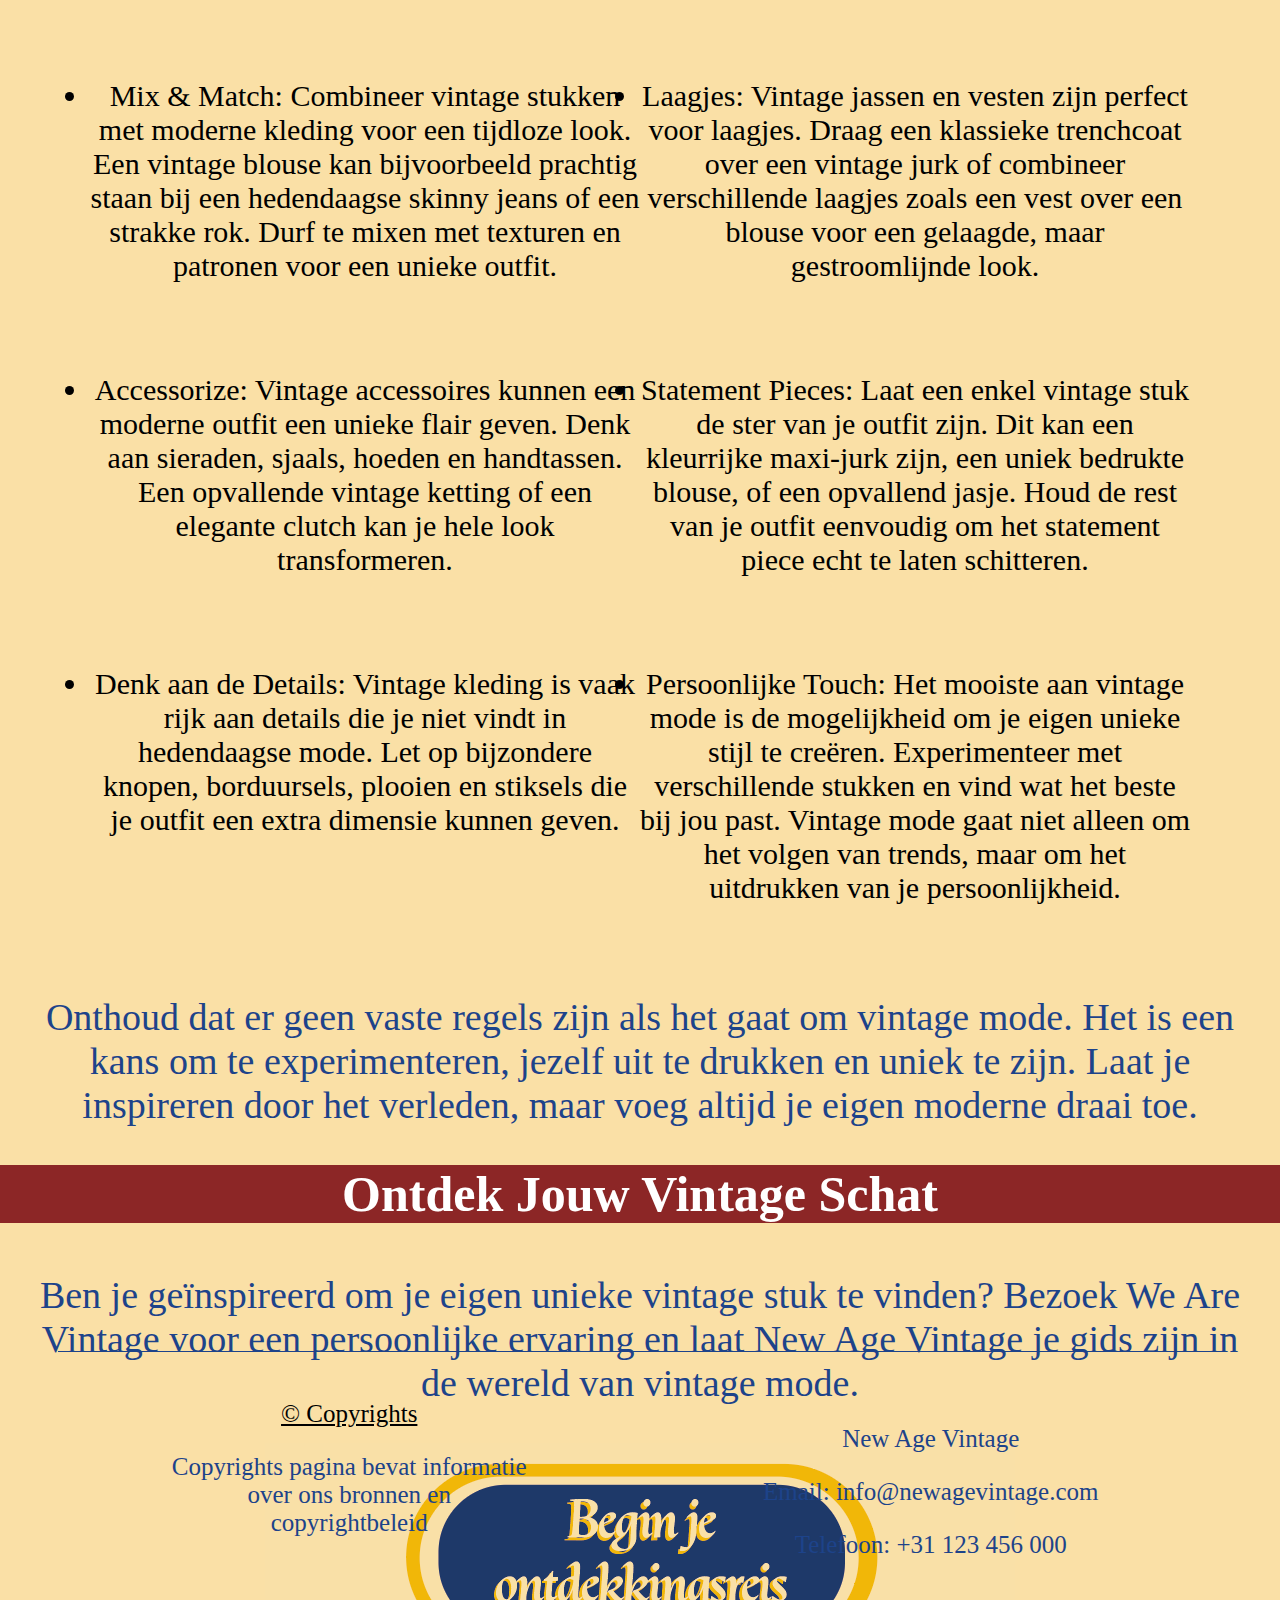
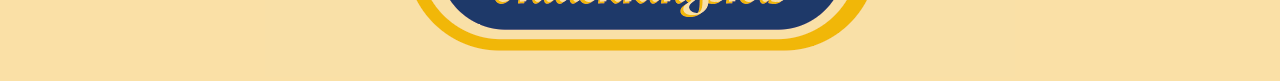
<file: newagevintage/women.html>
<!DOCTYPE html>
<html lang="en">

<head>
    <meta charset="UTF-8">
    <meta name="viewport" initial-scale="1.0">
    <title>women</title>
    <link rel="stylesheet" href="style.css">
</head>

<body class="womenp">
    <header>
        <nav>
            <a href="index.html"> HOME</a>
            <a href="women.html" class="active">WOMEN</a>
            <a href="men.html">MEN</a>
            <a href="events.html">EVENTS</a>
        </nav>
        <h1>Women</h1>
        <p>Vintage Schatten: Ontdek de Parels van de Vrouwenafdeling.</p>
        <img src="img/color.png">
    </header>
    <main>
        <section>
            <h2>Welkom bij de Collectie Highlights</h2>
            <p>Ontdek samen met New Age Vintage de diversiteit en rijkdom van de We Are Vintage collectie. Hier vieren
                we mode zonder grenzen, geschikt voor iedereen die de unieke charme van vintage waardeert. Zoasl;
                Trending</p>
            <img src="img/trending.png" alt="trending">
            <p> In elke we are vintage, is er in elke afdeling een rek met stukken die trending op sociale media zij.
                Zoals nu, is de "mob wife style" met grote bond jassen trending op Tiktok. Zo is er een speciale rek
                daarvoor voor mensen die trendy willen zijn maar toch VINTAGE blijven!</p>
        </section>

        <section>
            <h2>Uitgelichte Stukken</h2>
            <p>Van klassieke silhouetten tot opvallende statement pieces, vind items die verhalen uit het verleden
                vertellen en jouw persoonlijke
                stijl verrijken.</p>
            <div>
                <img src="img/woaf.png">
                <img src="img/woaf1.png">
                <img src="img/woaf2.png">
                <img src="img/woaf3.png">
            </div>
            <ul>
                <li>Brede scala aan kleuren</li>
                <li>De trendy Merry Jane</li>
            </ul>
            <ul>
                <li>Winter schoennen "seasonal"</li>
                <li>handschoennen "seasonal"</li>
            </ul>
        </section>

        <section>
            <h2>Stijladvies</h2>
            <p>Laat je leiden door onze tips en trucs om vintage stukken te integreren in jouw dagelijkse garderobe.
                Ontdek hoe je met items van We Are Vintage een moderne twist kunt geven aan klassieke looks.</p>
            <ul>
                <li>Mix & Match: Combineer vintage stukken met moderne kleding voor een tijdloze look. Een vintage
                    blouse kan bijvoorbeeld prachtig staan bij een hedendaagse skinny jeans of een strakke rok. Durf te
                    mixen met texturen en patronen voor een unieke outfit.</li>

                <li>Laagjes: Vintage jassen en vesten zijn perfect voor laagjes. Draag een klassieke trenchcoat over
                    een vintage jurk of combineer verschillende laagjes zoals een vest over een blouse voor een
                    gelaagde, maar gestroomlijnde look.</li>
            </ul>
            <ul>
                <li> Accessorize: Vintage accessoires kunnen een moderne outfit een unieke flair geven. Denk aan
                    sieraden, sjaals, hoeden en handtassen. Een opvallende vintage ketting of een elegante clutch kan je
                    hele look transformeren.</li>


                <li> Statement Pieces: Laat een enkel vintage stuk de ster van je outfit zijn. Dit kan een kleurrijke
                    maxi-jurk zijn, een uniek bedrukte blouse, of een opvallend jasje. Houd de rest van je outfit
                    eenvoudig om het statement piece echt te laten schitteren.</li>
            </ul>
            <ul>
                <li> Denk aan de Details: Vintage kleding is vaak rijk aan details die je niet vindt in hedendaagse
                    mode. Let op bijzondere knopen, borduursels, plooien en stiksels die je outfit een extra dimensie
                    kunnen geven.</li>

                <li> Persoonlijke Touch: Het mooiste aan vintage mode is de mogelijkheid om je eigen unieke stijl te
                    creëren. Experimenteer met verschillende stukken en vind wat het beste bij jou past. Vintage mode
                    gaat niet alleen om het volgen van trends, maar om het uitdrukken van je persoonlijkheid.</li>
            </ul>
            <p>Onthoud dat er geen vaste regels zijn als het gaat om vintage mode. Het is een kans om te
                experimenteren, jezelf uit te drukken en uniek te zijn. Laat je inspireren door het verleden, maar
                voeg altijd je eigen moderne draai toe.</p>
        </section>

        <section>
            <h2>Ontdek Jouw Vintage Schat</h2>
            <p>Ben je geïnspireerd om je eigen unieke vintage stuk te vinden? Bezoek We Are Vintage voor een
                persoonlijke ervaring en laat New Age Vintage je gids zijn in de wereld van vintage mode.</p>
            <a href="https://www.rumorsvintage.nl/nl/service/over-we-are-vintage/"><img src="img/begin.png"
                    alt="Begin je ontdekkingsreis"></a>
        </section>
    </main>
    <footer>
        <div>
            <a href="copy.html"> © Copyrights </a>
            <p>Copyrights pagina bevat informatie over ons bronnen en copyrightbeleid</p>
        </div>
        <div>
            <p>New Age Vintage</p>
            <p>Email: info@newagevintage.com</p>
            <p>Telefoon: +31 123 456 000</p>
        </div>
    </footer>

</body>

</html>
</file>
<file: style.css>
* {
    margin: 0;
    padding: 0;
}

body {
    background-color: #F2B705;
    height: 135vh;
    width: 100vw;
    display: flex;
    align-items: center;
    flex-direction: column;
    text-align: center;
}

body p { 
    font-family: "Nunito", sans-serif;
}

header {
    margin-bottom: 5em;

}

main {
    height: 120vh;
    width: 100vw;
}

.custom-size {
    width: 100vw;
}

h1 {
    color: rgb(255, 255, 255);
    font-size: 70px;
    text-align: center;
    background-color: #1D438A;
    width: 100%;

}

h2 {
    color: rgb(255, 255, 255);
    font-size: 50px;
    margin-bottom: 1em;
    background-color: #8C2626;

}

p {
    text-align: center;
    font-size: 38px;
    color: #1D438A;
    margin: 1em;

}

div {
    display: inline;
    align-items: center;
    justify-content: space-around;
}

div img {
    width: 450px;
    height: 600px;
}

div div {
    display: flex;
    justify-content: space-around;
}

nav ul {
    margin-top: 20em;
    display: inline;
    align-items: center;
    justify-content: space-around;
}

footer {

    border-top: 1px solid #1D438A;
    margin-top: 80em;
    text-align: left;
    display: flex;
    justify-content: space-around;
    color: rgb(255, 255, 255);
    text-align: center;
}

footer div {
    text-align: center;
    width: 35%;
    margin-top: 3em;
    margin-bottom: 3em;
}

footer div p {
    font-size: 25px;
}

footer div a {
    font-size: 25px;
    text-decoration: underline black;
    color: #000000;
}

header nav {
    background-color: #1D438A;
    margin-bottom: 1em;
    display: flex;
    justify-content: space-around;
}

header nav a {
    font-size: 40px;
    font-weight: bold;
    text-shadow: 1px 1px #000000;
    text-decoration: none;
    color: #f9f9f9;
    padding-top: 1em;
}

.active {
    text-decoration: underline;
    color: #F2B705;
}

.womenp,
.menp,
.eventsp {
    background-color: #FAE0A6;
}

.womenp footer,
.menp footer {
    margin-top: 250em;
}

.eventsp footer {
    margin-top: 170em;
}

section ul {
    display: flex;
    justify-content: space-around;
    margin: 3em;
    font-size: 30px;
}

ul li {
    width: 90%;
    text-decoration: none;
}

.eventsp section a img {
    margin: 3em;

}
</file>
<file: newagevintage/style.css>
* {
    margin: 0;
    padding: 0;
}

body {
    background-color: #F2B705;
    height: 135vh;
    width: 100vw;
    display: flex;
    align-items: center;
    flex-direction: column;
    text-align: center;
}

header {
    margin-bottom: 5em;

}

main {
    height: 120vh;
    width: 100vw;
}

.custom-size {
    width: 100vw;
}

h1 {
    color: rgb(255, 255, 255);
    font-size: 70px;
    text-align: center;
    background-color: #1D438A;
    width: 100%;

}

h2 {
    color: rgb(255, 255, 255);
    font-size: 50px;
    margin-bottom: 1em;
    background-color: #8C2626;

}

p {
    text-align: center;
    font-size: 38px;
    color: #1D438A;
    margin: 1em;

}

div {
    display: inline;
    align-items: center;
    justify-content: space-around;
}

div img {
    width: 450px;
    height: 600px;
}

div div {
    display: flex;
    justify-content: space-around;
}

nav ul {
    margin-top: 20em;
    display: inline;
    align-items: center;
    justify-content: space-around;
}

footer {

    border-top: 1px solid #1D438A;
    margin-top: 60em;
    text-align: left;
    display: flex;
    justify-content: space-around;
    color: rgb(255, 255, 255);
    text-align: center;
}

footer div {
    text-align: center;
    width: 35%;
    margin-top: 3em;
    margin-bottom: 3em;
}

footer div p {
    font-size: 25px;
}

footer div a {
    font-size: 25px;
    text-decoration: underline black;
    color: #000000;
}

header nav {
    background-color: #1D438A;
    margin-bottom: 1em;
    display: flex;
    justify-content: space-around;
}

header nav a {
    font-size: 40px;
    font-weight: bold;
    text-shadow: 1px 1px #000000;
    text-decoration: none;
    color: #f9f9f9;
    padding-top: 1em;
}

.active {
    text-decoration: underline;
    color:#F2B705;
}

.womenp,
.menp,
.eventsp {
    background-color: #FAE0A6;
}

.womenp footer, .menp footer {
    margin-top: 230em;
}
.eventsp footer {
    margin-top: 160em;
}

section ul {
    display: flex;
    justify-content: space-around;
    margin:3em;
    font-size: 30px;
}

ul li {
    width: 90%;
    text-decoration: none;
}

.eventsp section a img {
    margin: 3em;

}
</file>
